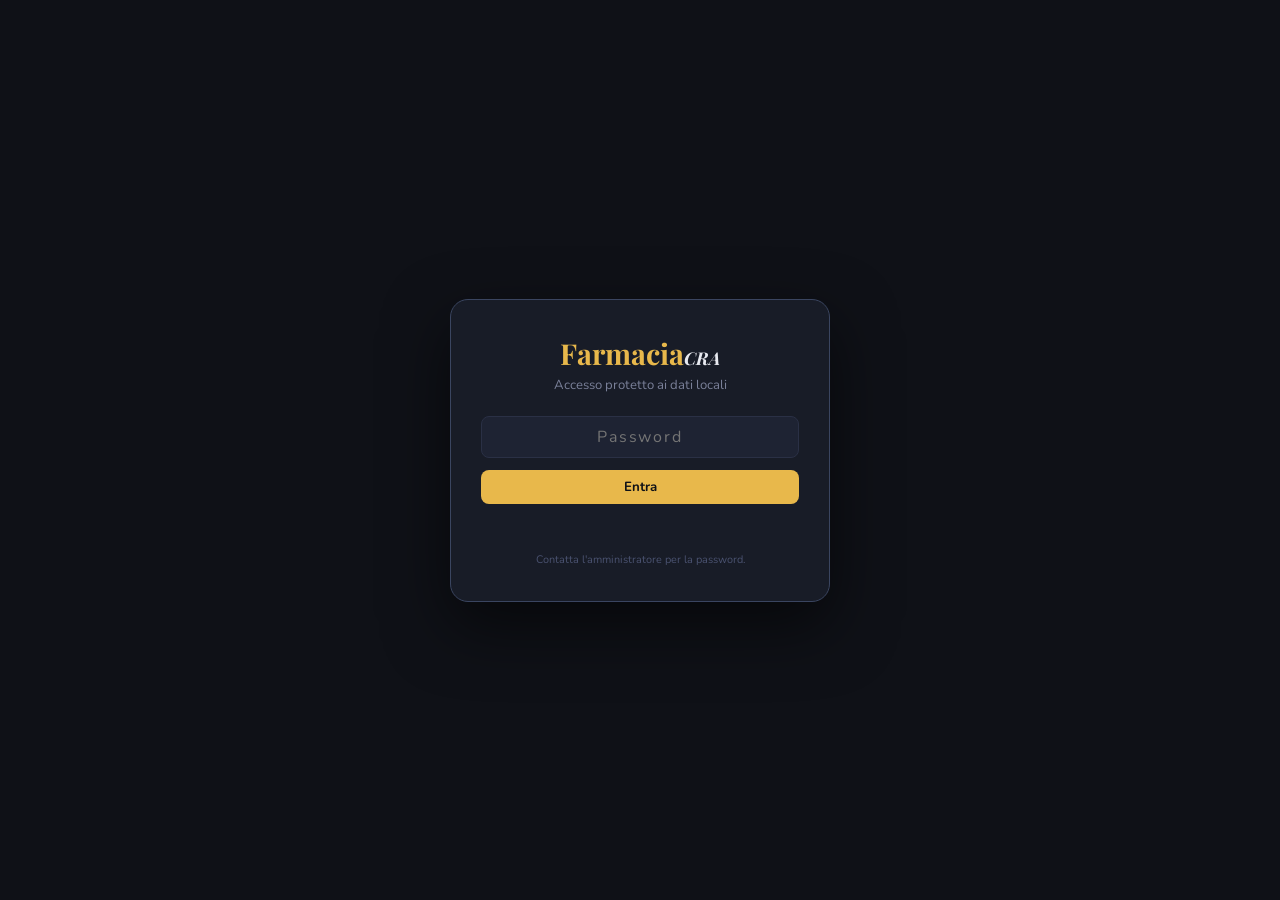
<file: index.html>
<!DOCTYPE html>
<html lang="it">
<head>
<meta charset="UTF-8">
<meta name="viewport" content="width=device-width, initial-scale=1.0">
<title>FarmaciaCRA — Cascina Germoglio</title>
<link href="https://fonts.googleapis.com/css2?family=Playfair+Display:ital,wght@0,700;1,400&family=Inconsolata:wght@400;500;600&family=Nunito:wght@300;400;600;700&display=swap" rel="stylesheet">
<style>
*, *::before, *::after { box-sizing: border-box; margin: 0; padding: 0; }
:root {
  --bg: #0F1117; --surface: #181C27; --surface2: #1E2333;
  --border: #2A3045; --border-hi: #3A4560;
  --text: #E8EAF0; --muted: #7A8099; --dim: #4A5270;
  --gold: #E8B84B; --gold-bg: rgba(232,184,75,0.08);
  --red: #E05252; --red-bg: #2A1515;
  --amber: #E8913A; --amber-bg: #2A1E0E;
  --green: #4DB87A; --green-bg: #0E2018;
  --blue: #5B9BD5; --blue-bg: rgba(91,155,213,0.1);
  --violet: #9B7FD4; --violet-bg: rgba(155,127,212,0.1);
  --r: 12px;
}
body { font-family:'Nunito',sans-serif; background:var(--bg); color:var(--text); min-height:100vh; display:flex; flex-direction:column; }

/* HEADER */
header { background:var(--surface); border-bottom:1px solid var(--border); padding:14px 24px; display:flex; align-items:center; justify-content:space-between; position:sticky; top:0; z-index:100; gap:12px; }
.logo { font-family:'Playfair Display',serif; font-size:1.4rem; color:var(--gold); white-space:nowrap; }
.logo em { font-style:italic; color:var(--text); font-size:1rem; }
.hdr-tabs { display:flex; align-items:center; gap:2px; flex:1; margin:0 20px; }
.htab { padding:6px 16px; font-size:0.82rem; font-weight:700; color:var(--muted); cursor:pointer;
        border-radius:8px; transition:all .15s; white-space:nowrap; }
.htab:hover { color:var(--text); background:var(--surface2); }
.htab.active { color:var(--gold); background:var(--gold-bg); }
.hdr-right { display:flex; align-items:center; gap:10px; }
.clock { font-family:'Inconsolata',monospace; font-size:0.72rem; color:var(--muted); text-align:right; line-height:1.7; }

/* NAV TABS */
.nav-tabs { background:var(--surface); border-bottom:1px solid var(--border); padding:0 24px; display:flex; gap:0; }
.tab { padding:12px 20px; font-size:0.82rem; font-weight:700; color:var(--muted); cursor:pointer; border-bottom:2px solid transparent; transition:all .15s; white-space:nowrap; }
.tab:hover { color:var(--text); }
.tab.active { color:var(--gold); border-bottom-color:var(--gold); }

/* CONTAINER */
.container { max-width:1200px; margin:0 auto; padding:22px 24px; flex:1; }

/* TOOLBAR */
.toolbar { display:flex; justify-content:space-between; align-items:center; margin-bottom:18px; flex-wrap:wrap; gap:10px; }
.toolbar h2 { font-family:'Playfair Display',serif; font-size:1.15rem; }
.toolbar p  { font-size:0.75rem; color:var(--muted); margin-top:2px; }
.tbar-right { display:flex; gap:8px; flex-wrap:wrap; }

/* BUTTONS */
.btn { display:inline-flex; align-items:center; gap:5px; padding:8px 15px; border-radius:8px; border:none; cursor:pointer; font-family:'Nunito',sans-serif; font-size:0.83rem; font-weight:700; transition:all .15s; white-space:nowrap; }
.btn-gold  { background:var(--gold); color:#0F1117; }
.btn-gold:hover { filter:brightness(1.1); }
.btn-ghost { background:var(--surface2); color:var(--text); border:1px solid var(--border-hi); }
.btn-ghost:hover { background:var(--border); }
.btn-red   { background:var(--red-bg); color:var(--red); border:1px solid var(--red); }
.btn-red:hover { background:var(--red); color:#fff; }
.btn-blue  { background:var(--blue-bg); color:var(--blue); border:1px solid var(--blue); }
.btn-blue:hover { background:var(--blue); color:#fff; }
.btn-sm { padding:5px 10px; font-size:0.75rem; }

/* GRID PAZIENTI */
.grid { display:grid; grid-template-columns:repeat(auto-fill,minmax(320px,1fr)); gap:16px; }

/* PATIENT CARD */
.pcard { background:var(--surface); border:1px solid var(--border); border-radius:var(--r); overflow:hidden; transition:box-shadow .2s, border-color .2s; cursor:pointer; }
.pcard:hover { border-color:var(--gold); box-shadow:0 8px 32px rgba(0,0,0,.4); }
.pcard-head { padding:14px 16px 12px; display:flex; justify-content:space-between; align-items:flex-start; border-bottom:1px solid var(--border); }
.pname { font-family:'Playfair Display',serif; font-size:1.05rem; }
.pmeta { font-family:'Inconsolata',monospace; font-size:0.65rem; color:var(--dim); margin-top:3px; }
.pcard-body { padding:12px 16px; }
.pcard-stats { display:flex; gap:14px; }
.pstat { text-align:center; }
.pstat-n { font-family:'Inconsolata',monospace; font-size:1.1rem; font-weight:600; color:var(--gold); }
.pstat-l { font-size:0.65rem; color:var(--muted); margin-top:2px; }
.pcard-actions { padding:10px 16px; border-top:1px solid var(--border); display:flex; gap:6px; }

/* BADGE GRUPPO */
.badge { font-family:'Inconsolata',monospace; font-size:0.62rem; font-weight:600; padding:2px 8px; border-radius:20px; letter-spacing:.06em; text-transform:uppercase; }
.badge-cra { background:var(--gold-bg); color:var(--gold); border:1px solid rgba(232,184,75,.3); }
.badge-cd  { background:var(--blue-bg); color:var(--blue); border:1px solid rgba(91,155,213,.3); }
.badge-dim { background:var(--red-bg); color:var(--red); border:1px solid rgba(224,82,82,.3); }

/* BADGE FONTE FARMACO */
.fonte-cra  { background:var(--gold-bg); color:var(--gold); border:1px solid rgba(232,184,75,.25); font-size:0.6rem; padding:1px 6px; border-radius:10px; font-family:'Inconsolata',monospace; }
.fonte-pers { background:var(--blue-bg); color:var(--blue); border:1px solid rgba(91,155,213,.25); font-size:0.6rem; padding:1px 6px; border-radius:10px; font-family:'Inconsolata',monospace; }

/* MODAL */
.overlay { position:fixed; inset:0; background:rgba(0,0,0,.7); z-index:200; display:none; align-items:flex-start; justify-content:center; padding:24px; overflow-y:auto; }
.overlay.open { display:flex; }
.modal { background:var(--surface); border:1px solid var(--border-hi); border-radius:var(--r); width:100%; max-width:680px; margin:auto; }
.modal-head { padding:18px 22px; border-bottom:1px solid var(--border); display:flex; justify-content:space-between; align-items:center; }
.modal-title { font-family:'Playfair Display',serif; font-size:1.1rem; }
.modal-body { padding:22px; display:flex; flex-direction:column; gap:16px; }
.modal-foot { padding:14px 22px; border-top:1px solid var(--border); display:flex; gap:8px; justify-content:flex-end; }
.close-btn { background:none; border:none; color:var(--muted); font-size:1.4rem; cursor:pointer; line-height:1; padding:2px 6px; }
.close-btn:hover { color:var(--text); }

/* FORM */
.form-row { display:grid; grid-template-columns:1fr 1fr; gap:12px; }
.form-row-3 { display:grid; grid-template-columns:1fr 1fr 1fr; gap:12px; }
.form-group { display:flex; flex-direction:column; gap:5px; }
.form-group.full { grid-column:1/-1; }
label { font-size:0.75rem; font-weight:700; color:var(--muted); text-transform:uppercase; letter-spacing:.06em; }
input, select, textarea {
  background:var(--surface2); border:1px solid var(--border); border-radius:8px;
  color:var(--text); font-family:'Nunito',sans-serif; font-size:0.87rem;
  padding:9px 12px; transition:border-color .15s; width:100%;
}
input:focus, select:focus, textarea:focus { outline:none; border-color:var(--gold); }
textarea { resize:vertical; min-height:70px; }
select option { background:var(--surface2); }

/* SCHEDA TERAPEUTICA */
.scheda-wrap { max-width:900px; }
.scheda-header { background:var(--surface); border:1px solid var(--border); border-radius:var(--r); padding:16px 20px; margin-bottom:16px; display:flex; justify-content:space-between; align-items:center; flex-wrap:wrap; gap:10px; }
.scheda-pname { font-family:'Playfair Display',serif; font-size:1.3rem; }
.scheda-meta { font-family:'Inconsolata',monospace; font-size:0.7rem; color:var(--muted); margin-top:4px; }
.foglio-num { font-family:'Inconsolata',monospace; font-size:0.75rem; color:var(--gold); background:var(--gold-bg); border:1px solid rgba(232,184,75,.3); padding:4px 12px; border-radius:20px; }

/* SEZIONI TERAPIA */
.sezione { background:var(--surface); border:1px solid var(--border); border-radius:var(--r); margin-bottom:14px; overflow:hidden; }
.sezione-head { padding:12px 16px; border-bottom:1px solid var(--border); display:flex; justify-content:space-between; align-items:center; }
.sezione-title { font-family:'Inconsolata',monospace; font-size:0.72rem; font-weight:600; letter-spacing:.1em; text-transform:uppercase; }
.sezione-title.orale    { color:var(--gold); }
.sezione-title.topica   { color:var(--amber); }
.sezione-title.bisogno  { color:var(--violet); }
.sezione-title.longact  { color:var(--green); }

/* TABELLA FARMACI */
.drug-table { width:100%; border-collapse:collapse; font-size:0.8rem; }
.drug-table th { font-family:'Inconsolata',monospace; font-size:0.62rem; color:var(--muted); font-weight:600; letter-spacing:.06em; text-transform:uppercase; padding:8px 10px; border-bottom:1px solid var(--border); text-align:left; white-space:nowrap; }
.drug-table td { padding:9px 10px; border-bottom:1px solid var(--border); vertical-align:middle; }
.drug-table tr:last-child td { border-bottom:none; }
.drug-table tr:hover td { background:var(--surface2); }
.orario-dot { width:28px; height:28px; border-radius:50%; border:1px solid var(--border-hi); display:inline-flex; align-items:center; justify-content:center; font-family:'Inconsolata',monospace; font-size:0.65rem; color:var(--muted); }
.orario-dot.attivo { background:var(--gold-bg); border-color:var(--gold); color:var(--gold); }
.drug-nome { font-weight:700; }
.drug-dose { font-family:'Inconsolata',monospace; font-size:0.75rem; color:var(--gold); }
.drug-date { font-family:'Inconsolata',monospace; font-size:0.68rem; color:var(--muted); }
.drug-sosp { font-family:'Inconsolata',monospace; font-size:0.68rem; color:var(--red); }
.empty-row { text-align:center; padding:20px; color:var(--dim); font-size:0.8rem; font-style:italic; }

/* LONG ACTING TABLE */
.la-table { width:100%; border-collapse:collapse; font-size:0.8rem; }
.la-table th { font-family:'Inconsolata',monospace; font-size:0.62rem; color:var(--muted); font-weight:600; letter-spacing:.06em; text-transform:uppercase; padding:8px 10px; border-bottom:1px solid var(--border); text-align:left; }
.la-table td { padding:9px 10px; border-bottom:1px solid var(--border); vertical-align:middle; }
.la-table tr:last-child td { border-bottom:none; }
.prossima-ok   { color:var(--green); font-family:'Inconsolata',monospace; font-size:0.75rem; }
.prossima-warn { color:var(--amber); font-family:'Inconsolata',monospace; font-size:0.75rem; }
.prossima-late { color:var(--red); font-family:'Inconsolata',monospace; font-size:0.75rem; }

/* AGGIORNAMENTO FOOTER */
.scheda-footer { text-align:right; font-family:'Inconsolata',monospace; font-size:0.68rem; color:var(--dim); margin-top:8px; padding:10px 16px; }

/* VERSIONE APP — etichetta fissa in basso a destra, esclusa dalla stampa */
.app-version {
  position:fixed; bottom:6px; right:10px; z-index:50;
  font-family:'Inconsolata',monospace; font-size:0.65rem; color:var(--dim);
  opacity:0.75; pointer-events:none; user-select:none;
}

/* EMPTY STATE */
.empty-state { text-align:center; padding:60px 20px; color:var(--muted); }
.empty-state .icon { font-size:3rem; margin-bottom:12px; opacity:.4; }
.empty-state p { font-size:0.9rem; }

/* MODAL GRANDE */
.modal-lg { max-width:860px; }

/* ORARI CHECKBOX */
.orari-group { display:flex; gap:10px; flex-wrap:wrap; margin-top:4px; }
.orario-check { display:flex; align-items:center; gap:5px; cursor:pointer; }
.orario-check input { width:auto; }
.orario-check span { font-family:'Inconsolata',monospace; font-size:0.82rem; }
.orario-dose-row { display:flex; align-items:center; padding:4px 0; }

/* CONVALIDA TERAPIA STAMPA */
@media print {
  .convalida-page { page-break-after: always; }
  .convalida-page:last-child { page-break-after: avoid; }
}

/* PRINT STYLES */
@media print {
  body { background:#fff; color:#000; font-family:'Times New Roman',serif; }
  .no-print { display:none !important; }
  .print-only { display:block !important; }
  .print-page { padding:15mm 15mm 10mm; }
  .print-header { text-align:center; margin-bottom:8mm; border-bottom:2px solid #000; padding-bottom:4mm; }
  .print-header h1 { font-size:14pt; font-weight:bold; }
  .print-header h2 { font-size:11pt; margin-top:2mm; }
  .print-header .foglio-info { font-size:9pt; margin-top:3mm; display:flex; justify-content:space-between; }
  .print-section { margin-top:6mm; }
  .print-section-title { font-size:9pt; font-weight:bold; text-transform:uppercase; border-bottom:1px solid #000; padding-bottom:1mm; margin-bottom:2mm; }
  .print-table { width:100%; border-collapse:collapse; font-size:8pt; }
  .print-table th { border:1px solid #000; padding:2mm 3mm; text-align:left; background:#f0f0f0; font-size:7pt; }
  .print-table td { border:1px solid #000; padding:2mm 3mm; min-height:7mm; }
  .print-table .firma-cell { width:28mm; }
  .print-table .data-cell { width:22mm; }
  .print-table .orario-cell { width:12mm; text-align:center; }
  .print-footer { margin-top:8mm; border-top:1px solid #aaa; padding-top:3mm; font-size:7pt; color:#555; display:flex; justify-content:space-between; }
  .print-ente { font-size:7pt; color:#555; text-align:center; margin-top:4mm; }
  @page { size:A4 landscape; margin:10mm; }
}
.print-only { display:none; }

/* ===== REPORT ===== */
.report-table { width:100%; border-collapse:collapse; font-size:0.82rem; margin-bottom:20px; }
.report-table th { font-family:'Inconsolata',monospace; font-size:0.62rem; color:var(--muted); font-weight:600; letter-spacing:.06em; text-transform:uppercase; padding:8px 12px; border-bottom:2px solid var(--border); text-align:left; white-space:nowrap; }
.report-table td { padding:9px 12px; border-bottom:1px solid var(--border); vertical-align:middle; }
.report-table tr:last-child td { border-bottom:none; }
.report-table tr:hover td { background:var(--surface2); }
.report-table .num { font-family:'Inconsolata',monospace; font-weight:600; }
.stato-pill { font-family:'Inconsolata',monospace; font-size:0.6rem; font-weight:600; padding:2px 8px; border-radius:20px; letter-spacing:.06em; text-transform:uppercase; white-space:nowrap; }
.stato-ok     { background:var(--green-bg); color:var(--green); border:1px solid rgba(77,184,122,.3); }
.stato-warn   { background:var(--amber-bg); color:var(--amber); border:1px solid rgba(232,145,58,.3); }
.stato-urgent { background:var(--red-bg);   color:var(--red);   border:1px solid rgba(224,82,82,.3); }
.storico-card { background:var(--surface); border:1px solid var(--border); border-radius:var(--r); margin-bottom:12px; overflow:hidden; }
.storico-card-head { padding:12px 16px; display:flex; justify-content:space-between; align-items:center; cursor:pointer; }
.storico-card-head:hover { background:var(--surface2); }
.storico-card-body { display:none; padding:16px; border-top:1px solid var(--border); }
.storico-card-body.open { display:block; }
.report-section-title { font-family:'Inconsolata',monospace; font-size:0.7rem; font-weight:600; letter-spacing:.1em; text-transform:uppercase; color:var(--muted); margin:16px 0 8px; }

/* SEARCH */
.search-bar { position:relative; }
.search-bar input { padding-left:32px; width:220px; }
.search-icon { position:absolute; left:10px; top:50%; transform:translateY(-50%); color:var(--muted); font-size:0.85rem; pointer-events:none; }

/* TOAST */
.toast { position:fixed; bottom:24px; right:24px; background:var(--surface); border:1px solid var(--green); border-radius:10px; padding:12px 18px; font-size:0.83rem; color:var(--green); z-index:999; display:none; animation:slideUp .2s; }
.toast.show { display:block; }
@keyframes slideUp { from { opacity:0; transform:translateY(10px); } to { opacity:1; transform:translateY(0); } }
@keyframes fadeIn { from { opacity:0; } to { opacity:1; } }

/* LOGIN */
.login-screen { position:fixed; inset:0; z-index:1000; background:var(--bg); display:flex; align-items:center; justify-content:center; padding:24px; }
.login-box { width:100%; max-width:380px; background:var(--surface); border:1px solid var(--border-hi); border-radius:18px; padding:34px 30px; box-shadow:0 24px 64px rgba(0,0,0,.55); text-align:center; }
.login-box h1 { font-family:'Playfair Display',serif; color:var(--gold); font-size:1.8rem; margin-bottom:4px; }
.login-box p { color:var(--muted); font-size:.82rem; margin-bottom:22px; }
.login-box input { text-align:center; letter-spacing:.12em; font-size:1rem; }
.login-error { min-height:20px; color:var(--red); font-size:.8rem; margin-top:10px; }

/* PILL SEZIONE */
.sezione-pill { font-size:0.62rem; padding:2px 8px; border-radius:10px; font-family:'Inconsolata',monospace; font-weight:600; text-transform:uppercase; }
.pill-orale   { background:var(--gold-bg); color:var(--gold); }
.pill-topica  { background:var(--amber-bg); color:var(--amber); }
.pill-bisogno { background:var(--violet-bg); color:var(--violet); }
.pill-longact { background:var(--green-bg); color:var(--green); }

/* BACK BTN */
.back-btn { display:inline-flex; align-items:center; gap:6px; color:var(--muted); font-size:0.8rem; cursor:pointer; margin-bottom:16px; transition:color .15s; background:none; border:none; font-family:'Nunito',sans-serif; }
.back-btn:hover { color:var(--text); }

/* INVENTARIO */
.inv-grid { display:grid; grid-template-columns:repeat(auto-fill,minmax(340px,1fr)); gap:16px; }
.inv-card { background:var(--surface); border:1px solid var(--border); border-radius:var(--r); overflow:hidden; transition:border-color .2s, box-shadow .2s; }
.inv-card.stato-ok     { border-left:4px solid var(--green); }
.inv-card.stato-warn   { border-left:4px solid var(--amber); }
.inv-card.stato-urgent { border-left:4px solid var(--red); }
.inv-card-head { padding:14px 16px 10px; border-bottom:1px solid var(--border); display:flex; justify-content:space-between; align-items:flex-start; }
.inv-nome { font-weight:700; font-size:0.95rem; }
.inv-forma { font-family:'Inconsolata',monospace; font-size:0.65rem; color:var(--muted); margin-top:2px; }
.inv-card-body { padding:12px 16px; display:flex; flex-direction:column; gap:10px; }
.inv-row { display:flex; justify-content:space-between; align-items:center; font-size:0.8rem; }
.inv-label { color:var(--muted); }
.inv-val { font-family:'Inconsolata',monospace; font-weight:600; }
.inv-val.green  { color:var(--green); }
.inv-val.amber  { color:var(--amber); }
.inv-val.red    { color:var(--red); }
/* DOSE CIRCLE — sostituisce orario-dot per terapie orali */
.dose-circle {
  width:36px; height:36px; border-radius:50%;
  border:1.5px solid var(--border-hi);
  display:inline-flex; align-items:center; justify-content:center;
  font-family:'Inconsolata',monospace; font-size:0.8rem; color:var(--muted);
  cursor:default; user-select:none; position:relative;
}
.dose-circle.attivo {
  background:var(--gold-bg); border-color:var(--gold); color:var(--gold);
  cursor:default;
}
.dose-circle-val { line-height:1; font-weight:600; }

/* POPUP DOSE INLINE */
.dose-popup {
  position:absolute; top:calc(100% + 6px); left:50%; transform:translateX(-50%);
  background:var(--surface2); border:1px solid var(--gold);
  border-radius:8px; padding:6px 8px; z-index:300; white-space:nowrap;
  display:flex; align-items:center; gap:6px; box-shadow:0 4px 16px rgba(0,0,0,.4);
}
.dose-popup input {
  width:64px; text-align:center; font-family:'Inconsolata',monospace;
  font-size:0.88rem; padding:4px 6px; background:var(--surface); color:var(--gold);
  border:1px solid var(--gold); border-radius:6px;
}
.dose-popup .dose-pop-ok {
  background:var(--gold); color:#0F1117; border:none; border-radius:6px;
  padding:4px 8px; cursor:pointer; font-weight:700; font-size:0.75rem;
}

/* ALERT BANNER INVENTARIO */
.inv-alert { margin-bottom:18px; border-radius:var(--r); padding:13px 17px; }
.inv-alert.urgent { background:var(--red-bg); border:1px solid var(--red); }
.inv-alert.warn   { background:var(--amber-bg); border:1px solid var(--amber); }
.inv-alert-ttl { font-family:'Inconsolata',monospace; font-size:0.68rem; font-weight:600; letter-spacing:.1em; text-transform:uppercase; margin-bottom:7px; }
.inv-alert.urgent .inv-alert-ttl { color:var(--red); }
.inv-alert.warn   .inv-alert-ttl { color:var(--amber); }
.inv-chips { display:flex; flex-wrap:wrap; gap:5px; }
.chip-urgent { font-size:0.78rem; padding:3px 10px; border-radius:20px; background:rgba(224,82,82,.15); border:1px solid rgba(224,82,82,.3); color:var(--text); }
.chip-warn   { font-size:0.78rem; padding:3px 10px; border-radius:20px; background:rgba(232,145,58,.15); border:1px solid rgba(232,145,58,.3); color:var(--text); }

/* MOVIMENTO LOG */
.mov-list { display:flex; flex-direction:column; gap:6px; margin-top:6px; }
.mov-row { display:flex; justify-content:space-between; align-items:center; background:var(--surface2); border-radius:8px; padding:8px 12px; font-size:0.78rem; }
.mov-tipo { font-family:'Inconsolata',monospace; font-size:0.65rem; font-weight:600; text-transform:uppercase; }
.mov-tipo.carico    { color:var(--green); }
.mov-tipo.scarico   { color:var(--red); }
.mov-tipo.inventario { color:var(--amber); }
.mov-q { font-family:'Inconsolata',monospace; font-weight:700; }
.mov-q.pos { color:var(--green); }
.mov-q.neg { color:var(--red); }
.mov-data { color:var(--dim); font-size:0.7rem; font-family:'Inconsolata',monospace; }

/* SOMMARIO INVENTARIO */
.inv-summary { display:flex; gap:16px; flex-wrap:wrap; margin-bottom:18px; }
.inv-stat { background:var(--surface); border:1px solid var(--border); border-radius:10px; padding:14px 20px; flex:1; min-width:140px; }
.inv-stat-n { font-family:'Inconsolata',monospace; font-size:1.4rem; font-weight:600; }
.inv-stat-l { font-size:0.7rem; color:var(--muted); margin-top:3px; }
</style>
</head>
<body>

<div class="login-screen no-print" id="login-screen">
  <div class="login-box">
    <h1>Farmacia<em style="color:var(--text);font-size:1.1rem;">CRA</em></h1>
    <p>Accesso protetto ai dati locali</p>
    <input type="password" id="login-password" placeholder="Password" onkeydown="if(event.key==='Enter')loginApp()">
    <button class="btn btn-gold" style="width:100%;justify-content:center;margin-top:12px" onclick="loginApp()">Entra</button>
    <div class="login-error" id="login-error"></div>
    <p style="font-size:.68rem;margin-top:18px;margin-bottom:0;color:var(--dim)">Contatta l'amministratore per la password.</p>
  </div>
</div>

<header class="no-print">
  <div class="logo">Farmacia<em>CRA</em></div>
  <div class="hdr-tabs no-print">
    <div class="htab active" id="htab-pazienti" onclick="showTab('pazienti')">Pazienti</div>
    <div class="htab" id="htab-inventario" onclick="showTab('inventario')">Inventario CRA</div>
    <div class="htab" id="htab-report" onclick="showTab('report')">Report</div>
  </div>
  <div class="hdr-right">
    <button class="btn btn-ghost btn-sm" onclick="openModalMovimenti()" title="Log movimenti magazzino">📋 Log movimenti</button>
    <button class="btn btn-ghost btn-sm" onclick="esportaBackup()" title="Esporta backup dati">💾 Backup</button>
    <label class="btn btn-ghost btn-sm" style="cursor:pointer" title="Importa backup dati">
      📥 Importa <input type="file" id="import-file" accept=".json" style="display:none" onchange="importaBackup(this)">
    </label>
    <button class="btn btn-ghost btn-sm" onclick="openModalCambiaPassword()" title="Cambia password">🔑</button>

    <div class="clock" id="clock"></div>
  </div>
</header>



<!-- TOAST -->
<div class="toast" id="toast"></div>

<!-- VERSIONE APP (popolata da APP_VERSION in INIT) -->
<div class="app-version no-print" id="app-version"></div>

<!-- ===================== TAB PAZIENTI ===================== -->
<div id="tab-pazienti" class="container">

  <!-- BANNER ALERT FARMACI (visibile nella home) -->
  <div id="home-alert-urgent" class="inv-alert urgent" style="display:none;margin-bottom:14px">
    <div style="display:flex;align-items:center;justify-content:space-between;flex-wrap:wrap;gap:8px">
      <div class="inv-alert-ttl" style="margin-bottom:0">🔗 Collegamento rotto — <span id="home-alert-urgent-count" style="font-family:'Inconsolata',monospace;font-size:0.7rem;background:var(--red-bg);border:1px solid var(--red);border-radius:10px;padding:1px 8px">0</span> terapie con farmacoCRAid non trovato</div>
      <span style="font-size:0.73rem;color:var(--muted);cursor:pointer;text-decoration:underline" onclick="showTab('report');setTimeout(()=>showReportTab('incongruenze'),80)">Vai a Report → Incongruenze →</span>
    </div>
    <div class="inv-chips" id="home-chips-urgent" style="margin-top:8px"></div>
  </div>
  <div id="home-alert-warn" class="inv-alert warn" style="display:none;margin-bottom:14px">
    <div class="inv-alert-ttl">⚠ Farmaci in ATTENZIONE — scorte per meno di 7 giorni</div>
    <div class="inv-chips" id="home-chips-warn"></div>
  </div>
  <!-- BANNER REPORT MENSILE -->
  <div id="home-report-banner" style="display:none;margin-bottom:14px;background:var(--blue-bg);border:1px solid var(--blue);border-radius:var(--r);padding:13px 17px;">
    <div style="font-family:'Inconsolata',monospace;font-size:0.68rem;font-weight:600;letter-spacing:.1em;text-transform:uppercase;color:var(--blue);margin-bottom:7px">📊 Report mensile disponibile</div>
    <div style="display:flex;align-items:center;justify-content:space-between;flex-wrap:wrap;gap:10px">
      <span style="font-size:0.82rem" id="home-report-banner-msg"></span>
      <button class="btn btn-blue btn-sm" onclick="generaESalvaReportMensile(true)">Genera e salva report</button>
    </div>
  </div>

  <!-- VISTA LISTA PAZIENTI -->
  <div id="vista-lista">
    <div class="toolbar">
      <div>
        <h2>Pazienti</h2>
        <p id="pz-count"></p>
      </div>
      <div class="tbar-right">
        <div class="search-bar">
          <span class="search-icon">🔍</span>
          <input type="text" id="search-pz" placeholder="Cerca paziente…" oninput="renderLista()">
        </div>

        <button class="btn btn-gold" onclick="openModalPaziente()">+ Nuovo paziente</button>
        <button class="btn btn-ghost btn-sm" onclick="openModalConvalida()">🗓 Convalida terapia</button>

      </div>
    </div>
    <div class="grid" id="grid-pazienti"></div>
  </div>

  <!-- VISTA SCHEDA PAZIENTE -->
  <div id="vista-scheda" style="display:none;">
    <button class="back-btn no-print" onclick="tornaLista()">← Torna all'elenco</button>
    <div class="scheda-wrap" id="scheda-content"></div>
  </div>

</div>

<!-- ===================== TAB INVENTARIO ===================== -->
<div id="tab-inventario" class="container" style="display:none;">

  <div id="inv-alert-urgent" class="inv-alert urgent" style="display:none;">
    <div style="display:flex;align-items:center;justify-content:space-between;flex-wrap:wrap;gap:8px;margin-bottom:8px">
      <div class="inv-alert-ttl" style="margin-bottom:0">⚠ Scorta = 0 con terapie attive — <span id="inv-alert-urgent-count" style="font-family:'Inconsolata',monospace;font-size:0.7rem;background:var(--red-bg);border:1px solid var(--red);border-radius:10px;padding:1px 8px">0</span></div>
      <span style="font-size:0.73rem;color:var(--muted)">Verifica scorta fisica e aggiorna o ordina</span>
    </div>
    <table style="width:100%;border-collapse:collapse;font-size:0.78rem">
      <thead><tr style="color:var(--muted);font-family:'Inconsolata',monospace;font-size:0.65rem;text-transform:uppercase;letter-spacing:.08em">
        <th style="text-align:left;padding:4px 8px;border-bottom:1px solid var(--border)">Farmaco</th>
        <th style="text-align:center;padding:4px 8px;border-bottom:1px solid var(--border)">Scorta</th>
        <th style="text-align:center;padding:4px 8px;border-bottom:1px solid var(--border)">Consumo/die</th>
        <th style="text-align:left;padding:4px 8px;border-bottom:1px solid var(--border)">Pazienti</th>
      </tr></thead>
      <tbody id="inv-chips-urgent"></tbody>
    </table>
  </div>
  <div id="inv-alert-warn" class="inv-alert warn" style="display:none;">
    <div class="inv-alert-ttl">⬇ Scorte in esaurimento</div>
    <div class="inv-chips" id="inv-chips-warn"></div>
  </div>

  <div class="inv-summary" id="inv-summary"></div>

  <div class="toolbar">
    <div>
      <h2>Farmaci CRA — Magazzino</h2>
      <p id="inv-count"></p>
    </div>
    <div class="tbar-right">
      <input type="text" id="search-inv" placeholder="Cerca farmaco…" style="width:200px" oninput="renderInventario()">
      <button class="btn btn-gold" onclick="openModalFarmacioCRA()">+ Nuovo farmaco</button>
    </div>
  </div>

  <div class="inv-grid" id="inv-grid"></div>
</div>

<!-- MODAL FARMACO CRA -->
<div class="overlay" id="modal-farmaco-cra">
  <div class="modal">
    <div class="modal-head">
      <span class="modal-title" id="modal-fcra-title">Scheda farmaco CRA</span>
      <button class="close-btn" onclick="closeModal('modal-farmaco-cra')">×</button>
    </div>
    <div class="modal-body">
      <div class="form-row">
        <div class="form-group">
          <label>Nome farmaco *</label>
          <input type="text" id="fcra-nome" placeholder="es. Aloperidolo 2mg">
        </div>
        <div class="form-group">
          <label>Forma farmaceutica</label>
          <select id="fcra-forma">
            <option>Compresse</option><option>Capsule</option><option>Gocce</option>
            <option>Fiala IM</option><option>Fiala EV</option><option>Cerotto</option>
            <option>Soluzione orale</option><option>Sospensione</option><option>Altro</option>
          </select>
        </div>
      </div>
      <div class="form-row">
        <div class="form-group">
          <label>Unità per confezione *</label>
          <input type="number" id="fcra-xconf" min="1" placeholder="es. 30">
        </div>
        <div class="form-group">
          <label>Unità di misura</label>
          <input type="text" id="fcra-udm" placeholder="es. cp, fl, ml…">
        </div>
      </div>
      <div class="form-row">
        <div class="form-group">
          <label>Scorta attuale (unità) *</label>
          <input type="number" id="fcra-scorta" min="0" placeholder="es. 120">
        </div>
        <div class="form-group">
          <label>Data riferimento scorta *</label>
          <input type="date" id="fcra-lastsync">
        </div>
      </div>
      <div class="form-row">
        <div class="form-group">
          <label>⬇ Alert scorte (giorni residui)</label>
          <input type="number" id="fcra-warn-gg" min="1" value="8" placeholder="8">
          <small style="color:var(--muted);font-size:0.68rem;margin-top:3px;display:block">Default 8 gg — calcolato sul consumo attuale</small>
        </div>
        <div class="form-group">
          <label>⚠ Urgente (giorni residui)</label>
          <input type="number" id="fcra-urgent-gg" min="1" value="3" placeholder="3">
          <small style="color:var(--muted);font-size:0.68rem;margin-top:3px;display:block">Default 3 gg</small>
        </div>
      </div>
      <div style="background:var(--surface2);border-radius:8px;padding:9px 12px;font-size:0.73rem;color:var(--muted);margin-top:-6px">
        💡 Le soglie si basano sui giorni residui stimati. Con consumo giornaliero zero vengono ignorate.
      </div>
      <div class="form-group">
        <label>Note</label>
        <textarea id="fcra-note" placeholder="Note sul farmaco…" style="min-height:50px"></textarea>
      </div>
    </div>
    <div class="modal-foot">
      <button class="btn btn-ghost" onclick="closeModal('modal-farmaco-cra')">Annulla</button>
      <button class="btn btn-gold" onclick="salvaFarmacioCRA()">Salva</button>
    </div>
  </div>
</div>

<!-- MODAL CARICO SCORTE -->
<div class="overlay" id="modal-carico">
  <div class="modal">
    <div class="modal-head">
      <span class="modal-title">📦 Carico scorte</span>
      <button class="close-btn" onclick="closeModal('modal-carico')">×</button>
    </div>
    <div class="modal-body">
      <p style="font-size:0.82rem;color:var(--muted)" id="carico-farm-label"></p>
      <div class="form-row">
        <div class="form-group">
          <label>Numero confezioni ricevute *</label>
          <input type="number" id="carico-nconf" min="1" placeholder="es. 3">
        </div>
        <div class="form-group">
          <label>Unità per confezione</label>
          <input type="number" id="carico-xconf" min="1" readonly style="opacity:.6">
        </div>
      </div>
      <div class="form-group">
        <label>Note (fornitore, lotto, DDT…)</label>
        <input type="text" id="carico-note" placeholder="Opzionale">
      </div>
      <input type="hidden" id="carico-totale">
    </div>
    <div class="modal-foot">
      <button class="btn btn-ghost" onclick="closeModal('modal-carico')">Annulla</button>
      <button class="btn btn-gold" onclick="eseguiCarico()">Conferma carico</button>
    </div>
  </div>
</div>

<!-- MODAL SCARICO -->
<div class="overlay" id="modal-scarico">
  <div class="modal" style="max-width:480px">
    <div class="modal-head">
      <span class="modal-title">📤 Scarico scorte</span>
      <button class="close-btn" onclick="closeModal('modal-scarico')">×</button>
    </div>
    <div class="modal-body">
      <p style="font-size:0.82rem;color:var(--muted)" id="scarico-farm-label"></p>
      <div class="form-row">
        <div class="form-group">
          <label>Confezioni da scaricare *</label>
          <input type="number" id="scarico-nconf" min="1" value="1" placeholder="es. 1">
        </div>
        <div class="form-group">
          <label>Unità per confezione</label>
          <input type="number" id="scarico-xconf" min="1" readonly style="opacity:.6">
        </div>
      </div>
      <div class="form-group">
        <label>Causale scarico *</label>
        <input type="text" id="scarico-note" placeholder="es. farmaco scaduto, somministrazione extra, rottura…">
      </div>
    </div>
    <div class="modal-foot">
      <button class="btn btn-ghost" onclick="closeModal('modal-scarico')">Annulla</button>
      <button class="btn btn-red" onclick="eseguiScarico()">Conferma scarico</button>
    </div>
  </div>
</div>
<!-- MODAL RETTIFICA -->
<div class="overlay" id="modal-rettifica">
  <div class="modal" style="max-width:480px">
    <div class="modal-head">
      <span class="modal-title">⚖ Inventario</span>
      <button class="close-btn" onclick="closeModal('modal-rettifica')">×</button>
    </div>
    <div class="modal-body">
      <div id="rett-farm-label" style="background:var(--surface2,#2a2a2a);border:1px solid var(--border);border-radius:6px;padding:10px 14px;margin-bottom:14px;font-weight:700;font-size:0.95rem;color:var(--text)"></div>
      <div class="form-row">
        <div class="form-group">
          <label>Scorta reale contata (unità) *</label>
          <input type="number" id="rett-scorta" min="0" placeholder="Unità effettivamente presenti">
        </div>
        <div class="form-group">
          <label>Scorta calcolata dall'app</label>
          <input type="text" id="rett-calcolata" readonly style="opacity:.6;font-family:Inconsolata,monospace;">
        </div>
      </div>
      <div class="form-group">
        <label>Motivazione inventario *</label>
        <input type="text" id="rett-note" placeholder="es. conta fisica mensile, farmaco scaduto…">
      </div>
    </div>
    <div class="modal-foot">
      <button class="btn btn-ghost" onclick="closeModal('modal-rettifica')">Annulla</button>
      <button class="btn btn-red" onclick="eseguiRettifica()">Conferma inventario</button>
    </div>
  </div>
</div>

<!-- MODAL LOG MOVIMENTI -->
<div class="overlay" id="modal-movimenti">
  <div class="modal modal-lg">
    <div class="modal-head">
      <span class="modal-title">Log movimenti magazzino</span>
      <button class="close-btn" onclick="closeModal('modal-movimenti')">×</button>
    </div>
    <div class="modal-body" style="max-height:65vh;overflow-y:auto;">
      <div style="display:flex;gap:8px;flex-wrap:wrap;align-items:center;margin-bottom:12px;">
        <select id="mov-filter-tipo" onchange="renderMovimenti()" style="padding:6px 10px;">
          <option value="">Tutti i tipi</option>
          <option value="carico">Carico</option>
          <option value="scarico">Scarico</option>
          <option value="inventario">Inventario</option>
        </select>
        <input type="text" id="mov-filter-farmaco" placeholder="Cerca farmaco…" oninput="renderMovimenti()" style="width:180px;">
        <span id="mov-count" style="color:var(--muted);font-size:0.78rem;margin-left:auto;"></span>
      </div>
      <div id="log-movimenti-content"></div>
    </div>
    <div class="modal-foot">
      <button class="btn btn-ghost btn-sm" onclick="stampaMovimenti()">🖨 Stampa log</button>
      <button class="btn btn-ghost" onclick="closeModal('modal-movimenti')">Chiudi</button>
    </div>
  </div>
</div>

<!-- ===================== TAB REPORT ===================== -->
<div id="tab-report" class="container" style="display:none;">

  <div class="nav-tabs" style="margin:0 -24px 20px;padding:0 24px;">
    <div class="tab active" id="rtab-scorte"        onclick="showReportTab('scorte')">📦 Scorte magazzino</div>
    <div class="tab"        id="rtab-consumi"       onclick="showReportTab('consumi')">📈 Farmaci in uso</div>
    <div class="tab"        id="rtab-storico"       onclick="showReportTab('storico')">🗂 Storico mensile</div>
    <div class="tab"        id="rtab-incongruenze"  onclick="showReportTab('incongruenze')">🔍 Incongruenze</div>
  </div>

  <div id="rpanel-scorte">
    <div class="toolbar" style="margin-bottom:14px">
      <div><h2>Scorte magazzino</h2><p style="font-size:0.75rem;color:var(--muted)">Snapshot scorte residue stimate oggi</p></div>
      <div class="tbar-right"><button class="btn btn-ghost btn-sm" onclick="stampaReportScorte()">🖨 Stampa</button></div>
    </div>
    <div id="report-scorte-content"></div>
  </div>

  <div id="rpanel-consumi" style="display:none">
    <div class="toolbar" style="margin-bottom:14px">
      <div><h2>Farmaci in uso</h2><p style="font-size:0.75rem;color:var(--muted)">Consumo mensile stimato e fabbisogno ordine</p></div>
      <div class="tbar-right"><button class="btn btn-ghost btn-sm" onclick="stampaReportConsumi()">🖨 Stampa</button></div>
    </div>
    <div id="report-consumi-content"></div>
  </div>

  <div id="rpanel-storico" style="display:none">
    <div class="toolbar" style="margin-bottom:14px">
      <div><h2>Storico report mensili</h2><p style="font-size:0.75rem;color:var(--muted)" id="storico-count"></p></div>
    </div>
    <div id="report-storico-list"></div>
  </div>

  <div id="rpanel-incongruenze" style="display:none">
    <div class="toolbar" style="margin-bottom:14px">
      <div>
        <h2>Incongruenze foglio terapia ↔ magazzino</h2>
        <p style="font-size:0.75rem;color:var(--muted)">Terapie attive CRA — escluse le terapie al bisogno</p>
      </div>
      <div class="tbar-right">
        <button class="btn btn-ghost btn-sm" onclick="renderReportIncongruenze()">🔄 Aggiorna</button>
        <button class="btn btn-ghost btn-sm" onclick="stampaReportIncongruenze()">🖨 Stampa</button>
      </div>
    </div>
    <div id="report-incongruenze-content"></div>
  </div>

</div>

<!-- ===================== MODAL PAZIENTE ===================== -->
<div class="overlay" id="modal-paziente">
  <div class="modal">
    <div class="modal-head">
      <span class="modal-title" id="modal-pz-title">Nuovo paziente</span>
      <button class="close-btn" onclick="closeModal('modal-paziente')">×</button>
    </div>
    <div class="modal-body">
      <div class="form-row">
        <div class="form-group">
          <label>Cognome *</label>
          <input type="text" id="pz-cognome" placeholder="Cognome">
        </div>
        <div class="form-group">
          <label>Nome *</label>
          <input type="text" id="pz-nome" placeholder="Nome">
        </div>
      </div>
      <div class="form-row">
        <div class="form-group">
          <label>Data di nascita</label>
          <input type="date" id="pz-data-nascita">
        </div>
        <div class="form-group" style="visibility:hidden"></div>
      </div>
      <div class="form-row">
        <div class="form-group">
          <label>Stato</label>
          <select id="pz-attivo">
            <option value="true">Attivo</option>
            <option value="false">Dimesso</option>
          </select>
        </div>
        <div class="form-group">
          <label>Terapia</label>
          <select id="pz-terapia-sospesa">
            <option value="false">In corso</option>
            <option value="true">Sospesa (assenza)</option>
          </select>
        </div>
      </div>
      <div class="form-group">
        <label>⚠ Allergie / Intolleranze</label>
        <input type="text" id="pz-allergie" placeholder="es. Penicilline, Lattice, FANS…" style="border-color:var(--amber)">
      </div>
      <div class="form-group">
        <label>Note</label>
        <textarea id="pz-note" placeholder="Note cliniche generali…"></textarea>
      </div>
    </div>
    <div class="modal-foot">
      <button class="btn btn-ghost" onclick="closeModal('modal-paziente')">Annulla</button>
      <button class="btn btn-gold" onclick="salvaPaziente()">Salva paziente</button>
    </div>
  </div>
</div>

<!-- ===================== MODAL FARMACO ===================== -->
<div class="overlay" id="modal-farmaco">
  <div class="modal modal-lg">
    <div class="modal-head">
      <span class="modal-title" id="modal-farm-title">Terapia paziente</span>
      <button class="close-btn" onclick="closeModal('modal-farmaco')">×</button>
    </div>
    <div class="modal-body">
      <div class="form-row">
        <div class="form-group">
          <label>Nome farmaco *</label>
          <div style="position:relative">
            <input type="text" id="farm-nome" placeholder="es. Aloperidolo 2mg"
                   autocomplete="new-password" name="fcra_farmaco_search" spellcheck="false"
                   oninput="aggiornaSuggerimentiFarmaco(this.value)" onblur="setTimeout(()=>chiudiSuggerimentiFarmaco(),200)">
            <div id="farm-nome-dropdown" style="display:none;position:absolute;top:100%;left:0;right:0;z-index:400;background:var(--surface2);border:1px solid var(--gold);border-radius:0 0 8px 8px;max-height:180px;overflow-y:auto;box-shadow:0 6px 20px rgba(0,0,0,.5)"></div>
          </div>
          <div id="farm-link-badge" style="display:none;margin-top:5px;font-family:'Inconsolata',monospace;font-size:0.68rem;background:var(--green-bg);color:var(--green);border:1px solid rgba(77,184,122,.3);border-radius:8px;padding:3px 10px;display:inline-flex;align-items:center;gap:6px">
            🔗 <span id="farm-link-badge-txt"></span>
          </div>
        </div>
        <div class="form-group">
          <label>Sezione *</label>
          <select id="farm-sezione" onchange="aggiornaCampiSezione()">
            <option value="orale">Terapia Orale</option>
            <option value="topica">Topica / IM / SC / EV / Varie</option>
            <option value="bisogno">Al Bisogno</option>
            <option value="longacting">Long Acting</option>
          </select>
        </div>
      </div>

      <!-- Forma farmaceutica: sempre visibile in tutte le sezioni -->
      <div class="form-row">
        <div class="form-group">
          <label>Forma farmaceutica <span style="color:var(--amber);font-size:0.75rem;">★ obbligatoria per stampa FUT</span></label>
          <select id="farm-dose-unit" onchange="aggiornaLabelUnitaDose()">
            <option value="">— seleziona —</option>
            <option value="cp">cp — compressa</option>
            <option value="gtt">gtt — gocce</option>
            <option value="bust">bust — bustina</option>
            <option value="sci">sci — sciroppo</option>
            <option value="fl">fl — fiala</option>
            <option value="cer">cer — cerotto</option>
            <option value="supp">supp — supposta</option>
            <option value="spray">spray</option>
            <option value="ml">ml</option>
          </select>
        </div>
      </div>

      <!-- Via di somministrazione: solo per topica/IM/SC/EV -->
      <div class="form-row" id="grp-via-row">
        <div class="form-group" id="grp-via">
          <label>Via di somministrazione</label>
          <select id="farm-via">
            <option value="">— seleziona —</option>
            <option value="os">os — orale</option>
            <option value="s.l.">s.l. — sublinguale</option>
            <option value="td">td — transdermica</option>
            <option value="inal">inal — inalatoria</option>
            <option value="im">im — intramuscolo</option>
            <option value="sc">sc — sottocute</option>
            <option value="ev">ev — endovenosa</option>
            <option value="rett">rett — rettale</option>
          </select>
        </div>
      </div>

      <!-- Orari + dosi per orario (solo per orale e topica) -->
      <div class="form-group" id="grp-orari">
        <label>Orari e dosi di somministrazione</label>
        <div id="orari-dosi-grid" style="display:flex;flex-direction:column;gap:10px;margin-top:6px;">
          <div class="orario-dose-row" id="odr-8">
            <label class="orario-check"><input type="checkbox" value="8" id="or8" onchange="toggleDoseOrario('8')"> <span style="font-family:'Inconsolata',monospace;font-weight:600">Ore 8</span></label>
            <input type="number" id="dose-or8" min="0" step="0.5" placeholder="dose" style="display:none;width:90px;margin-left:12px" title="Dose ore 8">
          </div>
          <div class="orario-dose-row" id="odr-13">
            <label class="orario-check"><input type="checkbox" value="13" id="or13" onchange="toggleDoseOrario('13')"> <span style="font-family:'Inconsolata',monospace;font-weight:600">Ore 13</span></label>
            <input type="number" id="dose-or13" min="0" step="0.5" placeholder="dose" style="display:none;width:90px;margin-left:12px" title="Dose ore 13">
          </div>
          <div class="orario-dose-row" id="odr-15">
            <label class="orario-check"><input type="checkbox" value="15" id="or15" onchange="toggleDoseOrario('15')"> <span style="font-family:'Inconsolata',monospace;font-weight:600">Ore 15</span></label>
            <input type="number" id="dose-or15" min="0" step="0.5" placeholder="dose" style="display:none;width:90px;margin-left:12px" title="Dose ore 15">
          </div>
          <div class="orario-dose-row" id="odr-20">
            <label class="orario-check"><input type="checkbox" value="20" id="or20" onchange="toggleDoseOrario('20')"> <span style="font-family:'Inconsolata',monospace;font-weight:600">Ore 20</span></label>
            <input type="number" id="dose-or20" min="0" step="0.5" placeholder="dose" style="display:none;width:90px;margin-left:12px" title="Dose ore 20">
          </div>
        </div>
      </div>

      <!-- Long Acting date -->
      <div id="grp-longacting" style="display:none;">
        <div class="form-row">
          <div class="form-group">
            <label>Dose (es. 1 fl, 2 mg…)</label>
            <input type="text" id="farm-dose-la" placeholder="es. 1 fl">
          </div>
          <div class="form-group">
            <label>Data prossima somministrazione</label>
            <input type="date" id="farm-la-prossima">
          </div>
        </div>
        <div class="form-row">
          <div class="form-group">
            <label>Ogni (giorni)</label>
            <input type="number" id="farm-la-giorni" min="1" max="365" placeholder="es. 28">
          </div>
          <div class="form-group">
            <label>Dose numerica (per inventario)</label>
            <input type="number" id="farm-dose-num-la" min="0" step="0.01" placeholder="es. 1">
          </div>
        </div>
      </div>

      <!-- Al bisogno: dose descrittiva + indicazione -->
      <div id="grp-bisogno" style="display:none;">
        <div class="form-row">
          <div class="form-group">
            <label>Dose (es. 1 cp, 5 gtt…)</label>
            <input type="text" id="farm-dose-bisogno" placeholder="es. 1 cp al bisogno">
          </div>
          <div class="form-group">
            <label>Indicazione / condizione d'uso</label>
            <input type="text" id="farm-indicazione" placeholder="es. in caso di agitazione…">
          </div>
        </div>
      </div>

      <div class="form-row">
        <div class="form-group">
          <label>Data inizio prescrizione *</label>
          <input type="date" id="farm-data-inizio">
        </div>
        <div class="form-group">
          <label>Data sospensione</label>
          <input type="date" id="farm-data-fine">
        </div>
      </div>

      <div class="form-group">
        <label>Note</label>
        <input type="text" id="farm-note" placeholder="Note aggiuntive…">
      </div>

      <!-- campi legacy nascosti per compatibilità dati -->
      <input type="hidden" id="farm-dose" value="">
      <input type="hidden" id="farm-dose-num" value="">
      <input type="hidden" id="farm-fonte" value="CRA">
      <input type="hidden" id="farm-inv-enabled" value="true">
      <input type="hidden" id="farm-cra-link" value="">
    </div>
    <div class="modal-foot">
      <button class="btn btn-ghost" onclick="closeModal('modal-farmaco')">Annulla</button>
      <button class="btn btn-gold" onclick="salvaFarmaco()">Aggiungi farmaco</button>
    </div>
  </div>
</div>

<!-- ===================== MODAL IMPORTA RM ===================== -->
<div class="overlay" id="modal-import">
  <div class="modal">
    <div class="modal-head">
      <span class="modal-title">Importa da RicettaManager</span>
      <button class="close-btn" onclick="closeModal('modal-import')">×</button>
    </div>
    <div class="modal-body">
      <p style="font-size:0.85rem;color:var(--muted);">Seleziona il file di backup JSON esportato da RicettaManager. I pazienti non ancora presenti verranno aggiunti automaticamente.</p>
      <div class="form-group">
        <label>File backup RicettaManager (.json)</label>
        <input type="file" id="rm-file" accept=".json">
      </div>
      <div id="rm-preview" style="display:none; font-family:'Inconsolata',monospace; font-size:0.78rem; color:var(--muted); background:var(--surface2); border-radius:8px; padding:12px; margin-top:4px;"></div>
    </div>
    <div class="modal-foot">
      <button class="btn btn-ghost" onclick="closeModal('modal-import')">Annulla</button>
      <button class="btn btn-gold" onclick="eseguiImport()">Importa pazienti</button>
    </div>
  </div>
</div>

<!-- ===================== AREA DI STAMPA ===================== -->
<div id="print-area" class="print-only"></div>

<script>
// Logo struttura (base64) — definito una sola volta, riusato nelle stampe
const LOGO_B64 = "[base64]/udtqP2b45kb9t7dnbtb37O1M/fMCX06VFd9Xd19p1LKlgN5S0rKTJNbbrnlLbNmzXrLjTfeWL/[base64]//[base64]///[base64]/pTjUY8//zzy5///Ofyu9/9rpxyyinlhBNOKEcddVQ5/PDDy5ve9KYx5Q1veEN54xvfWL+/+c1vruK7Y35zj6985SvlG9/4RvnOd75TfvSjH5WTTjqpnH766eUf//hHOfPMM8s///nP8p///KdOwUZYRmRkEpCJRCIx99AlHLuSSCQSiUQikVi4kQRkIpGYNJB6pkOfe+655fe//3356U9/WgnBF77wheVpT3ta2WabbcrDH/7wstFGG5V11lmn3P/+9y93v/vdy5JLLjmmLLHEEvXzfve7X1lqqaWq+B6/3elOd6py17vetSyyyCL1vmuttVbZdNNNy2Mf+9jykpe8pBx44IHlIx/5SPne975XSVHTv8eKzkwkEonE1NFHOraSSCQSiUQikVi4kQRkIjFCQJQR0YV9DlvfMWSgtRBFIrquD6IBzzvvvNv/uiNELYoYFDlo/cbuM0Q0/uQnPymf+MQnavThoYceWiMSd99990oyrrrqqpUkvM997jObIEQ2LrvssuWBD3xgedjDHlYe9ahHlW233baSkY94xCPKzjvvXPbYY4+y5557lhe84AXlla98ZY10/PKXv1y++tWv1gjHb33rW+XrX/96+dKXvlQOO+yw+ty3vvWt5TWveU0lOp/61KdWohPJucYaa5QHPOABNR1IyRVXXLGsu+669Vk77rhjfQ5y8gMf+ED59re/Xf7+97/3kpLyMY7Lh5j6HdIH59lle1jeJxKJRCKRSCQSidEEW34sSSQS04ckIBOJEYJODqGIzAoyMsSxdnMX04q7EO1nB2hkpE/ntUBC/vvf/66/BdHWwpTqCy64oEY1HnnkkeWDH/xgJe4QfWuvvXYlG8kqq6xSVl555foZJCOy70UvelF58YtfXAlFZOH73//+8vGPf7x89rOfreSl55oWPQx9JJ50IviQqN5ZGt3nX//6V/nrX/9a03ryySeXY489tj7PtG0E5ZOe9KTy0Ic+tCy//PJlscUWq6Sod9hkk03K9ttvX/bZZ5/ynve8p0ZKmr7dTZe0eC4SMuDZUR4tnDfWeyUSiUQikUgkEonRQ5dw7EoikZg+JAGZSIwgkJBILuQXcguRiHgM+D12gnZOt3P0t3O6x52LvPvb3/5WfvWrX1WS8aMf/WhdXxFpuMsuu5TtttuubLzxxjWqENmItBNN6HOLLbYoW2+9dT1P5KKoxU9+8pPlu9/9bjnxxBPrvS+66KK64UxL3AW6UYTe0TsQ0ZdTheciWE899dTy4x//uK4ZaTr2wQcfXAnRhzzkIWXNNdesUZL3ve99K4mKXD3ggAPKIYccUn77299WYnNYWpCzQTa2ZKl37ZKSiUQikUgkEolEYrQRROMwSSQS04ckIBOJEUIfaejviIgMOA/phdDzGd+7EDEoQvALX/hCOeigg8rrX//6SjQiD63VuOWWW1ZisSXkkI7Ixwc/+ME1inD//fcvH/vYx+pU6NNOO62cccYZlaRDNCLjWkgncq4vOnMYXON87yfCExmJXHVvn4hXxOIll1xSfxcJ6W+ffkcWBkk7HmxYY2r3O9/5zvKsZz2rbLbZZmW11Var07eXW265uo7kfvvtV6d+m6YdeSq/PafNY3ku7WmcJBKJRCKRSCQSMxNhyw+TRCIxfUgCMpEYISDikF3DIAIP+TYs2g5BZz3HP/zhD5VoE/UnWnGDDTaoazLe8573rESjqdOiAa3h+JjHPKY88YlPrGsq/vznP687V4sERFz+5S9/qfdD7g2bYjxex+x9IlpQuoNkDfF3HJsK4hkt3BdRiKiUNy1soCOPTDGXP/e4xz3q+pXyyZqVe++9dyVeRYq6vguEpHzJyMdEIpFIJBKJRGJmovVL+iSRSEwfkoBMJEYIY5FZyLQuRAf+8Y9/LEcddVT51Kc+Vd7ylreU5z3veXWdw9gU5m53u1uN7jON2iYtNoKxMYtoyM9//vPlhBNOqNOW3b+PxGshAjAiHBF7EXno028+pUl0YkQrXnzxxTVaUgRjRDUS54/3vMlC2iIa1LOk4fLLL6/PNj28ncYeENH56U9/ukaGioB80IMeVNeMlHcrrLBC2Xfffcsvf/nLem5LwnqG9+grl0QikUgkEolEIjH66CMdW0kkEtOHJCATiREGkguBZ4dqRBkiz4Ypv/jFL+qmLgjHXXfdtUbwmUZt0xVrHIriW2aZZcp6661XyUY7R1sLUTQfwvKcc86ZTQyKqgxizjP8HQShKD+kW3S+000YdoEsFOFpMx2koU/HEInShPgMclHakI3SF8dc411aorCFaE7ndH9HlJ599tl13cgPf/jDZYcddqhk7V3ucpe6yc5ee+1VN7jxuzyDbl5MZtp5IpFIJBKJRCKRmP/oEo5dSSQS04ckIBOJEQWC7fzzz6/rLh533HHl6KOPrpvA2CAGsWidRms2Wr9w6aWXLksssURdz9Bu1NZ4tPv0z372s/LnP/+5Eo7u5Z5djEUq6nSRewTZ1+2ERWy2hOBEEdcgAt3Dp7/HQ0Q3komQoUhBEZpIRzuDB6QVuYnY7N4HSSmi9KUvfWnd3XvJJZcsd73rXWtEpE13RIx215v0HBGWiUQikUgkEolEYuagJRv7JJFITB+SgEzMKFi3LwgjpBUiSccQ0XL+RipFdJ/vcwOm3YrIEzkXU5B9itaLNHi+vwOuiSnW0hwbq7QEmGOiEEUqHn/88XWH6d13371stNFGNcpx0UUXrZF51nC0ScyjH/3oulGM9Ruf+cxn1vzxXGnJDnPyiOhGsI6mjWqWWmqpOp0d2bvSSiuVnXbaqUafKv8uwlAZJolEIpFIJBKJRCKRSCyMSAIyMaOA6Is191ribiIbgUzHFNn2mXNCKPWlAZFqV2mk4+mnn14+97nP1QhG5KK1G0XeEcSjyEcRjsjGt73tbeWb3/[base64]/5zy8f+tCHyoknnlh3qY61GhFfLRC0jsVzA9IyHQTswgJ5KL+UlSnwhx12WCWFTcm+173uVQlhRDCCMsrB2pMt2dgniUQikUgkEolEIpFILIxIAjIx44BcayMRTTv+7ne/W370ox+Vk08+uW7S0iUbkT8TiZIcDy2J5H6eYyouchERhQhtSUFpFRknstE6jocffnh5z3veU57znOfUDWNM77V2o6g6m8dYy3H11VevEXYHH3xw3fTkzDPPHEoeygfPlgdnnXXW7UfvCOmUpomssZi4LU+7azyed955dV3Id7/73eUxj3nM7IjUvffeuxx77LGzy6clG/skkUgkEolEIpFIJBKJhRFJQCZmHNrIQp82BTFN1lqIogjtVvzzn/+8brqCHGzJyqkC4TiMSOojOEU8/vSnPy3vfe97y8te9rIaQYdoRF4tssgilXxcZ511KuEoyvGII46oROpf//rX3nSLsrO+ZEQ6Ir48N6QLaQ0CMqdlTwzytC+vlD0i+X3ve1/ZfPPNa9mJVrVZzW9+85t6Tks29kkikUgkEolEIpFIJBILI5KATMw4BDGH0EGunXTSSWXnnXeuhJBNQqyPiMj729/+VqMDrbE4XRDN2EY4diH6Ehn1/e9/v07bfdWrXlW23HLLsswyy5S73OUu5Z73vGfdQGaHHXYoBx10UPnWt75Vp1Vbx9E6kAHvFZvcmAaMeEQ6IjS9k9/6CMcukgCbHIKslVfqmXxv64+yUF4HHnhgedCDHlQjIe1CrpxNje/md1cSiUQikUgkEolEIpFYGJEEZGJGoY1Mi2nWdr9+05veVB74wAfWTVv22GOPcvTRR9d1Fp0/bPrynCDIKfB8067//Oc/1x2rrecoEvMJT3hCWX/99ev6jbGDMpJq3XXXLfvvv3+NhjzmmGN6d1FGdjmO6BTBaVfm8SIXkWbS0u74nYTXnAHJ2+a3qdhtOSElkcA/+9nPykte8pI6dR6xbIMaJGTk+zBJJBKJRCKRSCQSiURiYUQSkIkZBRFoAdFpARGHu+22W3nIQx5SXvva19YNXoLw6a4ZOR1A+J166qnlC1/4QnnFK15Rtt566zod1xRrOyXHztWOicj87Gc/W/70pz/Va6UlppAD4pBI71hkKSLMc5Ggw97HcYKUbJ+RmBjkb5fwjahIRHdA3RO9utNOO5Vll122rLbaauXxj3/8HcjGPkkkEolEIpFIJBKJRGJhRBKQiRmHlnwTsYaY+8tf/lI3d0EGiTq0FmS7KQviUuTaMCCdTG1GALpfSxYhn2Iart+sL2nXalGOQTR65nrrrVdWXnnluknJfvvtVz73uc/V6dgtUZqY+VCe6od6oXx33XXXGgWJjIw6hvztEpkichOJRCKRSCQWNrSDsX0y09Ed9PdOGQiQmCnotseuLEyId9Z+Cd4B34AL8D32CmiDhgSpmDU3bHk0PASewdJqgl3+J09nDXTFrJvLLTfOKrOuv6Fcf/U15arLBtf89+Jy8QUXDRI1OKdPbhn853MA6ZEOz/Kdv2oTVbM1Rw1JQCZmFIIgDGjEoFF/[base64]/UBuKLfedPNAbvv7xmuvKzffcMfZk3Oa3nmJJCATMwqIQgSQRq2BtVFm55xzTvnud79bdtlll7rL9GabbVY+85nPVAIw4LtrYq2/rlINggl5+Nvf/rZ8/OMfL9tvv30lG+91r3uVu9/97jXKctNNNy3PetazysEHH1yJT4Sj9RqHwbNaMjQxMxE7kLew/ue2225bll566bqTuajIlnxs618ikUgkEonEwoZw6ofJgoYF8Z0SCy667bErCxPincciIPl5OAn+fV+Akd8FTMVmsi3czzWISb/b9wHBWG4eTkRec8VV5erLryjXXXX14NyBXznr5nLzDTdW8b0tI77qqJOQSUAmZhwQOkEkdkcVkIef/OQnyxZbbFHuf//7l2222aZ8/[base64]/4e4/wTxGelvuyLN1Pf/rT8uUvf7mceOKJgxNGD0lAJmYsYuShi3/+85/l0EMPLVtuuWWNhDQ92iY1XViv7+STT65rNSKQ7FC99tprl9VXX71OrTaVWxSlad0iHb/yla+Uf//731XJUDgaOkUiHYgmyspaCxRQezyx4EGHpHwDFL1dzu9973uXz3/+87M7Hh1CO2U7kUgkEolEYmFDOPXDZEEA249tyPZr34nNmEiMMrrtsSsLE+KdWwISaahdd9s2TDaP2nviCxCZV156WbnkwovKOf/4Zzn9D6eWE489rnz320eWL33+i+Uzn/xUec/B7yzvPujg8t53vqt88L3vG3y+u7z1jW8ur3v1a8qBB7y6bogrSOoZz3hGefazn1035bU/wQ477FD+9re/3f7k0UESkIkZC42XhIJogVw0fdpGMSIhTY394Q9/WI//61//qsQjktJmNQ9+8IPLfe9737qZzF3vete6zqPG+8EPfrASS//4xz9mRzt6Xh+MhFx88cW3/5VY0BEjTToOQExT8jYhOvLII+sxQEC3RGUikUgkEonEwoZw0ofJggCEQmsbBnojnhKJEUJfm2xlYUK8c0tATgbO/89//lNOP/308otf/KLOmjzuuOPKD37wg7pXhJma733ve8sb3/jGumntC17wgvLSffYtL3r+3mWPZ+5envLk7ctjHvGo8pD1H1RWX3mVssKyy5Vl7rdUWXappcuKyy1f1lhltXr8AfdfptzvPvctSyx2n7LMMstUDmPxxRevAVT3uc99Kq/x1Kc+9X+mgI8CkoBMzCggfrqgHBCEXRJSNKLGvc4661TZcccdy5vf/OZywAEHVILxkY98ZJ0yu8IKK9TfRTv67dOf/nT59a9/PaE1Gxc2pZy4DWFMioQF9e/FL35xedKTnlROOeWUeqyLILETiUQikUgkFiaEUz9MFgTwUcx6QUK26JutlUiMEvraZCsLE+KduwSkYwYXtG8+HZ7gzDPPrGv/Ixt/97vflWOPPbYcccQR5T3veU+NShTo9LSnPa3Oynz4wx9eN8kV6GSmpT0lEIX2mFjqvkuWpZdYsn7e7z5LlCUWW7wsfu9FyiL3uFe5193uUe5993sM/l60LL/McmW9tdcpD3vwQ8pDH7RBefB661eicpNNNikbbbRR3aNi6623rkExz3nOc+peGGZmjhqSgEzMKNgcRsPvEpEtudNOeT3ppJMq8bjYYouVO9/5znW3YpuFLLroorXBIx9tMmPHbCMULSgckY0Rbk004thKX8Sj6diiKh2TLueLeCPS1B0FTcxsxMi2ugDqms4JIfnqV7+6vPSlL60RsxDnBMbapCiRSCQSiURiQUXY0cNkQQDbnz/AF2iRvkBi1NHXJltZmBDv3BKQfH3+3e9///vyy1/+snIGRx11VDnkkEPK29/+9tnTn5/ylKfUPSTMrlxppZXqUnCiEnEOlulCOC633HI1StE06Y033riSh4/YbPOy1aMeXZ607Xbl6bs+tTz/uc8r++37kvLqV76qvO7Vry0v3efF5YBX7F+nYX/+sM+W73zz2+UH3/1e+fH3f1B+9qOflB/96EeV8zj66KPr2o8///nPqy7yHqMYgZ0EZGKeIhr1MAloLEYMxwp77q6v6O/YTQrZc9ppp9Vp1EYdjDIgHjV4U7J9mpYtFNoO1u1GIe6DWKJsuuv39aW5lcSCjb41PZU7sll9Ib731YW+axOJRCKRSCQScx99PkXYZvwA9pvPWMs90I1gZOMhJlqIhDLLynTK733ve70zthKJxLyB9tm2QZuzaNfdZbG0f+3773//e50u/bWvfa28733vKy972cvKLrvsUh73uMdVQlGwkunMT37yk8tjHvOY8uhHP7pGG9qg1h4Apj/jGcyoRCpuvvnm5bGPfWy9x/Oe97zy8pe/vBKVn/rUp+qeEp7z7W9/u/zkJz+pzz3/nHPLf879d7nwvPPLf/9zYbn0ov+Wyy++tK4NedVll9fPKy65dHDskvp51WVXlOuvvqbMuv7GcutNk5siPgpIAjIxTxFE3TDpdvoBx5CKZ5999v9MbXCdY641/dVohJBnyoEiMAJBOSAi11xzzXKPe9yjrLjiiuWggw66w6gA8qgPFJhoR2tHdtPblcSCjWEEpPqJ+Ca+99WFJCATiUQikUgk5g+CkGCPBRk5bJ3uIBhdY6qlNd1auMfPfvaz8oY3vKESEzHV0tRL64IH3CenYCcScxcGD7oDDCKR+WXdJdVwCT/+8Y/rWow2oTWDTTSiqdE2orU8G1ljjTUqf7DhhhuWVVZZZXbE4hZbbFEJSe1d1KO2/8UvfrF85zvfKSeccEJdxu23v/1tnZZ9zjnnVH5C9KS0RBojsjJgx+trrriyXHfV1eWGa64tN113Q7n5hpvKrTcNfMdZg/O4lWMIPkMeeFYExPgukKobkT0KSAIyMU/RknV9whDoI2ocj/X2nKcxEY1LODQlEgu5UhAWXiUUBiVx4IEHVmLSyMPuu+9eHvSgB5VtttmmjnJQEAFE4zBjhKLoprcriQUbbWfRljcDVag7aUfc2nO6HWMikUgkEolEYu6DPRZEoM/43jc9sc9e+8Mf/lCnXpriaJPLV77ylWW33XYr2267bY10evrTn17e9a53lTPOOOP2K+5oAyYSibmHCAAJaHsXXHBB+ctf/lL++Mc/Vg5A4NELX/jC8vjHP77yAIKRbN4iclE0IxHdaBr1XnvtVfeFeOc731k+8YlP1EhFpOKf//[base64]/Oc/X/2K7rXIj4lsZplIJKYP/C4RyAhDQUbW5t9zzz3rRrNmRgpKsgSb6dBf+tKXasSidv63v/2tkpWmYmvL+ICWA2hnX/[base64]/p1chCu9giJazlKKLRjrVLLbVUuec971k3k7Dem+io173udeXwww+vUy0RFX0w9ZKvkUgk5h2Qe0g9+0Acd9xx5ac//WndMEbUonYexCJdENxCn17oIvw7vr7rcQk+6Y1hOmBSmHXLbXJzyK2l3PL/Ynq2NR+Rj30EpTVog+OAIDnN7CSjhiQgE/MUXcKuK7HLdQuN6pvf/GaNUrQQLAPADlLCpq3RYIHYD3zgA1XZ/PWvf62jDAGKhYJw7wAlooE65lyjH0KykZjCst/0pjeVk08++Q7pcL6G3Ka1TxILB5R1l1zsqwPOyXqRSCQSiUQiMf/QkoEijpCHJ554Yt2M8rOf/WydcikQwVrxZlRFYIMZVXwDwQ2iHUVL9REWEeXUtQ39jYxMJBJzH9obfx2fgHQ08CDyGTnneBB0oB2LVowZl/GpLUdQCR4BWk5gbvh1ohut+3ibXF9uvJZcN1v6SMdWZtpgRxKQiXmKIGmGidEJhoFP66hYa+Wtb31reeITn1gXh2UQLLnkkvW7KdYMB2tA9m0gQwlpkJQG5UOhBCimdmqEkOvPfOYzNRrSDlcWpP3Yxz5Wp3lb9yUWcO1LcyuJhQPKeiIjZs7JepFIJBKJRCIx/yHiEZEo8MAU6q233ro86lGPqoENNqlcZJFFysMe9rC6prz15fkAE7H3+C0CJrrRRkgM5EcikZh7iOXT5hSIybHugU/gzw2LmHQ9ngHn4NPfxKAEUtNxn/QD/sH9PI84x2YzxHRq06z/n5C8jYyskZC3k41EJOQ1V1xVLrnwovKfc8+r6cZ7iHzEiSBf69TuEUUSkIl5iiDqhglooD/84Q/rznKIR1Otl1hiiWoY2HnKbnOMgujQKQON2cgGw4IIh25HOUDjbxWL6+KZPikD0ZCmX1gzwk5XdsPaYYcdyqc//ek6PbtNa58kFg4oa3VprDKfyDmJRCKRSCQSiXkDhOLznve8Oovq7ne/++xNK63taEaVTScQiQE2HMIBqdBGN/Ix+BXIg3bzypac6PohiURi7qBLCmp7CDhEXBuBrB3HztBte+5DtHHSwnVE28dFeA5OwfldEtN5jo0LrmKIoEtTsGfdXG69icyqRON//3NhueDf55Wz/35WOe13vy8nHHNs+e63v1O+9uUjKm/[base64]/vZJN0b/4Vr36upU96YP6VvnT1ffkpjL6KtTk5HESKOvT2pFe9detWnClgu0DmELuiB0iuu1ffaWT/dyD9e29+oi7sGmpTe6Osnfw/QI3cNWG8tGTAxH6wsow8hnZSZflUsXpl7vv//+lWwU/WhNeZtSiBpS7t2yiPq1IEG+qdPyTD7pJ6cL8m9YffZcdV5f7Lkk+tuFBernRGwKdY4uUjbKKfSS723+Rp52IY9d43ftwXXaQ9tmWvh9lBHtcJhMFPKqWz8du/aqywcPGeTN7XLTddeUqy6/pFxx6X/LFZf89w6/3UFuvqnMuuH//e+o03SRem09yn/+85+VCP3Tn/5UuYWf/exn5Tvf+U7d08Jasj4/[base64]/85eUb3/hGnQpOqfi0AxcF1DV+kIkRpen+AcpvXpdPF8M6pcS8gy5xKjJVtLqiTxIjDkU0k2WK0L8MIxr6QE8fe+yxNer9U5/6VDUSu/2Iv/uM+8QIoq9OTUYSI42+PqmVuQ0OPbuOsN/ohSAvuwQKe4rd67OrU6R1uu3VhQXdfIv8H0YQR73gj4Qe50eY7fTd73632uw2njnrrLOqXa6MF1RbuK2TffDu8lKe6keJfA1fbjw4X/m4R5wv/+X7WAT+wgZ5FHlLfO8SYoEoh4lAPivDYffqg3v3lW+U4Si1hdDzw2SiCL0tn6Je+vvmG66rpOON1149aCyD4w3JeMO1A/1+yyCvrrqiXHDeOeUffzuj/O0vp5czz/hz/X723/9aPve5z5UPfvCDlUDEW/h8/etfX/bbb7+6ZByO4xGPeETZcMMNK7+BQ0AUEryHPS18t9ScTzMwHfcpKGvRRRetcp/73KduiHXf+9633Pve965LRvhuQ17kY1xjk17n77jjjjXqe9SQBOQChr5G2cq8ggYe6xy0ypORRrER5J51Fm0sE0y9honZNz0C4XfMMcfU0OlIO8PPvdt3mc73G6ZsKWjPDli4+i1veUvdDc/W/nbRpjyMTpgiTtlYR5ISeve7311DokVN/vznP68LWJ977rm9nYrjMWo1DHFddFwtXCetLbyTfGdcxTVp/I4m1L6pyFTRtqU+SYw4FNFMlimAMdmn1+g8us8o9D/+8Y9y0kknlcMOO6xOT7HExyabbFJHkvVDIu3p6C7cQ5+VGHH01anJSGKk0dcntTIWgqgKMiT0xUSvnyw8gy3W2mhBDARRMN3PXNChDCtR0Njp8pl9K+poLMjz8dZhZD+rIwuqfYxQIurlZEiqQEQsRoRXiPzvEvCJ4VC/Qj8oD7pA/vlbPW3LptURvru266c6P/w+n31LkHUR13iuet+NgI20SY8253N+I/T0MJkohubN7WSjSMibrr9m9t9l1o3lnH+cWX76w++XL3/xc+Wgt725vOj5zytP3XnHssOTtitPfsLjy/ZP2LZGVOMD1l9//RqZSGxihRi8//3vX0lBm1s94AEPqOSg7wS5aF8LPAhy0a77EYTlftanffSjH11nYpqFue2225addtqp7LbbbjW68VnPelaNksSZ2JD3oIMOqp94B/zD1772tVqGo4YkIBcw9DXKVuY2QpmGMuxCFOMRRxwx2/lD2t3znvesje1JT3pSjUT5/ve/X/7yl7/0Kgn37ZJu0/luFpGmjLvPCJx++unVkW3h/F/96ld1Q5zNN9+8RkUSi1gb4aB8ll566apUKKinP/3pNayakhB18+EPf7juvG3Nhne84x11vckvfOEL5bjjjpsdrs0pRsb+5je/[base64]/09k4TN6rqwuZzjt7gXe6y7cUnifyHflJs8jfxuoX8wiB+73jpHHgccGwvKxP27912QEHVVHkbd5tO0a+RFPVZvfXbr+0QQ5/uMet+2vfbeIQs65EU3H/2tjpKufmrrLigrdZxuU1flXyDOdey8886rAT5sINN+XQf8WyR86MLu/YdB2UjX/Ebk3zAZD/R6t67Ru/Lrr3/9azn8858pn/joh8pBb31zOfDV+5fXvOoV5eUveXF55m67lq0f86iy8YYPLus9cM2y8vLLlWWWWqIsu/[base64]/iYUdnSa8VukyXfXmk6OQEVGfvzjH6/vaw1J61oiXI1uUEBGO0TeGNkQMr344otXxWWUxKgH8tIIh2vt0ud609GRtNtvv32NsETiWiOCOM/GOXbytm4lEvPLX/5yTcc3v/nNGrEZnRFDI3YB907eIQySxPyFmj0VmSq0p7EkMeLoVoiZJuOA3mI807ddva9+Mrz0M3Y4NfVl9913r4adpT1EqetzGIlGph/72MdWnWxdHfLkJz+59k3W4/EMRj7jdDr7l8RcRl+dmowkRhrd/qgr2mxEZHHK2DYBv8enNs0JnUzbdi/nswHZSmxCz6ErOIOIr/EGdiMNXbiP5R8S40Meynt53Uda+U09UE5RZn2IcqTjDTgpQ8e65w8rswUF3k8+yM/Wl0HiyhP5E2T+MLgH0f9qf85HjkQf6l58jT4oQ+W0MPgf3rOvzk4W8pL/Jr/pjTPOOKOSU+HvCWwxQ49vaODVEmHKb7y6zDekx/rKejrSPVVEPRsm44FuCN0PfGL+svVgBQatvMJyZf111ioPWX/dssqKDyiL3ONu5a4Dm5Hc6+53KeusuXqVdddeozxo3bXLg9dbp56/1mqr1PP552xJn3z2Zz/72WXPPfes+0bwz5GIfHSzIW0W84Mf/KByBpaDYLdqb0EsSmv3nfQ1RN+mn9FWfVcfgoDU/tyj7Yd8H6tfml9IAnIBQ7dBdmVeQoMwCmNdBBF/piZj/o0IEMw/Eo3CtOMc5SyNYTj41Gg0MI1Kg+yCMhlmYEwHpCcaetuAPZMi0LH61GH7bOF8xyh0oxbWmaFkrBHpuzUZyI9+9KPZxCHCUui0hWg50RapFRXKKfa3TkXkpGNHHnlk/f3rX/96+ehHP1o+8YlP1PUn/I7Qff/731/v9ZGPfKSeJ6rUSA8nnoIKRUZ5+WQsJOYvtNCpyFTR6oo+SYw4uhVipsk46NZBhiTdRacZ5Hrb295Wp6IgHRGOsZ6OCHvTXzbaaKMa6WigR9SjUWhRkUaarQd2yimn3H7n20DPZ/2fQWjr0pxIYqTRtsU+mQjYpUG4sIHCfmNjDoN7j0eQsFfpIDZWS7Z4nmc4jizwHM8jLcKBTIwPeU3vt7Z/kCaO+X0ssOf5E/LcuUFIdOvQZOrVgobIx773d0ye+Z2vFj6SMkkMh3yaaDtXn+kK1/gUPGI2nD0JEFim1vKfDbIivQSzmFEomm7jjTeevQagKcACVvidLZQdEtN9g8A08w5J9r3vfa9G2Y1a3Y/2OEwmCnnK3xUs9MxnPrMGAZn+jIB85Oabll2esn15ypOfWB776EeWx2+9ZXnus59ZXnvAK8vrX3NAOfjtbymfPvTj5eijvl1O+cXPy59O+3358x//UE7/w+/qPen1YX2FNuK3YXWgbVPdc4a9n2vi3LCH1R330IaJZyI1Rw1JQC5g6DbIrswLUGiUpFEYG7RQjBxBypDzJ9LElGOjNaYRh+GnoYSyjTBz3zUojbIPrgnjYV4AmRjpnSxahaIspB28H+PUNAiGq/cxahgjIJQJBUJ5yVtGrPP87TM6J6NhEPcNOC8QhkJ0hJF/jqXxMALQRKciU0SrK/okMeLo1oeZJhOEuihqxcixwRs7Bpq6IpqeMYlcFF1v+QsGODJSZDlDHQmJkLT2js3ETHUZK/oe6N9hRmVihNCtT5OVxEij7Yv6pAUHTJtlI7Elu0vnsH/YWOynEFEpId/+9rdr5JDBX2tpGczda6+9qsSMkwMOOKDqHtHWIo3MTrEuuOgXA+4GN2w8ILJaFLZ1wQ0O25wAgWADLOlMTAx9fgBbFnliaafYTExUURvFpW44L5z7IB/HA/u4a08vCPBO8oLNr10gzhFUiCifxx9/fI3OQkQJkNDPIr8ENbzvfe+rARLvete7ysEHH1zrs4E/dVqgg+Wifvvb39bgCkEPglD4Tdqh+5999tl1GrC/u212QYd8D13F76Kf+LoxOKEcLK/Ff2bXmEX3yU9+suY3stEsOLu2C96xbiAbx9TemFF4r3vdqw64LrvssnWmh41KbFBiRp3ysuGSDV21FQErlpt55StfWQdtRetZT5CNtMsuu9TffvjDH9Y0tW1pfiLybphMFEHwWeJMHntXwT3HH/OTctrvflPOPvOv5Z9n/a3Kfy84r25OYy3Iyy+5qO6GffUVl5Ybr4uNagZ6ZPDpnJgSrS9Rv+mZlr9Q3o759HzSHhsLw3iO0GmTef9RQRKQCxi6DbIrcxs6GKMoDDTEI2VoarHRBSMyFvk/6qijakPVMI0WRLrmJH0a5bCGOSdgpIQg5chYDT/IPArEKDcMS1NraEZHNAyRBudR/p7VZwjFPaQj0DWsRAchNMdDKMnEfITinIpMEerTWJIYcXTrw0yTCYAeNFVIxCKnX7RjbGJmWQvr7lrf0aCXqdbW2UFAOu4cxjhniZNEx3ahT+IMMCQDjMm+cxMjhr46NRlJjDT6+qRWglxCcCA+kCm/+MUvyk9+8pM6Y+RlL3tZtU1FvSALOfMGLdiqxOYBxGAFoTc4+tbvtp4XPbPEEkuU5ZZbri6jg1h0jyc84Ql12t0+++xTB0LCkbcWOOLRuQZCEARIATuT0lHSIn2JiaFvlg77FvGIRLnb3e5W89emDJYdam1h39nlPlt7WX/CF+mz2f3WZ3fPdOjbkC9IRrOnkFB77LFHra8PfehDayTdMsssU/NSXee7aQtmDOhH1WXnxECegT71GfGlvzWwp13ZLEPAiemt2h4yLdb5N9vAngACJ6SnGxG8IENdU+fUXeVgABQ5iCREhMVgKluFsGXucpe71LJQLmZwyHMBPfSLTfSUnT0GkJR2WjbQSj85H1FJH4mMRF6yi5SpMqPPkJT8dGUbOy0rw9e+9rV1IKZdH3R+ok/ntzIe9A/83L62XnH7pjO3zhr439dcVW6+EfE4q25Ig3ycvSnNQG65aaBDOjtlt5AepCJeIHz4YfDbeP43PeR+xLnu7z3YpcEtqFOtvkJsj2LkYyAJyGlG2xjmhkwVffdwLDpm6BJYKnQ4X93fgMFnpMw0a8bYgx/84BqBQqnpqHRsOh0bpizoaMuqT0YFw9KjfEmr1AJzYoi5Rt0ic3L9goahHV9AFnVl1i3l1hsGneZ1gzbY9/tNg7Z77fXlhquu6c1nZamNjvvsaUA8n4xanZ9JiDzsQjkGGdani6+/evDbNdeWG6+9rsy6/oZy66BudEmWW268afAbw+mOx8vNg+fd/v2m664vV1xyWbnkwv+WKy+9vNw8qH+zz7tlUK7uO2sgg++1Dg6+33yDUeDBeYP62p5bbh5I/H27SMPsv5vncjAZ5ZbkYDx1gVQwem8giwOEULSuLieIcY00YJRzhBjRscGMaUnW0jX6bxkMEeMMwxipTtyGaLPDZDz0XdPKdEDdV09iEPMO9729HoVoAzdcc1tbqPV1UDfr99t/v/WmWbXext8M+752BWM5CBwMjqSlTQzCihZi77TX0I3d/OjKeOi7ppWFBTbie+9731vXOBOJSEQym2pI9t5772p3ikRENFrrlXCq7SRqfW2zczj7BiPcy7rZIhKRlQbJ6Rm7h4oC8jyEiVk7iEzEpvqHyKKn6RHlrQ6I/BJVg0BAWMba3khIugpZ4NnW6LYUD33nXrHJTeI2RP8nj9sBdPUcYaUvRF5ZtggRZoaVzR/0CaJPY0aQtikCb2EBPSPPQo/5W79nKSxRt9qMvlCkrjaBMFQ/kVv6TmQXYgpxpR+Vt4hHfavBviDr7cbrE8ml71WvHTMDATmGzDIgqM35zXfPcTxISsSk2XAijUVLtm2A7vwf/T6fMaxvkN99/UPYcX5jZ6i3IgqRerEpnnxA+hr4QAbGTEEEoXwMAlie0Sl0l01KRF0jLEX8GoxFYoIluRCOIiCVjeuQk+6FxHRcGSsHAUIGV5SLYzboo6fid7aTNNltmU40LbsPykhZjQKURevrtPUn2gYSjx1BfI9rrrnissFJt5GKyEdRjohG0Y3XXnl5Pf7/MqgLNw/K/Ba27G3H3MP96KaoD+qMv4Ngd9xz++z7Fn5no0obtO8E3qt7D2Xg3n5jI4UPTweOop2bBOQ0Q8HPTZkq+u7hmMrdVa7RUPqUrt9iFM3ahAw9HRYFR3lRrMLyTWURacLhWxgMrLas+mSUMCfpEVnAyTJtg/iuXBnQ6gOFqC6pH5QfUX9G7d3nF+STjkC+6JR0EjoZIv/+h1wMQercOKuSjDcNHOpbEEhIIOSO33wf/B7GTnRM0SF2yeTxoLxcS9pOLqaq6UxJpF/aSZxPRrHOzxREOUYb8l07UpatqEutBJHyP6IIG6KvKwhFpCRCppKGnd9DrrpsUO6XDMr6ov+Wy/57cf1OfL/4ggv/59ogeCrhiAC6/XglfaRncAxZWo/7fQhMAUMSMKhj10AGO2dHhACj2d8cJ86SCICdd965EhEcVM6XaXmMf3pLvwbydCLG4MKCaLPDZDz0XdMKfUFvhB4hjtEddKP+xXd12fkTgTJkYCMpzj/n37UeXn35FeWmOmAzuIfbhAz+Rq5HW7juqqtrnXasnj+A9iYNscC/9ZuRSkgn09ZEDNmV0jpcIno+9KEPVSJLNBtHXOSJOspZRJR/[base64]/88Kov6UrLFSgzxKO+XLkR/bVy+81vflPLC5Q7CYxSH61uInvoAH1V2BP+lg+IOjaLQQbr8iML6avYSBRRK1AH0ciG8Z0dg4hE8iLQLfVgYMW1+hh+tnvSH6axK1v53tZt+kv+i1ZFHLsvclEZiw5W9mwnU6xFa9t8RZkgMu1BYD8Ggyf6M32X5SPcRyCRTfvYUXw+UE6WwUEcj1Lf0/V1lAkJglRaQ7eA77PTj1S8A8l4R7nh2qvK9ddcWa6/+jbx96wbBrbKLLbG//IkwzAsv9r6DuP5bdo5GSv/1U11chSRBOQ0Q0WYmzJV9N3DMY1Q5a9O7ACUPSO87fihGvnnn1+Ncp28jgTxKNrEKA0n0KK4Ih5DUS1MaMuqT2YaIs3qR9SNsUDJEx2hDooCbZX9woyxyl97k1ezrry23Hz1deXWawcd2nWDzuf6m24T3wfHbrh80OFdOXCS/H7TwCCTta0M4DnyPNp0t1ObCNzDdTqvlugaD57pXYh7jPXOieGI+iDvtSVtakJO1O2kXhB/iBVRkddeOWiTV1xVj99Gtlw/OG9wLh5mcAz5KHrxqssu/39CsBG/X335oC/oHJ+Q3J6eloCcLYP0XnfVoD7ffOvguf8/LQ7UPwSQKCTGOCdp8cUXr6P7DGkOFbJRnyNSw2g9gxkZYc0k07ysDaa/YoBCX32U156VdfW2/BlLxkPfNa0Mg9+6/YT6r85zpNkSHF1RsWyQKM//gUcMk9vJSBGR6pp6/t//XFjOP+fcctH5F5QL/n1+nQbHabQpkSmDpupyGB//+MdXEcXDUfQpko74zokUuWKKrchcxBMiUvSdtQNFRUI3P7oyHvquaWVhAuKafUo3crDoScSIQXFTBtmv4zlwY0F/FySO+yGQEY2WGHrDG95Q64Ypj4hmxDOdxAZGMuy3337ViUfEIB0RK0iJbh0P/e5Zvi/soIdjsK3Nq9DP7BFlgmQRxUf/6w+0Oe3UGptIMqDX1Q+f0M37BRF9/divf/3rSorTSfJJ1BtB+llXEDl4zDHH1PpJ3waZ1oX7hi0y2XblOm00yHobZYq+VH767SCPRRsjtcKODPg+VOfPQ4Qdpg9C/tFB0mtgk60iStB6scg9kY2IP/6xvgGRh/D1XX+hPPQf6q0IQ/qE3YKoFSEpGps+Uy7hh4+n45WLtCCO6R9iOre+TNQkMhnRKJ0GZPRLdFtLUNFFnqlOICPZXmwspLUoStP1RVyGfz9Kukv5tPUmdInjymk8XHPlZbNJRRGQQSz6FA3pN5+mZNfp2bMG7aAlKYdAfZYOCDI08s135atetWn3m75H2bhWG/I3e1ZdQ/yKoNe+1RODnOolO8m9fBqkMQiHuB5FJAE5zaAg5qZMFX33cCwaCOUVHZDPaDRA4fidcU5xRri+NXKM6FC61rMxFUVD0fgXNrRl1SejCmmj/CguCjKUpL8pShLKPeqKzo60BmMYDqP8rvMa8qLtgMbEtbeTjjcOOrObBnnoklmDT9/7CMeuzAVE3Wg7x2GI8o86kPVgcujLs/Hyv/1d5Nf1V19zG+HnNh25bYo2w2lwr57fh4l7XnKhNXBuP4bMkZzZfw9k1s3lyksvqyIi8oJ/n1f+8bczy1/++Kfyp1NPq3LS8SeWX/78pPL9o743kO+Wb3/9G+Xwz32+fOOIr9ZPzr0IM9OyTKUUxaiv4ZwYhUf2cFr0PQx7nwx4RrZIARH3xx13XI0QmFB7ux2huxZ2RP0bJuOh75pWpgpGub6pr2zrscEjkIsiIf/4+z+UE445thz1rW+XL3zmc+XQj328vOUNbyz77fuS8uIXvLC8cK/[base64]/IGWWLpgxZtAMXC4I8g3bvvyWfjm5kuLVBEX4qQFFEngrHVG66PNtZFX/+orNRh90FknXXWWZXYQjJaykD0sT5ZFKS+XSSlfloEXqyNKurP4A6iC4mC1JOm9nnqwij1z2b9yFfvieSL9RUtt4BkRKgieemK6B8QkKJ1RUdbLgLRKH8MmBhYi2hGOsr7yoP4DLRtQt7LK3qDKIeAMozrlGlgWN/ZhTrknnQTPSiKk/4zwyT6QmRmpMc9RafPb7SR5d61zTvwXvKGnvE78d2x2m5aMvF2Mf3apjOX/veCQSMYnGPKtU8yy6yhGyoZWTeqaeDZ7q9clK+8RIIayNI/qD9E+SPmDZb7FOGKOEQS02kf+chHalS//EZUi441Db8dGPXdrNNY21h/[base64]/3IJ7r+ngnkpg41JOx2klM1++WQZTDtVdeVdeAjOnUplaLhBTtVSMNK3E4EMUyKGbHL/vvJeXSiy6uU1GvueLKGgl2xul/Lr875dflVyedXEmcH3z3e+WbX/1aedPr3lDe8NoDy4EHvKa87tWvqd+J76/Z/1XlqTvtXGXnHXYsT9p2u/LYRz+mbLHp5mXzjTep8ritHlu23fpxZdOHbVQ22fBh5cHrPaisscqqZf0HrjP4XK1GjcX0ISSPiDK7PJpGZKoWI5/xK3qD4WU6F8LRu4M21HXAwLHQU4nhiDY7TMZD3zWtcIbUXfU1DP9wBIjf4xxl2leW4HrOqtH92M3Tmlov3Wffssczdx/UvSfUurf1Y7aq9Y08bqutB8e2LBusu35Zc9XVyqorrlSWXuJ+ZYnF7lPl3ne/[base64]/fVXtRRRITlsRBkAkYM6tFVyDNroIqOM3iC2DXwp1/1m2nYPm1GIvJNhKmlBJxvyQO+n/agL9ZePMcgjUEb5YN48x0hpw3F5jX6dj6kAUX38Bzrq7Y6TBmOmk6Tn3aoFgEtv0xbZ494P/0EUtx3egPhK49Fe5oRiDw3c9DgRrX1Oxj2rvSbukyXjAcEljTSbfQMf8Pffc/rA3vSs+LagPYo/Ugx5W9wTvCRumGAjW4NfTw/4b0DbfpbhG7QPojvjlX8DwE5a2AXX1LOPfuscuYZf64RkshIxy67+MJy4fnn1t/O+utfyl///Me6BIFoQwOQCPhYjsCgOjIRMWjtVfUGYYgY1H6Qhj4NuDvmHNwK24KNYdaF7+wOBHcMkMZAqHbFZnGudhZ2CvvZXhyei/gcNSQBOc0IQ3BuyVTRdw/HNMTZjfB2GNGyfojRGutSROg+JcsA0Cnp9INUoei6nT5QnM7pMyoWNLRl1SfzG8q5mw7lrvMIJ35uwbMXNnhn9V/+dut/L9HXEozkxsE5V19fCcbr/ntZOe+vZ5Wz//iXcvovf1N+9dPjyrFH/aD88BtHlqO/+s3yvSO+UR0oERhGZjlGOp0wXPraZhfO6U3XAMOOt/C+ziOjUudnEhiKXT08Kcju2wX5KBLxzDP+Vn7zy19VIvFrXz6ifOWLXyqf+/Rnygff+77yqpe/suz+tGdUwnDXp+xU9tn7BeVpu+xatnrUo8vGD31Y2XCDB5cHrbNuWW2llcsy91uqPHCNtcqaq65eVl95lYGsWr+vtZq/V62EznprP7CSiT79ttIDVijLLb1MWXap+w8+71+PI4AcX2WFFcvyyyxXllz8PmWFZZcrSy+x5OxdYjkuIiT0Mwwsxhdn03pFDHrTsk1R4vR3oQ4zoOVjt/[base64]/5VE/UGdFP1qRFtniuaYzqNIdV9ItpdQs7gsToIw/YNtqdckDycNg5+F27ComJWJ4IYbOgobWx6Rt/q1um5MaGTc997nNrnUQAIjT0udaDbMV6gYgLvyM69MnE30QEcET4aSfajbKJNZq1D2S9+u+T/yhSGLkpDdZD1JcLXDFlXgRlt91GWx4lvaZO0e/0fOQVUpe+EJmmfRsME7AjctBgRPRtvhuEiH6uD37TBny6rg/yY6I6DtwrIoHVCX+PR0iqN93nG0hxH4MoSDXrRypHgwI2vuH/z29Emw+/C+gDU8oNQkWULr+I7Uh8d8xvP/vxD8pXDv98+eTHP1oO++Qnyqc+8bFy8NvfUvZ/+UvLS/d54cBuGNTjrbcq226zVXncYx8zsJMfUbbYdOOy0UM2KA9ef2D3DtoAG8Egpk/2hE18tBlkITsBgYhD0YZElBJkIfsl6lMQjK5D2CPqDc63bc39HdMPPeEJT6jEpchm5KW6iOAUGclWMqg2ikgCcprRGoNzQ6aKvns4psGG40tx6hhEPAqVN5qjgTDMVG6byzCaNOju/XT87ShEgDIbNiKxICHKaZjMb/Q55cqGEaeDaTtH343cU8xCyH1v4T7RUYVYmJohzYFU3pPpKBc0yB/5rbOXvzrCgCgfRpf2IkpGBymK4mdHfq/8+JvfKd/78tfL1z/zhfL5jxxSPv7O95X3vent5Z0Hvqm87qWvKK96wb7lxc/es+y5y9PLM5+8U3naE3a4TZ64Q+14iHZq1MtyCRyttlwnCmmXZuWugzZtIIwjnbvfu+WrPjgWhuMo1PmZhDbf5KX8Vle0P+1K3isT7YshaETdGjDIZkTNYYd+snz6kE/W6aYfet/7y9ve9JZKwDxvj+eUp+/61IGxtFklXR7ziEeVzTfetKy9+ppl2aWWLsvcb+lKCK671gMreYMMvP+S96uEjs+7Dgwjgoxcd62163UPXGPN+t01vosq8905G6y7XiUiHUdQrr36GmWdNdcqj9js4WXLRz56YLA9tGy20cY1EvIh629Qj/sekRMMK44L44rjIvKCs6nPCWO6hfyJEd5ob30OqHylp5zjM3FHRN0bJuOh75pWWiCC9S0im9gTIktEWViD0bqJHBxTikxvQ+xwbtsdOxn56oYoE06tqJ33vvNdlVj/7Kc+XX7w3aPLr3/xyxrFe9S3jqxtQySkurnqiitXWXn5QX1beZVKlq+43ANqFAGDPxyCMPgd9zxRQKZCIa04mQgkESFIUOe7lrPvvfoGE/rypJXx0HdNKwsT+t5Xux/LuWaTEJEq6gwiBlmi/JAunEVEi3qGoHGcDuLcIRjVO4RzRJjQU8iHe97znpXI8V09CYISGSmqVpSU+ouIsdmG6EnOu0gy5Kf6RL8t7Ah7IsqwtS9MQ7SrOOcbmWvjjEAQl+Darq+xsLQN+UC6eifA1mQzmBKNkFT/CCJdRB8CQz1nQ/L9fDc1GsmkD+YTvvnNb652ZWzGZSo3na3+iv6mx81KYJdYo860eANJEZ0XEcmtPdyFcmf/BNp6MD9Bv8g75Lc+SX7JDwOiop/1aWEjk7HSrZ4GKUnYdOEnkD49FnknH13jPHXddX12UcB50uU892BTtm1mGLrtRv0JeDc2l/zw/vrxUUHYdsrAMigGidgTMaBIT9MjxHfH/PbYRz+yrLv2GmXlFZYr66+zVtnwwQN7YOUVypKLL1oWX+Ses+3ge97tzvXvJRZfpNx3sXuXxe99z7LIPe82ewp+2LFsAgSjQSz3N2CJLDST1IAX20X7euELX1j7A+n0KeiLaKPaGsLX2p1sDuuDCgwTjWp3e8EmolC1NYMNhB/OnzS9m5+growikoCcZoQhOLdkqui7h2NBQFrMVCejg9eAGGSMK0aXaSmIiBZjGXvuSQE4ZzrSPhMQ5TRM5jf6SCPKWgelUxJ1QmEZGWI0UHQ6GIS0XT+N/tlh0oiKqW+MQmtUhFj3ivHB2EAK6PAWVihv+a0NMEwYCAw0htqHP/zh2s5E8+hkjJwy+hCJuzzuieWJj9qqPGbDTcuGa6xT1rj/8mW5Re5b7ne3e5fVllqurHifgRN+z8XKfe90j7LYne5a7nOnu5cl73avsvQ9F63Ok3V+jKSZcmO6kmgLRsdkoO3GaKeOTbpFbJjOow6oD+qFzt3UGSOg3st16hcZlTo/EyEf1RkGHyOCgaEM7OiMaGGwqC8RBYb4YOgssdjiNVJRNOI6a65dHrQOInDd2ZGLBPm33TaPK0/fdbfynN2fVV7wvL3KgQe8urzvXe8ub3jt68rrXv3aulbeB9/7/nLYoZ8qn/jIR+vxvfd8XiVvRDG6H0LR9/XWXqd+j0jItVa7jWwkiEqCqERMIjtXesDyNerRd1GRyM7VVlqlrLjc8rN3NI1pjwa/GPndtb0gnK2JINrgWJDnCzuizQ6T8dB3TSucUtOT7Lapv6D7DJTQU3YNNuLPgEcAMeJNKTIVyYAKB9ngp/WobICnTSD6OGDufVsC7ih2Xz/5hBPL61/z2joF+wmP27ZO+1ffTPnXHhDljiHJEUUIR4Iw4iRwvBn/IrAM5nQdPRE8pk45X51FLnm/2H3ZQBP9S5d286Mr46HvmlYWdBhU8J7aMqeqa3+2eaAP8nuQjnRAgI1Cr9CddCinUP2jV/XJdvzV1ylHTp6+z3ezC9jIdLHvSAfTf93Pul3qNruJE6huWgcS4aMeWIPLOfS5Y+qNOuL4KEQPjRKCQKCTlamyFDkaEXfamHwEvznfZ7dtqi99A1ELOgQT0Dfsb3ljEFn+tH1cS1JqJ22AgX5VIEmXyAX3iPu4p3blOa7x3TXtvX1v/+4D/agNGJCPQca2LStDzxoFSFtsKgXyV35339Fx+SI/fLZ107s4PlH7RX73lUUX7sePk4emege6fYPnE8flrfTxAf3dnut+yqXVndD1J8Yr33mNaPPSTqff+c53rgNEdAdSkH1pMIn4HoONG6z3wLL0kvcp91lkcO6qK5UNN1h/YBesWh6wzFJVNn3YQ8ujt9i8PGnbgf381J3LXs99dtln773Kvi/cu+z7or3r+qY2EuIjIQojyp2O108gBgVy6DeUj34sdF0f1BlloEwmWlf6oH4iuEcNSUCOGEIBDJOJgDJA/kQH1IWK3CozRhOnlkNrRNhov4ZpZIBhzfh2r5mAvjxrZarou2cr0wUdcVfhUKpdg1s56gzCWNDxUDbDlBWj3b0ZyIxo5JSIDdMyGOJGaYzaiyxR/qJNIhqEU2g9NiSX4yEILyPTzomF+Y3+G+kXHcKYN1rTrtETaDu2iXRifXneSov4m5LXEelgW0QH7NNvyJ6JdqTymHNBqUdnL0KNo8ExQdDJV4ayUWQRFELiOdOEs2PUTZ6ZTiTc/t73vnclDu02J491iKIptEn5KSKMwyTqAlFjipe1RLRbYfbKUFSA6CFOFIfY/ZBTRqpBh9YlYhg39IVOEYFsNFuUj45bPVAnkAGmEPiMzho5RFdw2qVLWqXFNBudsI4Xka0ueoaOdjxnoFuGXUi7d1BefWXlOa1xNd79phueqx1GPnt3op5790i/+mgwJxabVj5BrHz605+u5SjaipOsDETUaI+idNQNI6qic0z7VI+UtXYb0TXIbVOV3ccggTI1mCDSDJmn/auv9EHXuKRj1AdGth0djcoauVXf1F3PUu7SgPQ0JS6mkRB1hFEXRp50qiPqvKgiOkK61WsRbtagkj4juZ7nOa7xvqY2SnNAWuWnPA7jPvJWfaDbtMnIf/XEeVFX1EF1JOqFT3+73n3oUefLA+fG+ROFa93Lde5HfHc/v6kfY0G9cH4Lz2/foUX3flHnh8l46LumlYDv0tke60K6OWmMcORB7KapbMPwRygoZzqGDlEf9Bk2/jCwIVKNDok+rU1Ln8RzwXWiCdwbkUln6a/iufSiY9pP6DA6VLuzmQjiibMwbEaH+uU3ut8gDd0pUkh0jHfSDuhENpRoO5Fu6rqIGTpaO9c2DUaJgPPJ1qILfIp80IYN9Gi7jpveJ39MRTfoI28RXYmJgV5Ql/TZCBd6LjbQIH11qpXE3Eer/7R5upMeMWDB5tDGkLxzUh7d8pxuSYw2+spsOiUxf8Hea30MPh0iUN/[base64]/I2MQExZNwYh2S6Uy+lzH+tYcOwo8nASEQiTqVd9ed5KQP71OfuOkfbcFvG76xG7nBLRCshT6daZhSP4spe9rC7aLS+Rt/JCXiKIrPEhchiZKF9jzQ8RxdqYvELC6ACRiaZmuYd2x8G0yLXOkIMq/F7UqYgMI2mMb2UqAsAUCGnkBGunHGbp5TwjEOM50qu9B5BPCGj1AcllmhhHHEFADyhrDrT64RNhwGlXtuqKdwwyKQgnz1LupiF4b+9pcXJRS/SMEUCddRgI6nGQcd4BAeqdpI1ziEjSyav7DIuWCFB+6neQAM6j39SrtoyHlfPcBn0p/UhG9YZBI7+VbwhChlGERA6DSD2Rt/Ib6WgNF6QIAgMxIspUO0Z0iwCLTwaSZxlhlZ/aFZFvbZ+AoFNXQpfIQ+UQ+aZ8ECnqC+IRqamdq7fIbNGJ6gmhH6RR3fUOosXid9eoQ0FEqjuO6WsMdiFWtCPvYuqOdGlvyEbvqk3QG/QKIr+d+jMniPowFpzTh6hHcX2QlXSET/ksH8fTY65zTtRP1xPHiO8tlAlxvDWqA35zvE13m9Y+GQ9917SiHLRNZeXd1R11TD8j6p3BjkxGsiGPTVOjF9VtOgbpTM+pK6ZE0W2ix9RddZKepQc8R/sRzREkss++NLXSgh60ezG9RC+LgFCf9FecEGQ9HU7P0q+iubUjTobne96wMpXn8j++0z/anmPSz4nRhtR3A1Dakf4vpuOyt6Iv1YZEgNKV2op24jihF0yRdK+YkmW6pLxDUGobpr/Je31CYmyoI9FuQj/qP8KR7NanriTmLugTfXog+i7t38CuNqAPbG2ZyZRLtzynWxKjjb4ym05JzF/Q6V1biX43GMke4Acfc8wxdZkAPpIpzewVXAd7lH9lQIq+0R/EAL0+wycfwzE6iq4KO8Az/d5XJ1pJ3BFJQI4Y+iptK+OhDaMPaJStc+M7hxjJIaIFMSIKS5SVSCpGLda/Cw1y1NGXZ61MFX33bGWqUFZdIApaJ7OFZ1J8hELkOCF6KFkRFqaPcfY49AgDkRkIAkSBSDpTj0z/dZ7wcdPsjTRzajhkIvmI6dZBGnCGOEHqCufIJ8cqiMtYpB/pgIRqp9RxANU7Dqe0S7P6ONG8i3weJu4lL3QQ/[base64]/4lcEwaUOqluaLfarHocEbdBNvqOHEGUqOtBMiJ6gjT0rtbuQ9CrF4huJI+INoQjwnmYrkOAiqBV5+gqRJG8iYg0zqd6MBF4f+d6P+K7/Ih6EfkT799CvrT1rSXAW4QuGZb3cR/v69P5Uae1cQatz27f7dxIc8Df7ue+7kEnSHc8xzPHkvHQd00r0i7/6Sr9C12uL9CP2AWarqDv6BL63gAL/ek8ZYgwN/XUNFZ9gPKeKLx7X5paacGRQC5aywxBjgQUHSwtBnYQGXQ9Qr5bdn3oe0aL+M29lEs4MAZUDBoh2zlAdB+CUoSnvjUiLrR3+oMzJG0io+WXugFRD9RFeQF9bSgx54gyHiaJuQv1mk6gZ+i0VifTj0j+Vmf4nR6cKPrKdDolMdroK7PplMT8h3KgO+YE/KyxEPbXMHTrQ1cSd0QSkCOGvkrbynjg1Oi8wfldB93oPMPXlFBkA4KAs8khRjpxsrqOGLjnTDB2u/nVlami756tTAeUGSIMCWxDIGXWOqHAweGMiyxDYpnmjCAUtcTpN+0L6YX4QQyIRFTePjmISCTRJ4jK2MSC489hs74jJ8iUMARJkCkIKIQU4gFhhXBEPEb0nMg5RERExYmAQnD5DSnJQUVqIaFEa3QVefcd+9CX562oo/IvHDQQSSM/ER/qN8fXSBeH0OgX0sXaet4zCNqIAkTMi/4yxVz0n2PEuweJi7gXUYNcMtXQ/ZAtiCTPQSJF25G2eG/p7WI8RziIN0a4d+HkavMihUhAR2p0D4kj3UhS5YIMQ4oiihCNRJ1QLkgl0wdF7CAYkUCcY84zZ34iAxCceSONCDT1S55Kg3ogD0PfiIxCfCPe1Dt1UBl5Bv0jH/ryZzzDIoiYuL7vHnMTSDIkonqFwDel2jIHhx9+eD0mUswgAVJBOXpXdYL06V3pV5edq3yVu7rk3HaU1qdzupAPdDdp20SLeAZHTjSsum+qtzqjbig7pCMSW/tALtEpQVKK2CS+izgTwUuPeF+EI7Ix+iR1VbrHKkfv5320HTpIHaLPpMHOmSK/tC957Rz1hp4k2jbCRz3UPubUEJ0M5F2UiTyc6DPpO3nhWp/Sq254d2WNcPcZeQbO9Tz1RXk7V18QOi/q/DAZD33XtALIQ2VCj4h2Jqbg05sxhVq7tmYinRsRuX31W/2UZ96Dnh5WRwN9aWrFc+RFQN+pjuhvRAmaPqVuRHtpzwXHxirDqMfDEO8pLS387ZmuD33tU1q0X/[base64]/SP6KSJokZOudQ/RlkgmUX+iwBDcnifdCHDT3MLpCrQj28PQl+etdB1EnRCSVeSfaEZEoyg96VL3kW7eR97FBgjIOe8v75CMztFm5JF8Q/KKohEhaQ0ukXyigjivOjvtTXsJB9LnMOfQccLg1t7ad4nOLwxy0gfnuofzvC+4znRm0XjK23RpZKPyUleUtWg2u7AhE0SoIcmUgfcIR75bRp4x7F3Au7Zl4DvSTYSnTYxE/[base64]/8bfdlEWcRnWYwTtuOzSVEyiFTRf1Zp1LbF62mniLqDf7QMQZXkKT0nOPSod7TeYQOco5IYpHjdCMdbyMW3xH/BjHcl56XDiS2til/5Zc8Vefljb55XhOQorOlyzvrl+Qx0hekoQ/qBYJRuYdedG63nmvHdJBziPeK50I3PV1B4rb1bKLQBjwrlihACsrfqJvSGTIMfe19OiEd3k3+EO9qIAORKa3+TkwObd3p/t0niXkH7VH7Gwvao3ZHhumeFn1lOp2SGG30ldl0SmI0EHqh7S/ZTgZ4RVJHv6nP1HeGhF1C6B62lXPwIK5x37HKuVsfupK4I5KAHDH0VdpWJgsOCmcLWYV04EiKakGomBonmqG9r8am0WmAc/K8+Y02r/pkqui7ZytTBQXHCUbKKCsEoLWrkEe+I/iQSKLykIHWGSSilez0FRvCINOUMzINORhRiYhIxBoSyn09w/XOi+hFZFVENDnWrlOIkBPRhngw9da0bRteiJq0fhsHkhMnYo7CDkKOUOh+J+plN78mMlLVze+udKHjQCSo66KzkLPeNwgV+SoyVH76zTuKDkb6IhA42hHFyCmNtAdx4lO6w5l2jjYUvzvOuQ3Eb4xr0v7Wh7HerQ/dPBSNiMhAMiKblSNiG8EkQlF0o3cKSM9Yz+IEj3eO37y79+vC+5tGJerRFHGEMEIGKYyAEVGKZBKpaU00xJLdb6VdmSgPZKb3EiFGV7VpkTblEIbCWOmclxiWDuUl/5GnovfmNtRdxpjnKh9GWpQp8TsChogoVHdMsw/yHulm2qg2hZhDLivrseDd+xxEx/ragL/pC2UbkEfSI5INKageqD8itLVt9ZuoN+o4ctuACILbYIi+j27rDs4YkPG3AQf60XIBMRiBfHV9kJ76TFF/dCCdSEfHchPuRaxxKFI01sQ0PRmpGOmTh3Sm6ffaoHqvbpsaTBCcCFEDgpZiYCyrGwZs1I/QM20eyX9/t3V+mIyHvmtaUW/o1DDipWEYpFX6Qt9Jp/NDN3bLvQ/qpvsQ1/SlqZVA+x3cZzx0rwF5Ku3em4Pi74D6G/rfe9JtAffSzuSTNiLyUvk5PtZ7u3/kl/Mmku7ExBFtJ/[base64]//OdXckAeiUCyo6KF/UUdWd8SwYHc4vQjE7sO9px0XtLAqSRThbZN3JOEExXShbJB1CH9RERyohEHQQ7726ggssN0xS7ck2GPdEACRYcb+Qs+/d3WA+epL8QzPIu0CGPB9fJZHUMuqnumLYuss2amOiq6Tf1VZuqvCFTTPEWr2dE5EIZApC/SOL8gPcpLHnr/yKtWhqVR3qgzMVUzpjK7n3vJsygL5zquLINARH4oN+dqs8ov6k6Uo/QR3x2bKhD1nhvvOll4l8gv9+mr0wF54z3VXXXbFFtRiuqP/k3UIEGiqiuiEu2ubIkEf0e0pL+twymaz6ADUhNR6G86ISIQkYOIc/dXTw1MIGGtaWjwxTIW9Ie0aEv611jLVRnSJy368lwZte1oLDhP/sizQNT5YTIe+q5ppQ+er6z0FdqwMlEPkKbe33uOBe9AT9BTXUTdjM++NLUSUIdCd/t0b3mrXslzaXa/8dIG7us817Xl5Zg66P7egYiEb9tdF66nD7VB7+Q74jL0uevkWaSVRBuYSFoT40N5Kn/5T6az/SSmH8pIW/IZ/Vf0YS2inYyFvjKdTkmMNvrKbDolMX9BB3T1wtxAaz/QS1H23frQlcQdkQTkiKGv0rYyEXBUOVZIK5FeouPsuCgCzFQyRi5oRDry1jluoWH1dfSjjG5+dWWq6LtnK9MFjgnnBnFgGqrpgyIjTQFGHJqyh4gxDc5UQ+sNco5jaqHzOcScZFO6TWOMzR84e8rV/[base64]/cgvLzbt26AspT3oahpDzaNCKpiHeXV/MC8kp6ok54NhLF344rN3pBBJeyU3+8o7S7djy4R5R5rHHYLRf3U2e1gRby0fkiqp0TgyHD6hhId+i0gOf5m8jXeDf39HcQQc6TVjrBsRaeKX1+a+89J/Bs+eFZw+qo+qOOeJa09J3XzX/njCXjoe+arsgveoKMVQ5duFbZyb8g3brQ90QUOfHurgu06eiTgOva+0c+tfklf9UD55GoN56rXPzd3hMcC/[base64]//vjj69SgxMyH6BGjxBEdMh5ZnUgsqEC+I+RN9RQhiZCnH4OATCQSicT0oUs4diWRSCQSiURiPCQBOWIQzdaNaONUI51E/USYcMDUWutWWR/N5iGmXFsc366hplt3z0/MbCBWiDqCeEzDP7EwQxtoCXjko0GcjApOJBKJ6UVLNvZJIpFIJBKJxHhIAnJEwYFu10Jh3Pk74Hfr+9lAw86bq666at312C6gdirtLngPSMzEggn1IyMhEws6RP2GXvQZU64DjiHosy0kEonE9KIlG/skkUgkEolEYjwkATmi4Ehb76xvKqGF/K15Zpfk1VZbrayyyip1Z9+Xv/zl5dhjj71D9I8puuGUm7abWDDB+E/SJbGggz6LCGDEI0IyNoxwjGgHXWc420cikUhMDUE0DpNEIpFIJBKJ8ZAE5IiCI22zhZZM5HifeeaZNcLxKU95SlljjTXKiiuuWL/biMFaaC046DYr4ZwnFmykA5BI3DYlu9sO/O1432BOIpFIJCaGsDOGSSKRSCQSicR4SAJyxNA6ya1BZ5OFn/70p+VlL3tZnXK90korlU022aTsu+++5cgjj6y7YrdAOkZkUGLBgQiwiGodFu2VSCT+H0E+ajOJRCKRmDO0ZGOfJBKJRCKRSIyHJCBHDHY57hpypmL/+Mc/rhvLLLXUUnWjmcUWW6zsueee5Wc/+9n/ONY2numu94iM7JKUiZkH0+hFxsau6Mo+Df/EwgL6MXaC1w5ix2vtoF0LskUQkIj7RCKRSMwZWrKxTxKJRCKRSCTGQxKQIwZOdXfn6q997Wtl8803LxtttFFZZJFF6o7XH/zgB8vxxx9fzj333NnO+IJgAHYN2q4kEolEIpFIJBKJRCKRSCRmFpKAHGH88Y9/rJvNiHS0w/USSyxRXve615Uf/OAHNaKxhb/7dr6eaegjHVtJJBKJRCKRSCQSiUQikUjMLCQBOWIwtRb+/ve/lwMPPLA84QlPKI94xCPK+uuvX7baaqvyk5/8pJx88sl16rXISPLDH/6wnHbaaeXyyy+v185k9JGOrSQSiUQikUgkEolEIpFIJGYWkoAcQfzzn/8sH/3oR8tmm21Wll122bL66qvXDWf22muvug4k2Weffcpuu+1W9t577/L+97+/nHDCCUlAJhKJRCKRSCQSiUQikUgkRg5JQI4gvv71r5fHP/7xlXw07Zqsuuqq5elPf3olIT/wgQ+UH/3oR+WMM86YvSmJDWYWhE1m+kjHVhKJRCKRSCQSiUQikUgkEjMLSUCOGEytNtX6Hve4R4183HHHHSvpaDr2UUcdVU455ZRy4YUX3n72goc+0rGVRCKRSCQSiUQikUgkEonEzEISkCOGQw45pOyyyy5l1113LQcffHBd8/[base64]/ieWzBRGKUkARkIpFIJBIzAIzJsWQ8MHIZo4xVn0hIhulErk0kEolEIpFYGMAuCluJnXTxxRdXueiii2aLzV8vueSScumll9YB3ZYwNLgbMh1LpXn2BRdcUM4///y6F8Rll11W73v55ZfX39hzYdORsPVI2niJUUMSkIlEIpFIzAAE0ThMGJwhfSPiRtv9lkgkEolEIpH4X7CTDNiaGRLE4lQRxGArCMOIgJwqpFFaLePG1nNv78E2TCRGDUlAJhKJRCIxA9AlHLtiJNyoODHlmkF6/fXXV0O3j5BMJBKJRCKRSPQj7KuIbETyISYRfI4H2F1ssLC9gghELkZ0Yh8hGFGW46F73ViINEcEZNp/iVFDEpCJRCKRSMwAhFE5TOIcxuxER76dh6QctvlZIpFIJBKJxIIMA7VjEYGxZmNLKrbEHjuKtL/HPcl0koDuxWYLwtM072GISMtEYpSQBGQikUgkEjMALdnYJ+Ohz7hmKMdmNIlEIpFIJBILG4IwnAxROBn7y3qNSEPPaMEuY4dFhOUw6aYL0em4aMxhxKl0+a37zERifiMJyEQikUgkZgBaY7dPAkbhTQeyQDqxQLpR8n/961914XRGcGvMdq9PJBKJRCKRWJjALopBWTaUzV7OO++8cu65595+xm1A6LGj2FXsKxvRALKP/YVsZHu59p///Gc566yz6n2nYmfZgMZAcdhuXbL0P//5T02vtHg+YjKJx8SoIgnIRCKRSCRmAIIoHCaM3D//+c/llFNOKcccc0z5wQ9+UI4++uj6+aMf/aj84he/KKeffnrdRTGnXCcSiUQikUj8PxB3BmrPPPPM8vvf/76cdNJJ5bjjjitf//rXy5e//OXy2c9+tnzsYx8r733ve8s73vGO8uY3v7m84Q1vKAcccEB5xSteUV784heXPffcszztaU8rO+ywQ9luu+3KNttsU574xCeWpzzlKeUZz3hGee5zn1v22muv+rn77ruXpz/96fX7WLL//vuXt73tbfXZhx12WPnc5z5XvvrVr5Yf//jH1eaTTp9sPKQnIlKUZCIxikgCMjFaMDg0FVlIEITDWDAyNiwsfxiM+BlhG+/e0L33ZJ+VSCxs+NOf/lTbWMAoOwkYrTaK3R4LGE233g+j8o9//GM56qijqiHK4H3qU59adtppp7L++uuXDTfcsGyxxRblsY99bHnc4x5Xtt566/KYxzymPOIRjyibbrppWXnllctWW21VvvWtb91+59sM7sT4aKMN+tDmo+/KUZnSp8PWYPKb+45378TMhz5StEzUE06idg0RtayNi15Rd5wnakYdcu3ccibVwYn033RP2AjSMhE7IZFIJCaCtg/UX9Ix4/WL9BZ9iTBkOw0bWKWz6FFRhL/97W/rgCwb6PDDDy+HHHJIef/7319e9rKXlec973mVKHzIQx5SVl999fLABz6wbLLJJuVRj3pU/b7eeutVG2uzzTarxx/0oAeVddddt9ped7rTnarc/e53L0sttVRZfvnly7LLLlvuf//7l2WWWaZev/jii5fFFlusrLTSSmWVVVYpq666an3WIx/5yEpUstmQlU94whOq3bbaaqvVc7bccssqT3rSk8qOO+5Y7Tvp8FzXb7TRRuXBD37wbPvPec95znPKK1/5ykqQHnTQQeWEE06oBOVpp51W/vKXv1SCNfof+Nvf/nb7t9vKYqL9jTJIGzIxWSQBmRgtBJE4p7IQoc/4j3D76Dw4NW0HrqPmQJCYOiBk39/DHGQdS1zTouuwTMSBSSQSt0F70x6t4RPttgtEI0P529/+djn00EPLi170orLHHntUQ3SdddapxjAjmOHKcGZEf+QjHymf/vSnyxe/+MU6Ws/ANlJuxPzggw8u++67b9l+++2rcXrEEUfUaMgkEiaGNp+UGd04rOwmCveko8dztBIzH8P6WJiIA6fPRkzq12P6n365JSyJ34hj7RpixHHXsw+I8x3noCM7w27w6W8Sz+uDehvnJBKJxJyCHmnBp9C/0kV0FNBXF198cfVb6L9hQEiyn8wEESWIZHz9619fScZnPetZlcRD9G2++eaVGFxhhRUqSeiTIA2XXHLJsvTSS9fjxHeEokHcNddcs5KDD3jAA+pvPt2XXSUC8jWveU154xvfWJ954IEHlte97nXlE5/4RD0mWvJ973tftdc+8IEPlM985jM1jeyxsNn8/fnPf75GWIp69J2IwmQPfuELX6i2nnt86EMfqoPR73nPe8rb3/728upXv7o8//nPL09+8pMrKek9ghy9z33uU9Zaa61KUorOdJ40SYc802foT/QHAcfkuf4r+gTlknZjYipIAjIxWqDPpiILOXTU0UnoqDkFOnHitz7E71045nodvw7I9W2H0+180oFOJCYGbafbHoMgQCggBRGPjGURjEbfGYwPe9jDaiSj0fJtt922vOAFL6gj2wzW448/vo7uMxQjQqnVBe59zjnn1NH/l770pWW55ZarI+xf+9rX6kBEYnyEzqMb6cTI5zmBe4UkAblwIOpPH6ZKZM8tjFU/tQO6RTsYiwxIJBKJ8dAlIAP6WJHhYSPROX0+C7vJlOkvfelLlYQzBdrgLDtHxOISSywxOzJxjTXWqAO4yMcVV1yx3O9+96t2lZkkCESE4Vvf+tbylre8pRKIL3/5y8vPf/7zcvLJJ5ff/OY35dRTTy2/+93v6rI2pj7/6le/qlGFf/3rX6udFeswSjf7yqc0i9IkdCZpB3b8HoSr7/wv9zr77LPrd+8d8LdnIGLZfL534f5m3Xzve9+r08Yf//jHV1LSNHARkmxJ0ZveH4kqqtJvCNI//OEPt9/l/yFNbErpk5ZIZyIxJ0gCMjFaYJ9PRRZShJOgM2i/BxwbFsEQCAdDp8K5DvKyhWPDnKhhxxOJxG3QxrRDRnQLxpxpMSIUjZiLdDQVx9QbI/FGrDfeeOOyzz771NHun/3sZ9WI7WKixqAISUYng/zZz352NVCTQBgfY0WwcZ5CdypfupIz4RplzhlQPkQ9aIXuTP258MA6rb/+9a9nT8eOdqsOhag3RB0Kca66pI61or6pX8MwJ/UrdFU4yep2OLqc6fa4tE1U9yQSicR4oH+66CMo2UHWuBZdiFQzWMteQiiyb0QrxtI0CEcko0jFN73pTeWTn/xkjTj8yle+Ugdxv/vd71a9bCC37evpNvquT4e2upVupNPp49CH3sP3yerfgHS0xONYoJ/[base64]/i7F0rGgHkMfKoIW8d63fSBjuUUb07Zw6KImZBf0sp88mBabhHXvssbX/BY5rkHrhwLbQZwfZ6HtrD/ge/TpxHxIEZYhr1VXib+eqk57n/KijzjMlT4QNwrFbpxOJRGJuQP84lr6ht84444w6FVm0Xkw1Ng2aTSOq0XrXovlELpolYqoyG8pgq01aQue2YAPRda1enU7o4z1X+r0f3Rz+VNgC4Fgcp5/par+1ZF/kUehr5wWc595tBCZy0vndd/O7qE0RnKasf/SjH61rYIqMJKIiP/jBD9br+zC38iqx4CMJyMRooSUT50QWcOikuo6qzkbno1MLR7Z7js7KSKFOqftboO3AAhwh1+mgdNocktYwcK/sgBKJyUN7/eUvf1nX7TGdmvEc6w9ZoNz6RNb1MQLdR3w5pj0jHol22EqrC0Jiuo6Rb9OMGOlGvU07+ve//337nRPD0BKGXQQB6ZxwHlo4TsfSn0FG0t3D7pdYMGHjg0c/+tF1GqApcNo4XZBIJBKJ/yfXol/UdyLK2DmIMgM3Nt4zK8QmMAZqLVGDaLQuoinYP/nJT2b7LPQr6euXW+iX9ck+PQtxhzD093jXQhCB0u4+0h0Eoe/EII9zCJvBb2wA6fMJrm2fF9/jd/kStkPA3y381v4OBr8iP4ZB2uXbN77xjbqepJ26X/KSl1Riki3q+i68V9owickiCcjEaIEOm4os4NDJdBW9zgkRoYMmsWGMjg6cj3gwxdP0AmSikT7TDHSsoBMUWWUNk3/84x+VpNBB6nytP+I6a8whKeK+4N7Z+SQSk0NEPZrm8tCHPrROh0ZIWK/IJjHvfve7K0nYt65PIIzYruE5FrTds846q65tZKqSaUmiLk357osISPwvGOj0oB0jfdK9yoAuNVgjisD6UL7LU5+iNRj1ziXKLZwdTkLqz4UDyt0SC3ZXtRaZdcgs/g9t+1MvnMtBjXW+1CNQVxynQ/TzdjHVR6t31iSzxiuxThnRdxO7n1pX1nRFUUDEd9HQ1jYzGOLTteqqOuw6a4FFv2+NNWmRJmmQRv1/IpFITBeiP6Rb+ClmfthEz7Rpm6bEDtCmU5shYhDXNGq6kB6dqE2kLw9is/VrAnyrtm+Ofp4E2YjMc585QUsyuleLOdGr3p1e9il9k4F3oO9d34KuP/roo+tA2bve9a4adWpdyhbeY7LPSySSgEyMFuj6qcgCjnBYW1D+OhwOyb/+9a9KJPrkKOgcda6cZZ347rvvXkez7ND25je/uXYqOm5roZjKYMc1u+3aOU4n4746IA4OJ9p9OdABaZGmdKATifGh7SD3Tbu0nqNoR9OtTXUxJdpU6COPPLIOEESbYuwaudaWjUAHsdUaqF2dAK4PafH3v/[base64]/+8DqVkeP/2te+tkbFsBEQmAY1pTmRSCSmCuRXS2TxLQyAsE/YLPe85z3rEjX009577137VJvORERf9KlBiLV2kd/YX3GOPtjzxiIPnScNbK0+QtAx50T/7Xnuzx5wX5/R5/c9x70D0hN/S3vf+e5P4h1bDLMh3Acxq38JSBO/cBhp6L34kwHvJDjFGpv6nxNPPHF2noO0OCeRmAySgEzMU3QjQCguym62E0aHjiE3XTdQyjcPOpWe36qMg1CUPj2TwqeEQ3nH332dzWTgHjqU9j7emVIfS1F3f3MfUQ0cWIThCSecUKMahMdzAkw1QBoiLzgJnA/OBufhGc94Rt0Fzs5nPi00LOLqjW98Y9ltt90q8WDKAgKSY/POd76zTlsQCaGzEfWgg247Nt+nIonETId2bdS8qyMcA/qtNd4AqcCQ/uEPf1gOOOCA2kYXXXTRsvTSS9dIROS/Bb/72kwr3Wd2jdAu6JO4xrmimugRz7RWEiIEmdG342E8M4zeqerELkJH0os+GcV9oJMZ0O0ald7L+a6VxoBjfov+xDOUB2Nb+Ti/zTNGtN/ad3O9nS5FXIhEtQumdaQQPgxwi7Wb8kXX2l1TBAY9Skd//vOfr1Fl8hPRS4/Kc2LjkakiymSYJOY/[base64]/gnRkO33uc5+rv3Whz5/poC9bHTpqUIcEr5hB00ZBsqFSvycmiyQgEyOFqy+/olx56eXl8osvKZde9N9y8QUXlovOv6BceN5/qlxxyWXluquuLjdee1254ZprB5/Xl5tvuKnMuv6GwfHbRrd0phQio1fEAUUpKlBUQR90vH2drw4RASeSUJSL6COdnHMZ1zp1v8cIV3TiHOa+TlaaWuhsTXdC+olw+NrXvlbJQGtEia5xTHTEq1/[base64]/GCJdyoQOpu+7+TEM8hohhDCUJ4Q+tEsmXYp4QQD5zvGxZh/9aqqXc0VkfPjDH66kI+LY8hQIGFFr9Gg4UdLnPUhfRMNkEWUyTBKjAZGB6sbHP/7xOsvgwAMPrDuvanN3v/vdy93udre65IK/EYW77rpr2X777etgooFA9ctu964VTWuwkcS06mGiP//FL35RCXRpUBe1DX18EPB0ktkM6qpPu6H6dD7SHFEex+klsyEMnIjaRrS/8pWvrAOZyEpEp8hKUZLeA8H51a9+tV7bYl7ojkQicRv0Nfoe0K7t8MynYN/TA/RCt8+nI+Y2Wj9LX93+HRBwoZ8V8SiQwjTr/fffv/pF9JCIR3bWgtjf9fXjo/Se7Bp9mih4y3/EsemwbRILH5KATIwEZju4dO1UZByEM8hBjw6QUe5vij7S4bfowCeDuLf7ug9BPDLoGfCm44leNE3P6B7HAylhOpaoglhQmUHP6dX5brTRRvV3xKJzRSuIdPC7yAajUZxiRILvOgcRCdaQE41z1FFH1ahGwqEwisUosZjzRCEvIqJhKpJIzGRo3y049wyxbt3W7pFcP/3pT+tUa2SWdn2nO92pTn80bRL51U6LgW576Uqrk/xddWYDeodx3joTBhRESj//+c+vhNqSSy5Z159DINBDnJE+tM8MvTivwKCVt3SnfIz3FtmB2B0vLXQVEsSadt///verLjRllC40bUtUo4gzAzX0ruiuGNwR6WjBdXqa0+M696EzRTTG0hRdSJPnzk1EmQyTxGjAoIKBQdGy6pTpzjaZQjhq/0g7RJ4+W51UPw0MivI1WBBteKKE+txGpEM7pO+0A+3qM5/5TG0riEc6TqQSm8ZGEGyNRCIx76APavtG/ZFgA4Mb+n/EHl/EcURkGxQRg2ZzE6394nkxMEe/EIOCr3vd6+rMjHvf+97VXuHT6Hu7YOtE4MeChG4/Pi/tromAPYQQZodBdz3IRGKiSAIyMU+hwwjhxHWl6J/o31ZuGThXN91cbrnxpv/9rSNB/g1zxnS4DPu2IxwGit+9dJRBKBp9E2VgQXeRBgSRJ/rFcRGMnIpDDjmkdvwiBkQwin4QecRIRxzGBhBrrrlmdYBNbRKVxFExxQnZqPMVvcghNnVLx2wtR5GcFokXqcBRYUzECJS/I9JhLHgnjk7kk07cdcPgPM/wORVJJGYyunqDXiCB+C6Kj3NuWQRtmTGNfNT+99xzz/LlL3/5f6ZEabN9baYrAWlp/+6SFfQVPYEg2GGHHepab0sssUTVM/SKCCtEwjDE8zyHTLchHA4IfUwv90VhQjfPpSn0Mp3kWsQNx0okIuJQFNmzn/3sOmATU0fpWaQQ/RvTT+lk01Rf8YpXVP1q4IaBjbxEdhKRlSEiSJStZ7fQnynPbuQpOOYdnTNVRJkMk8T8RTj01m409VlUoEFF5LZBRZG16p362ee4aQPqHFtI3e62Oe1lPOEYugeiUJ2jVxx3T/VQP68ue5ZzPUd9Vk9dEyR/2BXu4TjbYhjcT7QmQj9sHEs7WAPVtYlEYu5DO277AW1XP0/3mB0lwl/EfkBfFrMv5hfoJb6TNW7NyOAX6bN9N1goKrvb34Jj9K3ruzbCTEa3Hw/fc1RApxtAN6sQ2qVxEonJIAnIxDwFYzQ6DQYu5dp2HtdcMTCIr752ONk4a3DuzQNn+IYbB+deVadru4Zceellsw1phrP7hxHteCjyVpk7Jj2Ma2njRCL4RAsiCYy+GTk0qs+JF8Vk2hFDm2NhDSRrODmOMCSiGzi8HH7Ovs5U52/KFTLC9QhIzvCTn/zkupC89ZlsQCGqwHRN0yV1yiKkpH88eCfvSLpkQVzf7cQ4GZEn3p0T0ZIY7tOWjfNaZ3dOJJGY6dAmOPRtW9E26BDklShn03mRXLHBg/bOaBPpZKpk15mnD2PjmbEk4HvbNn3vOhEGKET6iZY2qIEEFU2NGGDsM+y1/0B7P4hnOk66+mNOQBeNdR/6dyxnSHrlk2hyy1NYO9N0UHoU6UEX0830Mj0rgtyaeyLFTYFH/BgYMk0USYSAnQhBIh/GImDAe5HIR5/0MdKHrh1rgGeiiDIZJon5C+Uc0IezG5COnGmkv8gey6Ho59UNoEvG6+PVq+4Aw5xAHYm2PNn64hp1OQhN3wPaLfKe/WNQ1eY2liwQQUy3JRKJuY/uABidYUoz38KGdzZxoX9E9Af4GPNykIDeoUsCBvVEZvKHDJDSIYI2bHQSOhK6esS7ha/nvPaeMxmtXqarvaP3G5X+3ZJhBtZiBl30XeP1YYlEF0lAJkYK115pfceBIutuNHPzwHC+cWCAt8cIQjK+u6YBR9b6axxxTr91kUQomh5lZM3I4Otf//rqwHIQTFMQseTT2oqIRFMVrdd017vetXbeCAXTjOwmyan36ZjOHenoes6wBdw5vjp+hrk1WI444ohKLkqHUUfRSRZT5lCLOmgdb50phc7Y1/mEU6uzFrkYxr9Oye/[base64]/os8Q0yKQrcEBR0bZRXkyXiQn/JlGPwe93LvthznJqJMhklidMBBYwcYqGRPGIREktvcSH8P6k1EIoIy1NYc1waiXzc4aO3G+Ym2PdAVlm7QtgyUGgywZpvlHZCsIo+tZ9mS9umgJhJzF20f3fbx/A6DIYgjy0CwSyz90GKs/m46QcdJG93AN7MUjbTxoywLI+jDzLK+fpqeZKvQjWFHgf54Iv36TIPy9F7ya16Vz3gw+++lL31p/WzRDr4lEhNBEpCJ+QYdCKOU4mKQV6Ls2oEzd/2NNQLSxjKiHP/7nwvKP888q/z1T38uv//1b8pvf/XrctLxJ5QfHf398t1vf6cc/Z3vlu8f9b3yvSOPqlPpRLvYcIWjaoqd6QfC+kXFcFaJqAQiSobBjFREGiAU/e14TJcSoWhEzsLwFpY3tZITgcT0XQdqjTUEI8df50k561ynEvWiw9HZ6qit44ZM5Yy4Zxgak3U6Xd8lFVtwLNzbs5VNEpCJxP9D24h6rH0YEDDl13puIpxEOYt4tN4bwoGhZqABGMktyaeNtU4CdNtLV+Ic92qdDWmhIxB1NrYR5cCYFw2IqIvNIRB6YcjG/WCswYbpJCClUx4wqpEqos1thmFQ5sc//nGNDBNFKq30LT2OzDAYFFNZfXfMrv5vetOb6pIXFqc/4YQT6v1MK+vm6zB4b/0PHetaAzZ0rmN0pe+tozO/EWUyTBLzH+oUkt86WTZRUF+t4cy2EIHLzplTuPdYol1px/SDT8fCYdd+tT+/qdP0gPOjzmszfgu9FIMszvVdxLTvBjhED2ujSEazNwza0jOirUPXtFPMPXs69EcikRgb0fbbfsvghanXZnXtvffeVR/xjwRkxDrU86J9Rpr0ryLp+FWx2z5S1OwR9hL949zQVwF/hw3RRXveggLvFLq9753nNaJfEEDTLkUTdS6RmAySgEzMU1BSjF3ReGeddVZdU1GovRE60xM/9+nDymc/9eny6UMOLR/5wAfL29/81vKKl76sPPdZzy5P3WmXssG665X11l6nrLbSymXpJZYs91lk0bLEYouXJRe/T7nvooPPJZes039EJyIURSZa+8u0IM4rUoBTbnrk7rvvXqcjIg+s//W2t72tfOADH6jEIlKBM2walQ6R0p0IGO+hjNsOQ4fLIG8dYw6jc5wfziOHYDIdKeehVfz+Zkg45j6e654Qx1pHFZnJOEEGtNEK4LzWKPH3VCWRmMmIyCXQlmwyI8rZ1F/rt4rCo2PoGks3INW0MW0PocV4btE1KvvaTCvAMHddEIlAr4hIEuWI/LzXve5VyVCkAIJAJGCQDOAe2nwgdEaLeKZzyXQ6KEgYJI0oRfnHCYnNOhA1oskNBNHdIjZEkIluFGVq+rh1iEyf7upled2nP+lA+Q+M+dCL3fzv6kD3l9bIG+Xne+htZSBfQtxbHWGcy1957pzIx6kiymSYJOY/DBQaCF1xxRVrNDRbw4CmtmgAM+qnfrfVJ+qk+hL1ck7qS/e6qJfD4Dc6gbRtwT1aW4RdIdrxgAMOqJGO9IyBXLrG7JDFFlus2lo2n+muK6tNTYV0TSQSE4c+K2x+0Gdp39EHIo+0YwN6/CKb5P3pT3+6/ey5i+hHpcMMtHXWWafc4x73KJtttllNE93Z6iv6J3Ra278tLH2d99cnkK59Nj+gj2oR/Rd/PpGYLJKA7CCclGGgCCkCjgbFHsZeHA9nc45Br7Zyy601ItAah5f9d+AczT5+++fNA2f02kHncuXV5fqrr6nHRBFeffkVdZ3E2ecPxEYul150cbnuqqsHv9102zqLswbKvjknDM6AzqB1dAM6MxE3phX6ZEybGnzMMcdUB9HuqqbM6WSMkosG4Aj7ZJy/[base64]/g7rDrZF8u9KPZdQPqy/Rn3TRRyS4ng6zMZW11uhW0VYWmheF6Tt92O5G2/ZZY0E/ZiMW0jU6Aang/URFISc4Ca7pvpPyV39ETSEm6GAkhQhNEen0OX2PvAii0XQsg0I2tYg1M13fEqZzisj3uSVzG33PbCUxd9HVj139po4a1ESms2tEQFr+wEwMsybYHdqKtkyXtvYjtPdzjI51ru/d9i8tLUkIrX6GiG4M9Ol399VGOf/aNVvOLA62m3cRacy2Yp/Rb2aL0C/sL8SqtW3ZW2aCLOjoa3OtJKYG9TzawnhwXjfPu+XRlYUd9A8dQ2+wGczusvyUGVzTlT/[base64]/0pamVmY4wEltnl75q25F2QmchJbVBUcOmwnJYTYPtRpGBvJkJ7SsGcYgBnKqHb/875E+nnlZes/8BZZstH1se++gty8YPfVhZd621yxabblZ1Jd0U05oCfe8/Xn1BHDDc27Jg3NNhdJ7BHtHar3nNa+r0b1GD1nukQ+lo06vszm9QTbkiCJVlez9piH4oyr4PdKkI7tgdehiClPZc/QX9jVC0DAZC9O53v3uNzhShjiil61/72tfWyDBRmvS4vPOMiZKlk4H3nZsyt9H3zFYS8wbactgYoE0hH2Pne3Wb3WNg1DrT2up01GU2qEFfNql23W3P4O+wOds2rY1HJBRd4F6WjEFEGKi1OZMoTdMhDQjbQA/ZiEAV1e272SVIR7NHDCzTd/MqemoU0NfmWklMD+Rl2OT6lOij9In6Bm3NpzbA3iAxADaWJP4f+nMzOIjgkemAcqJ/huU58pHNEmvisg34daeddtr/DJ4kEqOGtl73yaijL82TkelGEpCTgA6w7QxD2eoofeosGXjxG+OUUmWoEgZhH+5QsL7OibBtyc23lKsvv7Kum3jxBReVSy/6b7ng3+eVs/9+Zvnrn/5Svvblr5RvHPG18pUvfqkc+rGPl3cfdHB58+vfWF77qgPKK166XyX+iPVBTLMxks8ANVoVU4qQhabGMUZFr4hiIQhFIf0xOm6dLsb4s5/97Lp5gLVHyMtf/vLy5je/uW7OYuRNB8hhNR273QFaZyXfpgr5q3yirBKji1bZ9cn8Rl+aWpnp0EaAk0rX9UF0jHX3RDnH9GPLGhjJts6QpRXovxbu5Z4jj0anIh+vvXKgs5uBoH//81/lLW94U1llhRXr8g9rrLJaWXetB5YnbbvdQJe+0x3+B3SO959I/dBnOE8/wrkKgiMgXxF1lox42tOeVjdhCd1MTyM8EAndwTKOmwgnfVOrA333LGRySyxKr2v0X57pvK7udBwZqj5wIkyheslLXlI33bEBl/7DoJSNNwxQIUb1LaKqDCp985vfrDofYTmsroE6KR+mo/60bXVuyNxG3zNbScxdyGP1XpuJ9uC7QQd1mm1k6QP2kIFW7RNJF/Vb+wPX+u5a7Uz7I9MB90ZSGixAVCJrzPqw5prBCvYXewz5b/aIyGNko3QTxKnBYHpd+6Vn2G2WlDCrxeYVBnulfWFDt711JTE9UIe1mfChIniDjxU2Sh/6yqSVxNxFa0N0y4p+e9/73lejwQ2UihA3SElX0YHOTyRGGX06pZVRR1+aJyPTjSQgezBWBxdKVQfZypwWTjh6QVKKWjSl2hS/i86/oJzzj3/WzVd+d8pvyi9O/Hk55eRf1g1Yjv3JT8sPv3d0+eqXvlI+9qEPl4Pe+raBY/[base64]/zrl1A6wXPO/5ZZsttyprrLJquf+S96skJH2KfKzRkrfDu9JdoaPoorEgn50TO9y3fRCdZ01BuhOpIKIKQUA/W6LCWonIAVHqIq2Qj/LfPYflufuHXm3TptyRFgZ/3EdZ0p8tHBNdueeee9ZoKH2EyEaEi3V3pUfEozUbDz744NofIEBcNwzSQ38jSb0r8jX6REJ/y8upQp7MTZnb6HtmK4m5C7ZMkIig7WhzNktC3hmYNRhjAyhTk+06r04HtG+RR9qYtqZet23U32HzqO9R98POaeE8AwAxU0Uko0EhbQ7Jjzg0AIz4p6/NQImlbWJZG0SAwQvEqXXYRDaa3fL2t7+9Thmn0y2xE+jqdZA2dl537ccFEX1trpXE9KAvb8lYvhn0XdNK4rZ1/PTFbLIWIkinCrog0NoVSEbBJgZI2QjEQEh3oDSRGGX06ZRWRh19aZ6MTDeSgOyBHf6EhBPGohHkMAA5g9EJKhAGGWOxVbYUO0OV4cbgJAxFSthUAffzt1FkkX6celGAjMj3HPzOSia+6XWvnx2VuM/eL6ybsCATN9nwYWWjhzy0bPzQDet3m7KsvPwK5X73uY1IXPzei5RF7nGv+nn/JZcqKyz7gLLSA5av65StuepqZdutt6lkJJLymbs9vezxzN3L3ns+r7z4BS8s+77wRbVT4OAazTfaLVzeGoqIRYa2CEWfNhCIKMW204HJVFT5J7/cg9M5DPK4NfxbyPsoB/cK8XdX+hDO+LD7J+YdWmXXJ/MbfWlqZUEBI1WbbA1+O7tbM8i6ZpzXWDzcqLYlG7pwrTzx2ee4jiQUYUf+c+555dOHfLLqYKSjDbA23ODBZfONN6n69K1vfFM5669/q+ciG+h7Oh6hhkQg8f5tPxFwLPQPvdVCfyO6yu65iF/RhRZut8QFUgHJYZqzjbxa6KsQecOiqjxL+XbLBdnYTSMnAblpmr21e20YY/oUIsOacKabIjpEP8YmXtZuRIzIC+8wFry7PJJfbX2bG+i21+mWuY2+Z7aSmDfQbmzKgqRD9CEebcZCLyLgEYCiewzIcOy1w7HsmwC7EDlgsCHW2HbMd5+WorG+rMHe5zznOXXpBWS/AQkDxHRDRKQbHIqZKWarcPpFIItUN2gsGpLutmM1e84ggenU3os+p8ukg57QRrVNxKm+YWGta9321pXE1KBd9fWRAfVR3xZ57bPtY9uy6JOFHeFr0Uf6W/29/tn3vqVzpgN0B/tBwIpgFhHWdKaBybA/smwSMwFdfdKVUUdfmicj040kIDswgrzpppvWKWMUpgV6GXocL0alNRAtom/NnE984hN1GrEpb4651lQ0zqJR5Fjg12i4RbwjcpAwGjmQjEbGq9FpYmdnxOHyyyxXCcMHr/egssmGG1Vnd7ONNqnRNhusu3551MO3qETis57+jPLsZ+xeiUQO8vP2eE7Z6zl7VjLxgFe8srzhtQfWKdbvfPs7ygff+75y9HeOKsf/7Jjym1+eUk7/w6nVcb7wvP+UKy+9vFxzxVWzjc0AY6A1CHQYRKflXB0Yw5QMczQ5u87rOtd9iNF+57tuPIOki4k0EudIr/eUJs/pc/4T8x6tsuuT+Y2+NLWyoEB70D7CQOQUc3wRX/QV3cWZtfEApxRavQH+1s60q7jPyEMRNmIpiy99/otlp+13LCssu1xZdcWVyzL3W6rq4Be/4EXlR0f/oFj2wrki171ntx7IgzD0fe/+7hq/txFO8t/gl4Efm3chFqzBduc737lGqOtP9D12g7ZLP+fBvQMcsq4ebyMQ3V96+uoswsTgEgfBRl76MGRG7KxtmQ1rOCEcP/7xj9d1eQ2mSX+3DgS8o98Rs4hRdSYiHb37WJD2vnybE7jH3JS5jb5ntpKY+1Af1XkknqVmrGfNsTYw42+zRNiGrUPPpgn7yKAtos86rpZTOOKII2p0kAFfa2pbvsASOKZIsx0d83377bevxD/9qx3SB9bb1jbpBySkZ2uv0sYG3W+//WoUJqLUoIDlEgwMIBkRjN0BCn8T+qOvPrW2UqtvFhZ021tXElODOjUZe19/o1+Ja/rKpJXEHUEv6e+n2/eJ8qBHBKxYhstyXdapFi0uWjsiq9kGdEoiMero0ymtjDr60jwZmW4kAdkB8tBuyxxtCtPIsfVxYo0tJCEHzIL6jD7GoN8YhgxAjiHnnKJllBoNd64Rab8jN62NaF2sLbfcsopr7AZtNNu06Wfu9rRKJO6370tqJKTpfR94z/vKh973/jrl+jvf/FY54Zhjy59PO72c84+zy7ln/7NO1bY+GRLRRgqmDXadaXLJhRfVdc1ssHDLjYNzbneeZ0sHOhKdg45+vAo4jIB0bTim7Qg/4YDqpFwbo5hjGSCc1XDmSRjEIRzbcG45u57BERCR6lnuzcjxHGmaLsc2MT1olV2fzG/0pamVBQ3hEPzqV7+qm01xeulDugr52K75IzImEO0rvg/TDaOGunmXYhwI3fqxD32k7nS92kqr1OUrbDSz5qqr12j0E489bva5xC7ZwyAPQu9064l8CkcAOWCnaINayANEhIgm/YtoU5GGiAWkBdKvjUZCHNCNfc6EZ9CvoDzbNCgbEU82pBCxddBBB9UBMlO8RTjq4xCO1o0TgSWyS8QU/RrlPJbOnhO4n/TS3XR56POpItrp3JK5jb5ntpKYu9BGEXkGpE1btgQCe1FUDxvOmrhveMMb6iya0H+g7pIPf/jDNQLxqU99ap3ubEqidSJt/sJWRPKzO7U79xVl7pjvPhGclj1gM4oiogusp21g3L0Ro6Khra1quQbpbWF9XlHJIp60Xe3MJ50xFgnhXeivLhxnd9Eh4w0kLAjoa3OtJKYH6pr6pE9jw7Pp1Vv1VX3TL+j/EOrqu+n/bJG+Mmkl8b/Q/qcTYQsoJ0s4GEA1S8JgCTvic5/73B0GZ5RL2JmJxCijq0+6MuroS/NkZLqRBGQHNlewphVlaeoKw48xyPjzt984ZCIXEZHOM7UF4YiQjKhHYuFuhqFIEtMXjXhz3Dh5OkwRLhRx65zfdN0NdS0xn/9DIs7qkIWN3HDNdXWX6ysuuaxcddkVlYSMTRQc89lHSs663k6v15XrrrqmXH35baPf0qMzUOF0DG3F06nosLrHAxxiI5KMWfdgoMb9JgP39yyOuXsiD9tOa04RDSneLzFaiPIZJvMbfWlqZUFDOAKcbpE2orcNuFhA/Gtf+9r/GK+cBY4Axzd+ky90wnQbunMDlURUjAM57qfHlCdv94Ry1zvdqdxnkcXK47baui578YjNNi9f/OznZp9nrd7LLx7opsF3pBmhu/p0jDzo6kI6EiEg36ylKdLJQJfIKn2Pfma33XarUfbylT5VLvRiSwBD25d4jt9bvRkkZQvkXpCeFohHMIuy1J9Z59EO1YiLYXC/lmwB7y0fvJdP6QXfI/19cHxutiP3npsyt9H3zFYScxeWGDAjxmAA4pAe9B0ZGbNZtBtRi9oxh9tsGuvkxq7Y7EhTo9ddd93a1hCPSEWDDM4TxWiQGilpMDsISp+IR+QlPSH6WCSRpXtEQlvGx7JBlvQROW25nD/[base64]/Ri+9vtkYyzicsh90FO9h0TGYmw1OkHWSBdPmcCcZBIJKaO1gjkqGr7Imk41CK4RT4ixRj9IhACQVTOBLSOsnS3pB09SCeeecZfy847PKWs/8B1ykPWf1BZb+0Hlodvsmm5333uWz7wnveWf575j9t2yL5dh9o0TFQ5gpCR3weDKAaduuSbaCVr79rQC/lgKqe+JSLqrckrOnE6DADR5205WWOOYyDSCsGBRHn6059enTmkRjgrCwq50DWoRk2mir57TkYWNqjfiHz12/trnwHHtA9AulkrEeFo+rNBGO0TiWh2C4LQDBl2osjhWHvRmpDI/BAza9iRBhhEkzs3plKbMWOAh03p3gYeDPogKEU+eha7EykpQpltyva0tI/nIzERmOxV6UOExnnuSadIv0EGkdXWk33FK15Rp2gjVhE73hF5iaxE/NhcxqASncEejAFqOkzeOd4SGvLL+UFCDIPrnePaeVnv2rreJxOFPGAn0/Vd+9h91Cm2NKLWueqPvAPnu85xeeA+JPJiLIH2+2QRM46CSFZ+bX/kvnfwRzrQvxnU0o8Q7xdpafOh28eBd3Zv10tHW29AnrEpvvGNb1T/yeBXrHHKt0K8C/TQxqy3qp5rH+q++q2d6EMR6AHPk8/yvh2sc1wayVjvO1m4n7L0ft02IF3yu10vu80n9taoo7UdAspVPYD2d0uSGWBRZnSUgRt+sHrXV3/Tz0yMOkL3DpOpou+erSxoSAKyAx2VUWSjx6JCdIamnb3jHe+oOwMy4AgnkYFHwYqKNBVHp8hwpHB1hjpO60hyIo3UCUX/+te/XteJJN/5zneqoddu5jLr+hvKLTfeVInEqy67vDrEF53/nzq9+qy//r3+jmA0VdB3RKNox0su/G89PxziKrfcWklFkZF+E+Ho8/qrr63HRD3e4XzSg+isp7OjTiQSowkGOzCkARHF8Y3BFwa/aLz4fabphS4BeQdHgQ6cdUv57Kc+XdfZ3fRhG9f1dxGQm220cXnpPi8up/3uD/+rN2Mpi9vBEOdQcMjj/mFg+xSVdOSRR9bBrljjUZ+BCEQwmMopGt8AFqeMQ9M6K3OKKNuAdOib9GEcOhvd/OQnP6kRj35r86rP+Zhp6DPqRkmmir57TkYWBrTtSFtUr1sd5u+2rtNzZrEgQJCC9KA2iuxD9LEFbehiSQqRWQi9N77xjeV1r3tdee1rX1t/CzFDRhQQ8s9UbNOwrY/GOfe3ZS7Yi2xHz0BuIg49y3MiYpK+YGv63fTGICsdcw6iE1GKuPQbwtNyQqKqkaIxzZvYCdv5iFA6wD0QBjabQuhImwgzOsk6wHbAN6iOjJKX8pCO6+oH+YaEY1MH2USfEH939dm8qH/d+t4VaUKQSDfCiERUPx3chXf3Lj5bGQtB/rlOvXO+Z0M3PV1pz+mDvEYGSavIdiSh797H8kfjwTXeGVGEEFSG7hn3nSjCNoCufSA9Z5xxRvn1r39dN1jT32hfn/nMZ2qdMxCGbA9Cne3hU7twHNnIBtFW1H3+lrof67BaxqSvrFpIk7Im02m/tPdSvup6HFNm2kwL58jXNr9mGtRlvmt8B9HYyisGNZUXW0Y9pCf66u947SaRmN8I3TtMpoq+e7ayoCEJyCFojSOdBMWpM+eUIQvtGCiU3CLiSErrWpgS8/znP79Ov952223r6B0lrCNlKDLqRJsw8KwLGUae8xl5omA+9YlDype/8MVy1LeOLMf+5Kfl97/+TfnnmWdVEvLiCy6sU/2QhzX6prt+40CsAVnXMbtl8Efnt9ky+O3iCy6qpOX//NYDFT8660QisWCDMdwSTxxOjjYHlbFPx4mOAcbkZByTUQB9HmD0xt/VURjowJOOP7Hs+KTty9qrr1Ee84hH1inXoiAf/9htysknnHhHfdmVDlqjmkMnosjglqhGzhJigOOEHAjHf//996/G+twEXc4Z4pTa3VqECfIBKdqizavxnLqZgK5BN2oyVfTdczKyoEMbbx3gPgLC7zFooH0gRthoohQRf8gOxAeSUGT4wQcfXO1BcC9tnv50H455K5bfMcBt4yiRz/72idAzXdoajiIQ2ZRm0JhySny37ivdwbk3zZr9aQ08g9iIHMeda1DjXe96V13+x0ZVNpKyTiQCFJFoaSBkpxk+7NOIjkT00EdB6CAyRZshKZGWliO6y13uUglYm+MgV+14//3vf79GaHuvPsjryGc6UL702ZLdcpgbaOt6nwQM1Civblr70t0i3q8L17ln9DfD7tOXplbac7ro5p+/4zzPk672HH8jFqVZH+77ZOFd5BPCUt9mwO3vf/97Of7442udtDyAPiWWCLA5k+UDLClieYLwjWKAUxsj/uYbicZXTy1nYP3jffbZp7Y3vpYgDnVZW0TKi0DWJrUjfVtfHgXkgzwh01nvuveSjr58tQmUNqxPVSdmIgEZ9VD6oz77RCgbuDCwoVxEYNM/ID9a27Ito7hHIjGqiDo/TKaKvnu2sqAhCchJYiKdlc7EKKLOmGGqo9ERW5BXB6pT1bnqgBGSOmHOp8+l7rtEWXG55csD11irbLjBQ6oDvMMTn1R223nXukHNwW97e50CeMhHP143ozn1t78vf//LGeWM0/9czv77meWCf59foyZFOl531dV1fUcRlb3Ocis3D/4b/GNIGPHVURjNah3oRCKx4KNrCDIoTdujoxj4jH7HODD0Az3BYeeIzAS0Os330Ok1/QMd+O6DDi6rrLBiWXn5FcvDN9lsoIcfXLZ85KPKq17+yvKfc/89W2deccmldRDHoE+ZNcizwTGDVEFetLD2mumN8s6acAzzO93pTnVtYdOuRUQhDhATSI+W+Jsb8N7SyinmKIps4uSJbDXAFlAXvI/0tI7DTEWfUTdKMlX03XMysqCDzkK2RPtq7bluHiBUzHxhlxkgMADDXkNCik5E5rHrJuM4e77zPSdISp/a40Ta/FTKyLt6tufIA3rGbtxITLYpkujQQw+tOsB72+BGdLToJfrK+3t3kZUitekv4m8DJ4gihCfCqdUhgWFpn8o7TRaeNZYoh7HKE3GkXoiI7OrDPt9AXiOgIvJ8PP+hL02txDnd+zg2kfpjiQFRjtJPpK2vvwrIC/4Mosy5hI+AZLTRkgAM60MT5c6/[base64]/7mt9adr1/yon3KTtvvUDZ92EZl1RVXKove8951M4Tll1m2rPSA5QcO8kplo4c8tGz/hCeVHZ/05PLYR285kMfU77s/7Rnl5S95WXnXOw4qnz/ss+VHR3+//O6UX1ei8qy//m2QuIHSV5dvF1O667qRTf3WMbQV3vt0p+8lEokFC30kogEJ0QZIMlHdiEgRQZyPmYjWAA4Dmq7jWP36F7+s+nP5ZZYr66y5Vl0D0vTrFzxvr/L9o75brJd7600316Ut/vufgSN30X/vMMCjv+DYMcaJAShTqV/84hdXp8xUR9FEHHrEhrXYLPGhL+AktdB3yHv9xXTrXu8bz+NImBInqkSUiXWM2whM/V3rvM1khCE3qjJV9N1zMrKgQ5sKu42N0zrAofu0NeSKSC0bzIgK1G6t12gKaGwI1Y34a+81HVAedFWI+7NLpVObpV+QFz797d3mBHQgafUiuJ/1f0VYIpjYqYgha/MhfETFi3ISJWmqNwIopsGKkhftRo8gOkPPdqEchtnQcwPd+t4V9j1bvatvpX+YDlQGyiWi2bwvokyEKmLXVGPlA311xDH3kN99aWoFfLom/gbPlWbp0P/Q7fEs5/m979ld0PXWKIyNX5Bl3/72t+vgGUEwWkKAHYBg1I9ZlsVUW8QT0kkbUScQ1toMAlKUo4E2bYe4z1vf+ta69qhNzkT38oEQm2aZ6fe69aJbP0G+WerAWqjSod5p3wH3kPfyo+1f5UXbrqYL7teWS0C5GFwUGYp4RMIiY+2cbzM/6LO9Rg3qkfwNacsEQWwJihisMdBq4FrkK0y0TBOJUYW2PZZMFX33bGVBQxKQQ0AxMjg4fxTtRAufgp5TpVqf4THk5lvLBf8+r/z+178tP/nBD8sRh3+pfPLjn6jO8a5P2alOB9x2623KDk98cp0iuMKyy5X7LLJoecD9l63RO2uttsbsDRQ2fuhtO7du+chHlz2fvUf59CGH3j61+x91s4U//v7Ucu7Z/[base64]/G9vVfIeEAgeQ+fBtBdH/f3rsixWBcQIeOefgt9I13deuA6+UJA3rmHqeNIKQSQqegIqVhr0oY7Pk3vRuQaaI81caWrfV7bz8xtdOt7V4ZBHnrngDz5z3/+UyNIDR4hGhEtdL4IPjOcRPMhmKz7qT9ArrX9K8hL768M1KO+NLUScB1xzKd6E3UwjgekVT2LuuQ5ItWsPW/6PPJPX2QAiv4X9Wrten0VUtkafiIUEXw+Y01RA2nWvRfFiEwzMImIVuam3Xpv+XHggQfWJapizXv5pc9TD9p0qbPI33YG1lhQH723DUO1S4ME2qp8ds82D7qQR+og8X264H7SRALehU4RVcweEOlpCS75e7e73a3OPJgpUCZ0h0/vGHmnHOlF0+cR0YhpbQDhqm4rq74ykV9jlVMiMUpQV8eSqaLvnq0saEgCchyMVeiUanToomcYdwzHPiMuEAaf83zvGl/WZrzy0kHne+XVdZOYup6jiMXBP5E35/3r3BrJ+KuTflF+ceJJ5Te/PKUc/Z2j6rTsN7z2wEpKkm223Ko6zhs/dMPqTIviIUsvsWR5xGYPL89+xjPrhgqvevkr6tTCt7zhjeXQj328GlLHHHNMndpgxI7BFJ3EvDQUE4nEvEe0cZ/hcAYQdKIh7FDJQbcTNudT5IKIIY7DqIPBHEYzxyzel47juGz1qEdXffnIzbeo06/XXHW18qLn7111bpdsrHLLrXVNXgM5P/vRj+sabKIdI3LK5mQIW0a5aMcvfelLNZJIpI0+oHXG6Vh9iIEeaeuidWrmFMq0q8elA6RD1IuIFOXMGVzQII9HWaaKvntORhYmqO/RFrQLUz2t97jXXnvVSD4kmihlZErswvv+97//Du3CPdh+HPCJoNWp9JDnhz6aSP57TitsSI49QiDacfc+cX9wjjS0x1rEgHvopInAs5GRBlOsNxkDLxE5ipiy7JA1I9/[base64]/DH7+0Dxx/eBXHnpZeXcs/9V14IU3fjj7/+gfOoTh5bX7H9AecZTd6uE5Babbl6ncltnconF7lPFVEPTuu+/5FJlxeUeUA0nnaPdGS1irgNlkCYSiYUDDH8GI/0E8RmgsziRRu5FRSDXrPODuBp1tA4HfR463XHRnGusMnAoV1u9Lmex+cab1ihygzvtpl7XX31NmXX9DXXZigvPO7/88ucn1eh0RCVn1LpHdpsVBcDB4OxxQkRBICsmSuzJ9zDwpwscVBKQF33rtYlW0he2/VPXQZyJ6DPqRkmmir57TkYWJmhbYZOxceyea41DG2AgZazRLVLJOociIOm8AJIDmdTahEF6EO2GdPMUMeG5jrsW8UDfauv+HqsMxvptLATJ09XjgUgvOCee41iQP3QBskcaEUi+O97qB0AKmbaNjLQbuEGqiE6z5p9NbxAT1p1sdZt8MRgzt+HdxhL9nkF4m/jYSMPuywgj5Ju+zidyGpEkAtBGPexlJJLNvGweRJCWdnZ2TP8oOlR0nnUSEZtR7m39gb40tRKQ7/KPuIe6pzxEMdrwAyGICPYO8l+UovxHmHoPon8SjYe802+ROGYNP23B+5tuL+0Iy7e//e2ViBX5qby8h/ql/PQrSHwRct2y7aY/0K0/[base64]/Ke9/3rvKOg95aXnXAK8qz93hm2XqbLcuDH7J+WW31lcuKKz2gGhw6Eh2mNVtMxzPSyZgxemp6ISNDBI8RvtbYqB1/m9aOeK9LL7r4Du9nWuO///mv2yI9B38zyrqQp55jikYXC2rDHFVEfg+TxNxFX563MrehfTIqGfTINFGRIh04Vda1nd/oy5NW6BHCgQ7nJHS2acdG7xnRHDGRIEb1TVVzbUC0zze/+c06QGOqGqeOcLJNTefQcdiscSWSnJPkGUFQdOEYHRrnBMI45+SJLpXuqcIz+tIQCJKhhfOVu37OJ5FOZIO0tUDOtvrdmpnnn3Nu7Z/8LcL/2iuvuu3vWQPneaD3bZQWm6AlEtMJdVc770K9bafUIgHYPUgX69Vp+6K+tGVTJU1RbQmM+QXvM5bMb7R5RI+IqEZEigZEwAShx65E0LVlQ6+wo+k6JCd9F7o5Bj+UWVfnBDy7JaiCXPKM0GnW7bSBmkh1a65bf8+MH2SRdRsRd4g2UZsxlfz+979/rRP6BhueiFzbd9996zIaBpbUHQM27bOR2foHBCyyzz3cT2SYdYHbNAW8u3cLsqz1MeSJ/lVfZDrzAQccUO1x62yK2jUAiNhSb9nuCETkaNRnUZn6KnXaMQR7RGl6LwEHyDvRkd7rne98ZznkkEMqQWb6vEhQedRX51rpQv7Llyhn5em9u6SfY1HG3ru9V/dchFaQ1cheAwXyGFGK+I360fal0w3p7eqVKC/T2vlLiGd5b0q6clf3TUvWHhDwbVtR99X5UYD3iH5+GDnr/SN/vQt7B7nK/vHu6mlr77in+p1IJIaj1aVzQ0YNSUBOEuF8dY2HQBhMc4pKInaiG1ux+cFN191QiUrRkj5F4zh+wzUMIJ3g/8qtZVa5+por6uesm2+oxOR5559TTv/TqeUXv/x5Oe74n5Vjjv1J7SBj18OYimH0VESPnQ+N/JqSwVhn8Bj5ZRBxyo0ef/+o75VTTv5F+ddZ/xg4mxdWhxPJaJpi727cg3fltBLvwgiRvxPNx1FsVAsyugqtK4m5i748b2VewbMY+tor0oqMgoHZzY+u9CGMbAvih7PGQbOekalm1i0LmFr2xje+sU49M92LQ7fkkktWp06kiYXXTcHmFFrrik7kaNBnXccq4JjfujpvmPE/FYyVB33pGy8N3o0ziBio06xcPhCb85x47PHlw+//YHn7m99SvvnVr5Vz/nH7OsMdQVjOJi0TiSmg24bUZ/YEXRV1O9ZHBHoLEaWdIzCQBto+4lHk0kEHHVSje0YlOsk7jCWjADqDnYygoRdsZILUMlWWXYkYYzuasmuNOHoHxkp/Vw8pZ6Qc4s8z+vqfIImUHdJROSIYRcqJSEQKimIUsW7qaOzqTRB4iDn2rTUM1QPTixFy1noUAei5rR8gTerascceW4k80e/6E/a0KEn30zdEOr2T672DfhTBiOgzZVr/Ybq/iEP30t9Ym9Gaku6L1FJPBQmot54jctGmQCLQiL5JBK/+TESa661DqJ9DLiJPCTL26KOPrrOdDCgKLJC3iNAom0C3vnXFeyj7bjucKORJ91ptN6aXQ3xKm3dBfKlX+l5kcKQ5iEjovsdU4R1bwtl3UdGm6iOnlbcyULdEzCof+sTmVUhSddI10jVeHzuvEe1X3eymLUhiYBdpB+qo/Efa05/aiUFpbS/yXd1QnxKJxHB09el0y6ghCchJgoExFgGpc6R4daKEItcROuaa+B4KnvjumN9EgyATkYpdkpF0nbeuXHXVZeXa666qIgLymmuvrN+vvPLSctF//zPoEG4ot9w66FgGIkry6qsvL5ddfnG59LL/1k/Gx6mnnlo7SWvGMIIYYKYRWsfECBdSUqfqk6EW698YTTV10VqUJx1/Yrn84ksrsSjipU4tj3TecmvvuzhXfsgL+aizE2Uzp8ZMYvrRp9RaScxd9OV5Kws7+vKklS4Y2BwBn6bd0Wn0GGfGAIxp5qZmAwfR38gJ63pxYE1rY3yLdBEp/tGPfrQ6kW3/4N5hyPelwTGGeqvn/O0efedPF9zbM0PfthEYjtG/jrVOSOvUdeF+5/3rnPKbX/6qfOaTn6obntkEzTR2aw5/7EMfLj8/7vjytz+fUa67auCMeLWuJBJTANusJRvUSfaV4xxgbd33AKJHZJK2jsxhyyBtEAZ2dGUPjRK8z1gyCqC3EIJ0CNAfBqi/8IUvVOIvIsZF4IniEz0/UXhH5Sc6Eokcz2iBPItdqJGFH/7wh2tUowEi5YykM5guutHf0oQ4ofNFvJsaS4+LXkfIifRHWg+rC3Qk8knUI7IQ0egZd7nLXaqdjChkHyMi9THWZbRmnrSpf0hJguyUhggAcK1BMESidPp+5zvfeXZULmIxIh1do29CsFqj2TRsZKMp2ex45KvneQ8EqLYg3fIwCL2JoFvfusJeV/5tG4S2b1MflJu+pO0noe0rA9qs+iTysZ0FEJum8UlMaRadanZWoL23Z3XvOxWEbxd1HfFpoyGDkgYjw0YQsIGYQyCLVrVxkfyWFtf77nOUIG3ejyjTgO9+Q7yDdUbtiC/vifdG1IsoZjt0bZhunUgkEndE6NG5JaOGJCAnibYQKWMdG4NIJ6lTjc43lHh0tDoZx0OxO6+VOF7XGjPN2nqPs26LDKnRIaIix4iMnC090Y+tIB1vvVXH3P97C+/EWNHxM76M2jGcYn0fUzqM8jHkYuR42aXuX9Zd64F1x+1ddnxKeeFee5d3vv2gctS3vl1O/e3v63ppJx1/Ql2n8oJ/n3/b+94h/f+P1vBgVDKW5OsoNqSFBa0y65PE3EVfnreysKMvT1qhP8JppXd95wQQTqdoRg4pR1CUNzLSVLpPfepT5TWveU11CkWDm05nqrbpX5xHv1sjjlHuvsMgDV04Fn0D6C/ovjbNcc5U0fd88Iz2/pEvkSbX+ZsOjmMtHOesv3SffcvTd31q2WLTzcpqK6086A+Wrp/WH37Kk3coD99k07pWpohIG6rdQff3Jy2RmDC0vWhLbC71ugU7ImD6pnauvVtDDsEjYglhgNgQFdZiFCJ4QicMk1GAPKcr+vLe+o90qsEbxBkb0vT2IJaUmffwSeS5eylTOiZs7RbOd2/65/DDD68RWUhEhJ6p3shks3jYp4g9RAkCz4CRaC1r8xpkiiV+1J3oI7po30n6EJ36jVhr0ewgxFMQm+qXNQqR2o4b4EJ0R1Sic9Q51yG/RfMhr+RNrMPouPOJSF3vZ6MXM4+QjIhyUYwGvqzniyBCmrLdx+qL+iCvCXISiaRc2ODy1z3butYnfVB2yjH6Dfnm3ux60Z/u6/c2ra7xd+S3e/s7zvGOyFxTr+Wd/Bcs4V6BuNa9vFO33swJ3KdNp77adGNrfYpEZRMoY4ScSFU7otuYSaRvV394J/VZfowSpEuetXXdsSg/7Uxb0db4f3ZCF5FrEFZetDrWu3X1QCKR6Id2Njdl1JAE5KghHLEhctl/LylXXHJpufryK+pO2aIGb7jm2irXX31tjWK84UYj/Da4GRhxN11Xbpp1fZ12HZ//Tzb+r0QHq7PRYetgW7SduO8MHot2m8rBuNz6MVuWDTd4cFllhRXLSg9Yvqyz5lr1b5Ewvj/+sduU3XbetbzyZfuV97/7veXwz32+/Pj7AwPw9D/XjXSGQePRkTEMW8OkRXZ0cx9dhdaVxNxFX563Mreh/dEN8/KZk0Gbrj5h8LeRfi1Mr44F+DmJSAkkJEIiFu0XacJxFG3B+bOGmOgezl4Y6EAXdfURY1waunCMwR/Xt85aC+dMFe7Rl4bx4Lp2Kro0ctpj51uREKYHIhzvu+hiZbF73btuarbJhg8rj3nEI8uD11u//rboPe816AO2Locd+sm6NmTbt9Wo+ERiGsA2iQHLFsgU9Vi7NSUY6SgCUgRcLKdgV1/ko2iuuIZdNAoIPTZM5je6aejqQQM01htEsCFrkGrWVBRtCPSKe7A7XSffwwaN8gAECPLviCOOqFGHyA/TXrfddtuqr2NaLnJPtCNCyG/0lTUNbZBh+igCTJ/QQh+HIHOc3mNv+hvphaw0DRv5JaoNyYR4RMSIxFOHRDyKRtxtt91qHdOXICD1Ic6xVjACVt/iOsSo9TERjQjZnXfeuU7j9YwvfelL9ZnyR0SnNCN45JF0qeNtvvhb+qOfk3e+y9coixDXO1db6bP1+xD1bJgE9HXjEWt+l0bpl44W/na8rx9UDiI75TOyz7JR/pY/3qlFlJ/365bznMCz2/tInyUGlJlyVPfoFPpk//33r1OyRT0Ow5z2x3Mb3TR5z6gfviO/1Wt1XztDQH75y1+u79NC3qtriURifLS6dG7IqCEJyEmi20l3/1bI0bnrqBguYczocClon2EUkPa31iGzUL/p17etCzlQ4vQ4ac7pinUeB93abEFGXnf91YMOXag/o+Sy+n1ww/q7NSGRlM659tora0cd8A4MwOhU/M1giL99Rufivb3H5RdfUqMdn7fHc8pDH7RBWXPV1cvaq69RVllhpXL/Je9XHVCfdpvdYN31y2YbbVx2eOKTy4EHvLp89lOfrguTGy00vUK+dSG/pLFrmHh+pCsx9xCKbJgk5i768ryVuQ36jq7S/ugDjoK/58WzJ4JufnRlGLwLvcOB4EQiHzk4IlnCaRRJI/pEtCMnFgHX57S5F6eDc9v+Lq/60uAY3SVP5SUn006yrnWv6QR9PVY+DIMphpblMJ3xgx/8YM0HTrIII6QsR5qj/4D7L1NWXn7Fgc5fs5KP223zuKrfH7HZ5mXVFVeu0Y+f+MhHy1/+ePrgxQc3vl2Qj/qORGI6oN20xAwgZywv86xnPatGoxlsQArFgAMS3VIzNlVooS137Y35hdBjw2R+gw3Ygr2IMGv1mM1OEBcIQ8SFaavf/va3e4mK6GtA+SF7Pvaxj1XdY1q1wSDkIjIT6SOykc6mj5Cclsjwm01VrMkb04+lh851f2mMmTbgNyI9jptSKspQVCwiUdQistB9vQdBJqpHyBh/i1xUx2JmkD5FhByRRpGM1sA0ZVXknohG9Q5BG9N0o0+QXpF9dY3dcRBEnmuDVAzyNNqDeuLdQiIfnN9XBi269a0rniOtCGL52kWXaBwG6ZHebnr0Q0hng12muSt/5KNp7d32DvKPuE9bB+cU6k/rI4FZYUh0UbbK3fICyteSA921Y5WFd+tC3k00b+YHpDnqITsJ+Y5E1wZ22mmnOu1fMEoX8t27JRKJ8dHq0rkho4YkICeJ6Dx0FtZ8MZL+2c9+ti5kzjDyKRrQdwskv/vd767iu6kaFn/2GyfO1D7iu2N++9qXv1K+9PkvVjLu0I99ojprh3z04+XThxxaPvPJT9e1FU1j/vUvflmnMZ/2u9+X0/9w6kBOK3869bS647XIR+TiTTeZwnzhwKA5d2AQ/HtgHJw/MMB/W/76tz8PjJl/DjqT/wyMwwvq8QsuPK/8Z3BOS/qFERDGmI5Xh9rt6P3OeLO7X3UoBzaD3a7/8be/l9/+6pRy1LeOLB94z/[base64]/ut71lQQ+twUO3nAebBwPOEIGwiy07eIIQ6fKWYiejj2ESXKwedwyy9OOYL24ZtsVnZ44pPKLjvuVCMfN9lwo/KUJ29f3njg68thh36q/PH3p5YL/n3eIKMGnYSsIHVN4Bvr5mqJxHShJS8MFmi/[base64]/gZ5ankSA3eiR62X6N27Njzo5+K6tj4gZZXvW9/61kru6YPkuyn0SNu23rlvXOt73G+6oE63aZNX6t/zn//8Wt7qps1mpCueLT8imlf5Od7qJ393284oQbrVhyOPPLIS/yJ/9fnaGXtFG22JWfkz3fmeSCzo0GbmpowakoCcQ1gHg+GDMGOUMEYYtZywmG7BSWOscNp8N0oao6WuMSpKfI/fHvXwLcrmG29Spy2vt/Y6ddqyNRU3WHe9GlFoKrPfEHbW03rk5g8vj97iEdXZe8wjHjVIz+PL0562S3nWs59RnrLT9uUxWz6ybLrZRmWzgTz84ZuULbbYtGzzuK3KLrs+pezxnN3L8/fes7zgBc8bGG57DQzD59e1VBhcplO//OUvL/vtt19d7xGJasohI4CDyilmSBkdZtxZ+8MI8xGHf6mceOxx5d//PKduPmO6+Nl/P6v8/te/Lb848aRyzj/OLp8/7DN1fch11ly7rL7yIF9WW2PwuWpZ6QEr1PXVrCnJsOMoMFDtWmi0GInLwGEQdY0Xnfl4xlti6uhTaq0k5i768ryV+QHGZmtMz0/05UlXRGlwsugujoPoFjtUipzhsIpSQTpGhJSBkL7okxgMIaJ8EJr0UwvPa52x+GzhmDykvzhXdJ91lYIgoYvp2LGmck0W9Kf0cvB/85vf1J1bTfXTp3EoRDYiCOQDZ0M/pX/jWEeUh7W3iDXL9HkcfoNLL9zr+WWfvV9Q+7Hll1m27LzDjuXXv/jV4EVL3WQN2Sji8ZorrqpRj9dccWX9rUoiMQW0TnCA42ygeI899qg2hag70XccaHVcBBUiqCX5teeIiAu068vNL9AVY8koAJHSHTDRP8hTegzhiKRTDuzlV77ylVUP0YH0MnINeYM0NghigJ/diSRmR9NHBu3p3xauN6Bvwxe6WxS7cnZdHRwfoO2nkCqIQEtvIBoN+IjmkjbRXabjuw+7PPSe72TNNdesdYke9BtiFPlIV9sAxr3sZm3jMvaqeonMo3PJMMg74nz11rmui3SPR1LJvyDg+vpkeevexDktxiPa++pbV7pQD5COpqTrQ+zErX/R7/IZlLPgAv2rgT3EZPcd3QNxK4pVmcpz5cMvEH3YhfPjHl0/YbrgGe29pduyDdInkhqJ3SJshRaub32WbnmMEtQX72BdVTaRvl6dt5EU3zBsE+8gb7xr+z7qxii/XyIxCujq0+mWUUMSkJNEOJjW/TIlwy5nHEadq3VcGEgIRx2kaXvWKPF3kI2MGhsY2MxAR0qQlKZrkHvf/R517cQ1V12tknKmKi9zv6XK3e5053LXgQO47loD5b/uerMjCBe5x73K4vdetNz9Tnepv6+2+sqD5y1Tllp6iSrLr7Ds4BkrltVWW6msMvi8173uVu69yD3KYovfe5CWxQcO5FJlpZWXL2usuWpZ+4Fr1HeRRmmPNPkuzY4buSaMd04n4pSjzCAz+sfhtP7jems/sDxis4eXHZ/05LLHM3cvL3gep/SF5YmP366SpsjUDTd4SJ2a98jNt6h/IyMZc4xSHZx7yjP5J4/kpVFmOycaies6CHPL2BhFMC69LyNaZ8/IZbD6ZLCSPiNzGCinPoN1XqOrMLsyv9GXplbinGFgGLdlEuXIEO3Lf+cu7IabPFOfGcDyiqM0LE/CcQvDXp5qI4xiuts6USKhRCtwKE3Ro9/oMxsGiL72Sbch1jjJBmJEbYBoydZpQFyQSI9ndSH9HEmDVuD6bvoRgKZx0XkMfGuB0at0HkdXlBYnjRPvHYchnK9uXfK3NJjCZv0zTr1oMA43R8Kz9EWepx8z7dxzRf3YzVW6CMKGg89Jp/sdswYXpxKRi0Q89be/K696+Svq8hobPWTD8thHP2bQD2xf+wER/eee/a96njWLDVLdfMNAb2syw5vNbHTbW1cS0wP1JXRPn16an2jLWntrCRrwt7YW7cTAqI1A1Guf2r3vd7vb3Wo0jzaduCPkJ1sCoUWfhv4NhE5tdWEL19BX8TvdK6qa3mXfWa7BYI9IMToN3N957Blk1CmnnFKXuiCmaIugE/GGjOxG+9F59DBdhCBkhxtIMpiOfEZUuZ9Bc6SmGUfsSGv3IY3Cbmfj0oHsTvowohjZo3SeASIEkwh1hBji8vvf/34dlEc6tbqoT8ZD3zWtTBV995yMjIcgMZWHvlq9McWc/W4AS8RcBGMILjDApc+1kduBBx5Yp/YKNBBRJyrfzt0GAK3xKZJUcAJS2TnabURljgpEzhKR1NqONjLMVhlFRHvV9tsBT3mtLWkr2pe2sd1229WNvOIaZZ5IJBITRRKQcwgd7Wc+85lqwJiux4HVsTJckIuE8cJZY7QY5TV9gCHFAPJpWgIFbpqd6ddG4t9z8DvLoR/7ePn4hz9S3vvOd5V3vv0d5fWveW15yYteXF78ghfVDVw4cuTpu+5Wnv2MZ5YXPf8FdbfpZz39GWXHpzy5bL3NloPO/aFl3fXWLg9cZ82yzrpr1e8+n7z9E8p2T3hc2XKrR9XIyAdtsG4lH5GQiEvOb5CKOhlRQQwyhhmnlJEWhCCSFWHJmPeJpFx6ifuVpe675OBzyboj9grLPqASqissO8iTpe9fHvbgh5S1Vlu9POD+y9Zja6yy2uy/[base64]/o5o3n9BGy0sEh5wiJOjKVGuloKiDSkXOOiBHBSK8iGg2m0ft0sLxxjnzSpyFk9QX6OHniGn0F0pSTGDj2Jz8tH/3gh+u0a2v/[base64]/LTOo2IMVGNdKv0dfuArj7qynjou6aVqaLvnpOR8RAEpD4yYCp79G/KQJ8ir4OMJPob7dJv2qZo5YhG1e8YLNA/maFlKjtSWt3o5v/8BtJdRGfYem2+tXprJgH5aI1HdhP/S3nxa+lObUGbb8s7kUgkJoIkIKcAI7c6VyN8pggbFdVBMmwZQDpUHahRPkaR8HUGMcKRQ4g4sz4KA4sBBjadqY7YzbfWCJH696xBx3X7mlkiRhy/6rIryoXnnV/O+9c5dbrzmWf8tU5z/tUpJ5eTTz6hnPjz4wbG2omDzuO35R9n/72u83j5FZeUs876aznjjNPL737/63LCCceU7x39nfKVIw4vhx12aPnEIR+thB6HHbmKFDXVRUfDSdYJmZIdU7Nf8pKX1DV3vJdPo5hveO2Bda3HfV/4orLns/eohOkTH79tedTDH1GnjW//hCfWnbKtFbbFppuXrR716BohYzq5nVJF/hjFNrrGcOSQWyBe54csQHyKWrrzne9cDUnH5bv87C74nJgcRsHRbI3dPpnf6EtTK8MQvzHQGc3hSPs7DLi+/HdsFMplXkF+RJ747DPa5aXfwuGVdyFgqqQoPwM6dqtG3hnUiE0BDJw45je6W3RjS1y4/09+8pNKXBhU4aCKzEAWBkR2cIrHciqUMxK6z0niTJumx9GNiAIOGQcMAWiQBcFH59F/HGkDLgH3RLx4VwQK4ZCZ0qZfQZhaH41OFjXO+RO9YGq3PCCcOmQiEtKz9FXIWI43/Y609R0Zaio4J5H+lZecQ/0Dh1w6OF36QpHuO+/wlBrdLqIdCenTIJTvq620cnnjga8rV19+xSCjBy9yu9hw7dorx1/DLNrZMElMD0I/kVHSP33p0e6RYaQdiDSooN0YQCXID8S5toBUsr60AYq4X9afO5IkffkRfVcfXEsvIoPpZvrIIDsdFGvq0sG+iz6kY0VKguv61t8cC8rddaH3AYlpHV3Truk9ZKIBHTqV7rPEj8FsJArbUWSdQRnRd3bzJ/oNhClyNNb81d9MBK0u6pPx0HdNK1NF3z0nI+Mh+rq2z9NHiX5F4MbMJuURQQwx48rf+kC/GXhzTFnpm0QuI6wtE2Ltfb7XRNIzSggfb9TR5qu6b8M5toHyEBTCNuED6vuBjZMBIIlEYrJIAnKS4KgysFqIvOFQGulFJp5++uk1slHEo5E8BGQQkqaziTbR2Rpt9ZsoSufpYH909PfLz487vhz/s2PKcT/9Wd1k5vxzzi3XXTVwzgb9whWXXFZJSGtotQ5cyBVXXFKuve6qcsutjDLG5MTE+bNu7g+hDwOfo9lCR8XQuANR0KTluquuKRdfcGE5++9nllN/+/vyy5+fXDfM+c0vTyknn3BiFZvpWB/s58edUH72ox9XApTxR+wiZ1Mfo8/k0EMPrU44YoBDzLkwWioKh9HYRuIsqGB4qWPqYRj7DIAgYpSD744rL+I8BoK17/ocuMAoGHTSMJbMb/SlqZXxIO/j3Gg7JMrEsfY+vg8rrwUZ9I26zokV8aLOiypQn8dyBhFwdAidwFCma0W7IB8MaiASRVAE+aBNtNB2iOca1HjBC15Q9bYoDFEbpkpLS0Ba3MM1XbTEiOiccLZFb3B6kaAiCQy6MPAZ96aYccg4zY5xkn2KVjS4xYlxP21a/[base64]/o2WPpejpXurrnuI7+op+k5fDDD6/2o6m8bEr9A5ISASqiUoQX4pJed79IQ1+9V+fki2c6Tx2ihxE1BoFaXdQn46Hvmlamir57TkYmipaABHmLiFQG6oZ+1fIH7HgRsfpXbRTxqB/R5+nDzB6zLrFyUt7KZaaiz0YYNRhIDDuFraX9GGw0QEqXKpd99tmn2gkB75UEZCKRmCySgJwkOJKU7TDDiDKOqZcMlDifccLIMUVEB2yKH9KRE8ixYyTX0PZNNy+PffSWg8/NahSJ9RK32+bxZden7DRw3J5b/vCb35U//v4P5cwz/lbJvYiSvG1hf2n6X3LRDtinnfa7ctLJJ/T+fkcZG947DETv6j2J79XoYKOQWQPH5cZZ1bG08YCITTtjt07nHeTmgWE3eA/55V5EByjvQhh6AZ0kkkC++m0yxtFMhvwh8jwMdPneOoq+Rx4S56mLYayHcd3Ns1HIwzB0h8n8Rl+aWglDW52Mcooyoxe6UFauCzina2THvRcmeF/1Nuq4etyXf8hJa7wZ8DnssMNqxJ7pdogyZAOijRMjGspaYAaH+hxpbUiZmUKl/JRXTOGmszlKiEyk3v7771/PaxFkP0LQdX3Oq3dA1okWR2aK7vApwlGkI5JRBKSNzUQN6R8QlJwz0Qd+E3lARH0TUejRjzgX4Riko8GuWLbC/Tn/oiJt1GBgx9plSEZOh7QDYjMgnzwrIlM4itIrnQhJG/cYANJ/eQfRRve7z33rshsPXGOtugmN/is2UHvydk+s3/fe83l1Y7LZun/WIK9uvmXQT4xPAEVbGCaJ6YH6Sze1/coogU7o0wcGgUW/GfBlTyHA6AKDCOq/AUxRVF2o/3T1wg55MNF2xKYw+E7/Wh6CThE5jTiKqc50B51hkIWuQgDafKTt49SxAD1MonwJvRl9QEAa3cPxsepntUkbuEfbJweB2JLRXbRtYRikx3mhh4bJeOi7ppWpou+ek5GJImzMFu31+hztUCSymQii7PXV2q1+TJCBKFnLhpx22ml3mKEw6lAn+zCZ/JtfYPuAtsFeMphJd9Kj7A/rQIoMjnf0TtqFttOnjxOJRGIYkoCcBlDGXdKgC0qakdOCAacj5uRS6kaVTF3eb9+XlGc/Y/fyuK22rkSkCBKb0VhPa9OHbVwevcUjyzOeult525veXL70+S+UH37v++XkE35eowx//etfDO551qDz7ycjb775hoHPxyiLY4y9a8uVV102cMAvmm2IDzPsWrIrDMU7nGu6OPGn/nayMg7i+Yk5Qxj0fQbiKCAM3WEyv9GXplbGg/or7xlsjDyksDYXBh0CyG/tvSZz/4UF8smGMiKdjNAjxUznEuXkuyUvRPWZAihKzy6roiPleRf0CfIx1pCEKA+/GTiyZq9n2cXTEhuieyyEb4reWPqIQe/5Ii5jh1YOOtLODqumQRNT03bfffe6KYPdNEV8ICtFNIo6iMiQiEQwpVTECHIy1nEUZWQgy/lIWBGT++67b32uiHKRlyKDrNuEqOkjXFonX364HvkZm5GZwmgtLmmRz757rqhNBKUp1hs/dMPy5O2eUNd7tAmZaMiVl1+hDq5ZfuP5z31eOeP0P83W+TddN3D8b/8+Htq20CeJ6YG+Qb0mo9hPqKfsp4CyV19FNxssQLhra+qpdibaikNteYJ2AMK7ETq4rfsLK5BxY+UDPUmXslctJ2QwxjIS9Be9JNLaBjNIR8SSzV4szUAHitSOgY6AZ00m3xFRMQupbe/[base64]/l8osvqVPU/vCb35bjfnpM+dqXv1I+8oEPlve+892VkHzYgx9ap7aJlCQ2dll79TWrPGbLRw6M7R3Ly/bbt7zr3QeVL37xs+WEE48t5//n3IF/N2tgYF5QycabhxCU42FcI+Tmwe/Wq7xl8OnUjoiEvPryK8s1V1xVP027M638yksvq7910Rp6PuWdPNTZRVp8yr/Iw4UF8qYlstQ/n4wC+cNA6Bo/6prj6qbrJ2NUzgtIz1gyv9GXpla60P45dQifbtSc/I9yCNAJyuj/2jsTeC+n/I8bMfadypJUIrIUCsWgZJmyDGNsIUtj35ekQtGCSv6RPZMoW5ZCIpQmoTQUyRJFTWUZY9/n+7/vo29zPHN+v9+9dW/97r2f96tvv999fs9ynvOc5zznfJ7v95z4urFf/[base64]/xGvmDUI3g2ES7H+SIwkn46JXiVIXLisYLAQzrwkuQF2jU9e9mI+x+wZ0Y/FZ5biI54RTbeulEY6/fQdgfbyxNf/PVZUfLv+69LOmvcOqW4vf0+y2WifKA8+D1RTPWOl11PH1BWGfOV+xBPKsQv7geMMskyhH337vHzidsM7LeYznN5QV76fURdxvOImfMREKlT8SQnhJqXJdS7vBjhxQ9e17xIweORIYUQJ/F0zL50j+E45H9Z7lvWp72TfXnC9fPfqH/5GyP9PD9YXhqBhPW97cT5s8+4XPBMYX+s5+0sb8NjXg/lskKktoltaUntsyxWCNbx+5L85zr53+QTz0j6QeRjrvuN7VKw3Pfv32Nybbes4Zy9Xim2+rM0MCQBw4fRPuHFIpEkPs4+fQyHe8TPE/w6CyFEaZAAWUYQEmmkubAYQ2VMJcxvLvSU5uHzm3VyCHefLfzY5n80N3z/18efhElnGEvxgWH32WWXdAqTvbTd/4CSxnaLkob3rtZ0px3C7Nab1920pIPa2A7900F21lmnWddunUsa6r1t6D1/s+fHjS3pUL9pn3y6wL797qswBiQPddLDedAA4zxoaNFgSIUu/g9xujmXn0r29f0PYQxLRMbf/[base64]/uHEcN4pzwbXiPsh2ZLk/[base64]/vr+vxdgOz9ljVRPngbACumegfhJ3t/I2hQ/ngJwT1H3eCej4jzjGPKuKZevikn3Gvsq1hEi2KD/OHlBZ7TPLuozwiR5cUDecvLFLyf8YxGhGQIBl5IsC71mUNdRH3uUJ7Ic5bFec93rgfrc50Qi6mDSId/xmSvG/vluhYqq6zDtpQhjLqP522utiP749ishxXC66FcVojUNrEtLal9lsUKQV7FeRlfN/I5C9eCZz1OBbRtgfUoH3G5AdYlDalrzPVP7b8YKKb6sxB4nV5xxRWh3UK0BS8daaciPjqcT+wAAqUpG0IIESMBsozQSIrxBpM3irMPzVz4gxTLVt7sg8YOn3EjiYaYf6ejzCd/ewOJv+mEMvg24UZ0VPHAIYyOCRhoPHoDkvGRaFDi2cLMp0yAwxg9hP2NHz8+hOpxXtmGXkE4lUVGxzJMnrPI0wVDjGRsyHg97LuvvrbPP/lt3sbH5tyxuPHoDZKlgX3QYCLvuLZ0ZuiMx8fmO78jcHA8jk1auPZch1yNV64fv/ubcraBbIPE98nxEQmZzZtOPyGT8WQ8TLTDNcIjCbGKEEsa/YgAiDEYDQcMsYaZA/mdkDQms8D8b8ahYwZgOm6INw7pzULavFynfnc4P89LzhnLdhz4O85bhzxAfGMfiDGUQTxaEFkI5XLPtqFDhwahNbtfh7z1zojD334vpfD85x7KBWnm+rAOn3g0Ula4T9wzBI88wnPxROPeogPsoasIZ3isMckIHTcfH4u3ywhU/E0oK/[base64]/B6pE7lWde1a9fgiUfZLQa4l0qTD9Qx3EPxvc3f7nHnz+MsPCdot9GGybVOFuplwqPHjRsXxuVj4gmevbxYQMDlRQPPL55XDPVAnUabg3EdqfMYJxYPU+oDfz6kzrE0510IL0cVZRVN6pixFSK1TWzVnVSelMWqE9QPcTuTqA1ehNOG5VlNO5V+I9EUnjfZ/[base64]/1AeG9nBfpYFxDxu0i1JmQYNZjjFrKBjOcUi44jue1349ZXND3kDXuCS9HKRAJEJiZJIL6CbGddODd54IXocV495IO9uv1gcN1r2goG9lzIP/JX8qJ39eDBg0KojT3NvUs9yD3JQIegjWeyaTfYZ9cw9JCnnP9S1Oey0Kcnw77J61cc8QN7gnuO54plK8snIs/i0gf9zn1m4vtdG64H3jZRXliXcoIxnfqaIzrGdfX5VF3c375TCwdqTyNrRDcX1koB96u4r53eJ4gltGW4RnIuI+0XRC4qWepO6gvvCwWA5xDafIhheeh3x/+3ev/XO0O7kfuW565fPJMoa6ibmdYCzy5qXfxMif/eO7yzMVr22cP5zvtDdomCJN4lfqs+bw04t4F0sM9nzrHJT3vGM+DirKKJnXM2AqR2ia26k4qT8pi1QF/jsbnTL3K8xgPciac4WU5bVraqbxgdOK8Spmo3KSuaWxVndQ5l8UqmtQxY6tsSIBcQmhkFYKGX7ZQuBDpAhvGd5bFje/SFCYvdKTFhQga63QWU51x3ycPIEQEvHcIJURooLOM1xGCDwIIhjhFoxPBC08uGqM0VAl55A05IgVvzAmTJFyHDgHjV+YKIw+T0yz6/p8ffwoCZfCGjDwky4Kfe2yFIK+9k5tvffZNHhFuibiAZyIPac6RZTT44+3Jb/I/hmV4M+KRihcj3obMfo7nIuMnIarhEUU4Jh5wiMA0/l1QxIODsEdERLy+uD6PPfZYEKYQOrh2vLXkOtKR9/LGJ8fmPClf/M56pJ20sD2z2yE2c20RoAmxYt8O26c6g8AxKGPe6eF4hWB/rI+YhZiNIOHeKoiqdHAQ7BDwmL0XjwsEOUKVCWmlU8kywljJK7bjHPCEQ8xxEES4Dnz6NebYWHy9+E7+0LHluiI2kj+EkVKuEeQYcw/hiHQifjIBB9eIsa4YaJ9rR9rxKObewDsE8RTvVDziEKGYvATPEkLj8dxEyKMjiMDpYh7HRbTCW4dygTcPQiTlhPTEQlUWzoNrQMeS64wwxDHoeBMCjrhIWhC/EHcRQRFNCVeknNHYpINJWcA7k088XkgDdQEea4hFCNekh449ZZGGKXmPgEw5JA+9fiFfuc/IW66D10cuZGVhO/IcoZY0Ii7jAUzesB3XM3tvpShNOSwvyHc/3xRex1I2uVepJ+nw58Lvj9JCXpIGjO/lReqc2D/XNFd9kIJ0IVD6Ngj4lB/qPJ4liJC8TOAlAteW4/Lp96zXXeRJfC8vLRwnn4mlI5WnsRWC656FOsM9+7hPgPLACwpeqlFv+HMTLz0PGYzFymKhLPdqdt1c9Rt5Qb553gD3DPcPYiNtM6IcqKt5xvNcQkREbOQ+5JnK84tnHLPnU//zooC6n+cFbRCiZPDwR3QkMoP2RKou9/s0da1Lc/0LEZelirCKJnXM2AqR2ia26k4qT8piVR3qBX/p51Bv0AekPU27mhfo1AE8n2lHOqyXyrPYROUmdU1jq+qkzrksVtGkjhlbZUMCZBnhIlMRE/pD5xJvEN7+Uqn7GCZABY83HMIVDWc6UqVpfNJxp7GN0XmjQZdt1PGdZan90YljHxjbkw4aiqSPdLCM33gQZWF/NFpZFyEDoQrPI8Qin/3V34jziUjCAwvxyMO6r+zazW69aZA9NuIRGzf2WXttyqth7Eo8HoNHJKcQW8kp/PRdScN5kack51UWyAuuB+dYmg6y5yPHQSDhXDGuoV8/8oHGPnlEfsYN+yzsi+NyvRCVEGMQ2ehY01gn1JIGPGKa5xX5RkeccZMIccDzAE8phF0EK/IdoXDSpEnBW5LrRlrypSPGywef5AtCCGljPw5ecIRykwY8Iem84Y2ZxcsY+yIvKE+khc9U+eMYHIuyj9CGkETHB7EKDzs8K+j4MG4UnR/KDG9aEbtYjmfhueeeG0K6CFHF2408wFODZQhjCIGIlC7SuSdVLrhGft39vuQaIdDRGcPzjuuEJw37JD/oyNIx42/KOqInxyW8nXSSXt4WIw7jsce+EJg8hD/XtUqVb/ITLxIagTT6EAXdkxJBDhGR8DY8MBGzKBt4ntCZHD58ePBgwWMQgRsvM/KYDjnp5G/KGmWP8+LNNudD/vNygevvHpoMx8BLB86R39ietHh4I/c9y9knyzkOnVS2owyTf3izch6cTyoPyH/[base64]/[base64]/gNoQFRAVGF74gMeEHRqec7DwsMcQYRiQYinX3CKzE68xgNWRrsLka6sAg0En0ZnzQuU51YOn40JlmHziRGqCRCy9ChQ4OghGcVYTk0aukMrLTCirZprdrWdPsdbK+WJY3ZPx9h3btdYQ8MGx4ESWY/[base64]/mNtyx5gVcPx+e60DnkO2ItRh5ipJd0IwwyviD5gLhIpxIvRu5FtmMdyiIiJOdH/nMunD/jifbo0SPUO9Q31DPkP8I3HXzKB8t5CUG5pW5jO0RzhEtEWPKI/SJKsm+8aRnjkE4vk++QT3hkUoa4lzlfhzzxOoh7HA9O/528wxzykLJFHiFwe91G/pKP5H18LSoa7jXSxDUlDZwb50IaMb7zezZN3N/8xvlibLck6WYbryPK87zJx2w59rzFSD95zzny3c8f43rF1xf8GrIP8oPywHMTDyzKJsYzhLLG/VTR+PnlMrF0pPI0ttJCOfK602EZf/OSgmFDqHuo46jfqHMoUwxpgbexPwspp36fFQPZPOBv7ivqMO4V7qlc+eT3OZ+cF5EY1K08N3khRbuQoTvw2ic/PISaZwGCI88K/[base64]/p1LMthgcS5hON8Gab8RoJO8IQdAgBxbsNQZSQaSa1QDxApEGEIRyOECUXNRFuEB4QkPBYczGTDiENdx5AdDTjziWNYBqfCAuIsT77LzNyd720s5156mm2X6vWtk3Dra3Rlg2tWdOdgyDJbN3nnXW23XLjTfb0k6Nt8qSX7I3XXrc5s97/n0loUtBApxNCWvyG8wY8gkYhStOwdjg/REIfJwlxjrH68AbFU4DrwDXimiEyMiYgYjPiG95cbEPHgHwtDdn005BnGcbDnwYD1yF7LcoC4oF3xsgLwn4pazRACC9GWEKko8GRC7ZHJETgozwhUHHejM2IqEiZpbwj5BFe7mUfgYoOEvuns0Rnxz3aSAufiEsxdMpIC+nmvOnk4L2I5yJCnU/[base64]/KOsdx6ART/3jaSE8sSDrsi+1YjzRWNByvLPceeeh5mUp/rvJTCLYjz7Al3UcK0urpdeNvh7zGOG4Kykb2NxcmHDo2hNxTrhnOgHuR8o0QgviNsBIfszzx88tlYulI5WlspYH1KC/cL3GdQH3AixDqeq+3mQiFF4B4+1G3cX/G5S9VtxUT3F/cM6Q7lVaeM3iK8+KFsGfaIwiODGNC3c6QLrRHeHYhHlAX8wzgGcGzl3uLvPKXUjwDeVFKfUwbkLYbzzfuUdoXHq2Tr47j+ni9m6172I78T13r0l7/fLCPirSKJnXM2AqR2ia26k4qT8pi1QX6r7QxGSueF8jUDURpMVwPdQttQ4d6gXYi9XEqz2ITlZvUNY2tqpM657JYRZM6ZmyVDQmQSwiCECIKQgUNYMbIYWw1f4OEAIiQwcQahGni5UFjEc9IQj7xHsTbCeM7y/gNTzlEE4RFhAS8leicIZAQskbjEiGHRjh/8x3zkEsanj4uHcZ398hDyPRQV7ZHxETUoCNImDANU9KN4cGEiEG6eUNGuBNpIz2EYrsHFWnGowWvTbzY8HCcNGGiPTj8fjv/7HNs1513sZrrb2hrrLKqrVJjZauz8Sa2Y+Pt7cA2+1v7o462k44/wU49+RTrdOHFdm2v3iF0CIGJhjbea3jW4RnlghgCFQ9D8j/b+C0NNPZpJNN4Zj8IqIgdHIfGOCIq15UOMl6rCI4IWAgseBSQNwhtCG6IjIQVsg0dBBruZQVRh3NCpEQEzgfpprOAuYcVjQJvGADnRCeC8/KOBZ/knwuPMeQtnTeuP2WCxggiHp4VcSeERgihXXif0PFBHEN8QujDi4LyhdHRQVCn7FGuKCO8TaXTxPUkrznnXJUlv3FtSStpJ2/[base64]/sl/P0vC0trE8exXDe2fsGAZs6lmcOzyM82RCvuZcRmRDLs8JlecC55DOxdKTyNLbSQN3j+PWnHuM5RfuKl7148PEClucLz2ueDam6uZghP/x+4R7hBQr1L+dPvUgd7jNSU2/SfuTlGvcIzzpER6IWeNHNcxfBkecdz3DaiTzTWZ9nNfvgBSovRHnG0d7h/soFeUmaSAv1MM9fnkUsz1cH5qszSnv98+HlqKKsokkdM7ZCpLaJrbqTypOyWHWAdhf9TtrBtNFoG9Neo11PH8T7WkDblvsZ/L7OZ6Jyk7qmsVV1UudcFqtoUseMrbIhAbKMUCGnoGGGtxSeRksjRFCIaIi6+II3CEICnok8HPCOck8mGt505BH+6PwjDhEaTccODzEeMjRa8aJCMMQTibHeMB4+eKvR+aPjx4QaeGPivRR7MOFhxnK843ym7Bo1aoROAJ1GPMoQQOkYIJTusG1j23fvVnZou4Os1R/2sh0bb2fbNdrGdmnS1HZvtqs1rFfftm6wpW1Vv4FtvFEtW/l3K1qNkn2u/LsaVmuDjcLxEI54U08aSTcNbia+QPCj4Uxng0axPxjLCo1kvArwtkG0oWHOmz86M7wFpPFO5wahlbxD5GJsOzwhuR5s6yJoNg1cu7gjhIhDp4Jr6eXChUM6+lnxgHVp+Jf23Ngesc5Fo0K4qEaHztNDPuD5h3DHtUf8ptOCsExZYogA3pQiWCMm0fnzsQTp/LiHBQIfojvlDnEwG6JM+ijX8bmRV6Sf8447RORjrnuNfXoHiE9EMO4JrhFiJ4IiIldshBnzG6Id9w2NsJTHXDbfuR+9cxjnL2lzb8h4G84jK8CQXtaj3NC4i8uHPzjYN+UasZBjZR8m7JNjegfPjb/9N+8w8rd3FLPla0khPRwPoZx0xuccw/HIA8R8hmpgQhlCAvGAxSMWD04Eal6M4LmD9yzr+vm6yBxDmfVrRf7x3a9JrjJS0ZDv5DXXlbqA+5sOOkI0y/26ZK8jZZX8SaU7u24+yGcvA+V1jYE0sD/STxnis1C6OF+uBeuzLmni/Dh/[base64]/uU17csS37S13r0lz/QrCPirSKJnXM2AqR2ia26k4qT8piVR3OkfHK6V9Rn9Amow+IEw0vPGJop1AnOdm8Spmo3KSuaWxVndQ5l8UqmtQxY6tsSICsYtD4c/NOpIsRGCIPnXzEIcaOdI8/[base64]/EDeodygT1LF4vVOHUBao46mX8dbHa5axRHnBEHeGcuEe1jGUG46FSOLPRRc043s6Fkwd1mc565LmbH2QNZGfVJ7FRlvF8e8MEUPkAV7UCG14/vHCEIE6pjRCPMfIwjIvFzEI6yxnv3zP1j+UB14qpcplfJyskMc2tL1oZ+HRTp3IxDlEmxBSzj3AcxdvRl7yYgiN1JUMWcDzmHuDyAyEWMYa5+UaL0hpB5GeOB/BXyoIISovXk/mMn/pgvE9rntYRnQT/Tf6PO4pzYRTvDwQhfNXCFF+SICsYtDQxLxBnRUhHZbzcHJhAJGOhnEW9kXDm/XwKsDLx8OVEf4YT27cuHEhtIfw6csv6xImnenV4yrrc3WvEutpV1/[base64]/3CdZKHN0it2ziXWoRwjLv/3220MHGk8fPJ4Z9gDPH+oT6qO4zlL+Vx38eeT1Ki9GeEmE2IQXPy+9GL6EoRUQISkf1O8MRUA9RX2VrY8RiWKo5yh3WQHIyZYnnpmFiOuClIn8pPIsthg60DyHGeaGDrOHGCPQ8ZxiTMRUfZOP7DGAZd5e4njsk79TL0Gok/DIzLanHKJVqNvwwnQogzwb2Q6PTYZ1IcoAkR1xkRerv/vd7xZ7ODKMjo/vi+c4URkMc4IAS0QG3kqcPy+IeXHMM5i8cO9q90aO4Rw5PyFE5cXryVwGsZczdQ/1GE4nOFbwPKWPRd3CixwfwoJnp29fncnmZ9aEEOWHBMgqhleU3ojOCpGFWNpK9sdvv7dffig5zs8lHQN2xcePJcf+9jv77quv7efvf7Tvv/7WvvjsXzb/o7k26+13bPo/XrPJk17+dezIBx8M3oeE//ps4jTa8ZBipnHe+CM4IkrSYHdDLKPRznIETLwDCOuj80qjnc4sk3IgeLB/Hrp0FnJ1TrPQ2aADUVXgfFLnzjKEIcZhQ2zE04QB6/E0xeOEBg2NlVxlyctfLit2UmmOTeQnlUeUFcoMLzGyXkTACxBEJe5JvIAY74zyNmfOnN908tWBrvzwPOLZlCon/Oa4QI3HOvU+XhuIMLw4YtxZ6iWeEXhdIwr5/ihLbv4SKReUJz8maaJsUt7i5Vm8HshlIj+pPIstXofrQJ2B4IbXHy8giYbgmc6LRTraXrf4toVIrccybydlYRnPRMoSZYryxN/ZckXbgJeeDmnjpS7lEzGdeo0XeJRdXrQgKvJylfOhvYI3Et6dvFQlxByxEdEdgcDHcER0JDSb5zD7Jh1ZAZZ0sDx7Ln6OQojKC/dxPkuB+MgwRPSbiFjjpQciJOPD0ubyuixV/1U3UnkamxCi/JAAWUXxCjMWIjEaqDTYeeikGqQuMNERyzZugU5aPguiYxkMsRJh8st/fW6ff/LbQdF5IJIe3uzjdckkKITiEbaEoMiYRx5CTUg1ngWEUtNR5W8m0qHxj4dmocY3x3IvPjo1qYdNoX1UJjhHykJ5Nzq83OWyYieV5thE2eG+ccGb75Q96h8sW8fgUY0YyT0fQ95XpRcA1ZVcdWsuuOZ4WDPRkYs5hKvipU24Ki+kGDaD8V8ff/zxsG48hqCDoIlwE9d3fCc9lEnKodeJbniSYTwP3eK6IGUiP6k8i21xOyKCoVYQ7BgiBXGOyAWiG4B6BWGQa1caOEYWllEGvGzEz3mWUU+Rprj+ce9MfmPICMbgJl106vHopowySRviOWOaMt42bRMEAIRHwqn5xMOR4SjwiCSKA6GyW7duwbsRb19Ctdk/giNCAkY5zAXpIS9SbbfUMiFE5SGuK1MWez/6s4uhGahbiBZjrH9eePAihIkD4zotrveqK6k8jU0IUX5IgKzieMVJ4xOjwe5GQxWjke3mf3unzBvmLGcb/sZyVsYszmM/ffd9xn74jTkck+PRoEa4wBPCxzci9JsGOgOtM+MuDf7/+7//CxPKPPzww8Fzho4o28Tp9H2x31zQqeAY7kVQlR86fq1j6MyRb1loyGQ79pQD8pTfaMh4fuezYieV5thE2SHf4nqDe4t7mU41ZYrl+fB8p7yKyk0+EYS6iLqE8pEPwlvpVOEFSceK4TXw6MCLDMEHweqxxx4rt0lHSLM/A70eyGUiP6k8iw2hL34mMW4nkQs77rhj8ArkejNWsYc48yynLsk+x3LBMbKwjDqIfeBN+8EHH/zPOMkO6yBkMzkbw5DgoYsojlcmL0OZ1AEvRiaN8XEbicpgzGRelCKgIgDwghQPRyYJJMqjZ8+eIeKDF6yEU+c6vkOZ5JmL4MA9Q7o4B5anzlEIUfnxejKXxeC0wXA2hF0Tbs0QVNQ9vORg6AafFE78l1SexiaEKD8kQFYjlqYCZdtCQgEQav3DN98Gr8Zvv/zKvvniy2B8x0Jo9i8l6SApCaPhjQDonph0+jgu5gIEnQ7GasQrhgY7YzfSIcl2QjzNGB0bGuusw/Z0cmnAY4hohYiPX5nJiq+cF8vIB8RH8oe8QYglT/FEQyTyPPL8dGP92PxBncuKnVSaYxPlD51mGsM0mB3ymuXUB9kyK6oG1B/Uy9Q31PXU+Y7XLdS51D18B8qEwwsPXkYxZiSeZwy5QRgrXmYIknie8XKKF1PM8OnjFyNYsU/KVVnLVrY+yJrITyrPYnN45hAeyMRURDQg7uHxyoRnvGD0ZzHlpDTPbyc+hsMyL29ZKGMIgoxPSlsDr8Y///nPYaIkxkVmEl66bE8AAD08SURBVAc8G/FkZMxqlm277bZBfER0xBAhPTKDyWIoj4iYCORZsT3r/RmTTTv3DPVjfE8IIaouXk/mMmfWrFlhfHtedDDMA3UQ9Q8vPHDSiMeo9fa/KH3+CiGWHgmQ4jcgBCBEufGg8glq6MDR6HWj8YzRaHZLiYq/[base64]/ovTFdcFKRP5SeVZbM6kSZPslFNOsbZt24ahVjp27BiEZjrWPLNTlEaIjI/hsCwWIGnnUA4QCRl38YQTTgjjNyJuU54InWZCHDwd8W5k0hgEbybHwcMIj9x27dqFskakBrNdM2kfbSvETG+TpNISQ3poX3FerL8k9WChYwghKg/cz/mMZxd1JJP5UV/xgoQ6q1WrVqEuYsIq6qH4OUy9kop6qo6k8jQ2IUT5IQGymoFnAR18Hjh07mng8gCisRt3tJYY6mjs51/slx9+CmM8MgmN/Vyy0H9bZP/5saTR/9339t1X3wQvya8+/yI0tGlwu7DJ36SNNPI3HUM6IHQMeYjyUGB9OqB0VHM10tkfXpOsGz98syBc0tHlGOyT7fKtX9nwTpaTfaimGiKcP/mdDcFOET+sU1bspNIcmyg9+fKMckhDmPuZ+9bvZ/8thuUY96Ko3GSF52z5oM5FdMyWgRQ8D7DsPhAOESqfffZZGzlyZBAZGaKD2fuZZRivNEQiBCO8JBlP8rTTTgveknjcMVHZ8OHD7cknnwxCGN5vH374YXg2eJnOZSI/qTyLjfLBNWUyumbNmgXPwRNPPPE3E7w4rB9TGi+e7DbAMhcgCfdmwiPCoxFACV1EwMYDE8GxadOmoUNP5x4vSARHnzSGdJJuxm4kOsNDw2lnpeBcPQIjm3bSxDKex/E9w/1BXZmqI2nXZWE/qXMWQlQ+/H7OZbxUY3x86iUm7cIrm7Hx8XqkPnLoJ8URB9S5onD+CiHKDwmQYpmSqtRjE6IyQIePTivmwhmkynRsQoiKI3XPxUYoNt6OdMgYx4/xBPEW6dChQxCe1l9/[base64]//[base64]/X2ivfHa6/b8M8/a00+OtqmvTLGZb8ywGdPesK8+/3cQIsc/+1xIP144fN5yyy1hsiDEOcTP3widEYiVdI6Z8ZnzZlZzhF7yvk+fPvbmm2+G9dg+rmuBbREY8aImtJljEeZMR95/f+WVV4JQzD4RmQmn9pmpEZe5noRSIz4STk24PkIj148OPQI11+mee+4JAjbHQTxFFMXyCQZCCFEWqE+ov1JipNdrDi+hGOLhr3/9a3hBssoqq4ShRvDgHjx4cAjJdnLVv0IIsTyQACmWKalOYWxCVAYkQApRfKTuudjykf0dz0LGm3z77beDODZ9+vTQocOjBPGOSVIQDa+//voQ3o1QxWzICJWMuYURmssYhjvttFMI38U7BdGL8OLmzZuHUF48/Zi4hHBjvFZq164dJg5gGWN44QXIctZjfZYjhBIWTHgw4Xasw/7ZJ+IZ6/G3H5P1MfZNB5V9sJz9IrjxW5hAZautbecdm1iL5rvZrjs3sybbbW87Nt7Odm/W3Pbdu5X96aBD7MjD/2wXn3+BXdurtw3o28+GD73X7vnbEOt04cVB4PSw9yFDhti4ceOSY3aC15t4hJKX5OOVV14ZZoW+7rrrwraIhwz9wbVgjE/WTQ3FQD2MRxAzUjOjNGN8khaEW2ZGJ29XXnnl4N2K0IiHK96uiMhM0EB+cI3oyOPdyH7owCPoMqZaoRDFQmVLCCFKA3UJwy/4UFmIjtn6hbqTFyG8xOKlCi9QVl111eCxzZi1vJASQohiRgKkWKbwIM1nQlQGJEAKUXyk7rnYmGyMMGCELLxH8AphOfcxHT0mIGF2Yn4nzI3fCoGXHduyLz7pOBKOyz58QhM88xAu8TzE8FZ0D0S8BPFYxDMRbxa8FfF8dO9GxDl+Zz3GshwwYEDwzkSkwxDuCCVn/Mprr73Wrr766iCgIeThceniaLdu3YLxO+uxLR6Gvl7wvOzZ227o199uufGmEhtkg/5vYPh+9+C77MHh9wWPSLwhZ739jn228OMwdrOHYH8y/78hyHglks/xOGMO+cpyhEXyHe9L0o5wyPkTyo54SAeba5EPriH5S16SP3g2IsAizOLZiJDrIdSIrXXr1g1CK8IwXkKIjeQD3o0cG7GZ/c2ZMydcQ4SAuAyQHrwtST/nyLlgCJSUAyGEWFryPXdeffXVUFcydjF1GeMa84KFYUHw3HePceBlDd7npXmOCSHEskQCpFim8CDMZ0JUBiRAClF8pO652LhX+SwLrI+4xCfh2oQLZycHWRrYb1lDednGrSwgqNEpRSzlnDguoikCGst//Pa7MLaji4r/Y7+U/[base64]/kZswqMRrzesEL4Ngl72eOC/I7zxiSFmImxiQQQsSQ/GPlzw8mWFoD5yYc/Pie3iZRjrefr49HXs55I8+LlkOVnBz1n76ZcwCc3nn3xm8z+aawvn/dP+9fEnYRzIH775LgiNKSGVY3AuKRAECSUkxB1PRsai9M40nWfGsUQ4xJPz+OOPD2NytmvXLsxk7uHmhKATRv2nP/3JDj/[base64]/H2CdCK7NeIzB+//U39t1XX5fYN+G7/50UJX/5j/3yQ0k6S76XJd88LQiFxx13XAgNZwIbxEhCCZnwhd9at24dQqkZwxGvH8ZuRHBkYp9zzz03TOJz3333hcl2CFvHS8jHbeQYnoepPGcZ65GvGGWAT/IvdT2A/XkIOaIxIY54GhUKFxdCiEJQJ/H8YDKtMWPGhEnLTjrppCA+4tHN5FnUe0xSRjg2dZbDc4x63J8FMfKCFEIUExIgxTLFO4K5TIjKgARIIYqP1D0XW1nh3iZs2cUm93TDXAR0UbC0HTwELISxFLFIxnrsN15WmnNYmnP9rbCIlXz5+ZcgMP747fe/GfMxth+++fbX74vg/PCGJM/IKz7pHJNHiHWMU0YYNR6JHTp0CCHTiIw+UQ7jN+LpSGg1k8QgODKzOB3xzp07B49IOueMq8lx6LBzjbKQd/F1IU/5268jnzGsn807/nax1FmS/BVCiEJQP82cOTOMg8uYvczazzi2K664YvD6xhPch5CgXs0F++EZFdd/QghRLEiAFEKIcsI7/7lMCCGWFwh1iG4IcQiOLshhfE8Ji//+tKST+4vZN198FZbhDUn49ReffR7+xmPSBUjERY4R9pXB60DCrLt37x7CqQmlZtxGhMeWLVsuHteM2bsRHAmpxtuHMc4INfQXPpjqVCHEssTrnFzmZP9OgTgYw4RliIpMMIbXN0NKUBeuueaaoW6kzsRjn/o7te9UnSuEqD54vZPLig0JkEIIUU6kKv3YhBBieUHnNfa+pE5yUY/vb01/I8xwvWDuvJIfWeG/[base64]/diEEGJ5gXCXj88W/jqhDOaiIh6Ov/zwo33+yaeLx3rMGmNHzpvzoc2bN89eeeWVMKv16aefbnvuuWcQHDfddNMwftlGG20UPplA4bTTTrPbbrstzGY9YsSI0An3MG2gQ01nO06zBEghxPIibsulLDWEA1Bf+Ysfhu3AS5zwacZwvP7668NM/oRXr7baaqGupN4844wz7Pbbbw/[base64]/f/9jycKSjm3k6cjYjwvnzbe5sz+0ObPeD+M/PvX4k3bReefb8cccaycc295a77W3bb7JZqEzzaQJF110UQgpfOaZZ2zy5Mk2bdq0MGEMoYg+aU983KynYy4kQAohlhde5+SyLNRX1Hd4djM+Li9gTjzxRGvSpIk1aNAghFrjEb7PPvuEOpOZ//FyTMELmezkZbEYKYSo3qTqpNiKDQmQQghRTqQq/diEEKIYIMQZz0LEPx8/7IvP/hVEx2+//No+/+SzMB7kwOsH2BF/Osx2b9bcdmnS1PbeY09r1nQn22Hb7ezwQw61HpdfYTfd8H9288CbbOTIkTZhwgSbNWtW8ALK4h1oPB2ZXZzj84mXI2lAmOSTutJFxhgJkEKI5YXXObksDo8GQqcfe+wxu/jii+3ggw+25s2bB0/H3//+97bBBhuEv88++2wbPXp0ECqpCx3qQa+XgbqSY8RQH2aXCSGqJ3FdlLJiQwKkEEKUE6lKPzYhhFieUA8hBNLZxSMR4zud55+++96+//pbe+KxkXZNz17By/EPLVpa3U3rWL06m9uRhx9h7Y86xk46/gS7oktXe2zEwzZj2nT7dMHCkt7wfz0YERIZD3L27NmhE+6eOoU8dtiG9fEYIvyQtCFkEorNDLASIIUQywuvc3IZddacOXNC+PR9991nl19+eZjJf7vttrOaNWtaw4YNbY899rBjjz3WunTpYsOGDbOZM2cu2vuvL2h4IUT9yUsa/qZezlVv+ssaIYTI1kdZKzYkQAohRDmRqvRjE0KI5QXCnXsaIu4h9mGE/eGB89LfJ9p999xre+7ewlZb+ffWsF59++N+B9gN/frb22/OKKngSnZSYkxK49+xb774sqQ3/EsY94xjpKBDnQovpF6kk12a+lECpBBieeF1Ti4jzPrxxx+3v/71r1a/fn1bccUVbc011wwC5P777x/EyP79+9vUqVP/x0OcujNF1hPS4XgIlHwKIURcF6Ws2JAAKYQQQohqT7aRhuBF54/PYmzAZfnnP/8ZvAiZ4AVPmhhC+BDu6Pwy0cGAAQNCWOCRRx4ZQgBfeOEFa9++vV144YV2ww03hIkQmKUVz8PKcO6lwRviS2pCiOIldc/GxkuXeKIrh994KYOgl/IqpN6k/vzwww+DOe+++66NGTPGbrnlFjvhhBNsm222sbp169qGG24YZvxHeGRirn79+tmjjz6a91mSWiaEEFUVCZBCCCGEqPZkO4GVTYDMQpoREP/+97/b0KFD7aGHHrI777wzCJBPPfWUDRw40IYMGbI4FBvB8e233w5CJh45hGbTKacDTh5UdsiPpTEhRPGSumdjKy3Ue3hrZ1/[base64]/PHH26BBg4KnOV6VMRIghRDiVyRACiGEEKLak+0EVjYBElGRsRx9AgM6zXhA0hl+8sknw+dbb70VJkoABErWBzx+6JBnZ3KtSnANl8aEEMVL6p6NjfoOY/xFJrqizotDsrMej9SfkydPtptvvtkuuugia9CgQZhMhhBrjBmt99lnHzv33HPDC56HH37YJk2aFCajycLxJUAKIcSvSIAUQgghRLUn2wmsbAIknWoPp0aMjDvXKWGR9eh0c45463z00UdhH+4d5LNjc+5VoYPs57GkJoQoXlL3bGzUcSmPR36jHnz//fdtxowZNnHiRHvggQesR48eYeIYwqpXWmklW2GFFcLn+uuvv3h8x7/97W85vcjZL3Uwx+VFjwRIIYT4FQmQQgghhKj2ZDuBlU2AjMF7B0uBdySGd2Q+WIcONPtxT8nKDNdwaUwIUbyk7tnYslCv8xKGMRqnTJliI0aMsD59+tihhx5qW2yxRQixRnBcZ511grfjMcccEzwdhw0bFjwjqT+pI/054bAM70pe5vASx5EAKYQQvyIBUgghhBDVnmwnsDILkIC3D+nm00VHzgdRkXPKhhzmozRjpRU75MXSmBCieEnds7EBHt3z5s0LodL333+/XX/99dapUyc79dRT7eCDD7Zdd93VNtlkkyA64vnYrl27IDredttttnDhwlCHUhdSf2ahPuVlDfUrxroxEiCFEOJXJEAKIYQQotqT7QRWNgGSscfo+KbgPPD2yXaKgVmvZ82aFcZGY3vWpaOe6mRXZriGS2NCiOIldc/GhvD4+uuvh0m4Lr74YjvggAOsUaNGYfbqFVdcMYRY4/W4zTbbWPv27cOEXYyb657kubzA/eUM9WfqRQ3LvF6VACmEEBIghRBCCFENiDujKRNCCLFkpOrU2BDfMAS5eBkvRXyMWv/b4W8EwELe2oh/8azTHIMxHZ955pkwiUyXLl2sbdu21rJlyzCZzNprr22rr756CK3eZZddghjZsWNHu+mmm2zatGnhuEIIISoGCZBCCCGEqPLEneGUCSGEWDJSdWpspSXXunh4p2bqR2xk0i08uT/44AMbN26c9e/f3zp06GCtW7e2Jk2ahHBqBMdatWrZ9ttvH0Krzz///BBazfpvvfVWCMtme/cid/ETz0cETiGEEOWDBEghhBBCVHmyHeKsCSGEWDJSdWrW8oHQx8QtCxYssM8++yx4NKaGjAD2xZASDB3x0ksv2ejRo61nz5520UUXBU9HxnEkpHq11VazOnXqhLDqE044IYRe4xE5ZswYmz59egjLRrzMelgiPrJ/0sFEMrmGthBCCFF2JEAKIYQQosqT7QxnTQghxJKRqlNjY2ZoPAkR+xAWWRaDJyPejYyVmAu2f+2112zIkCFh8pijjjrKWrVqFcKoa9asGYTH2rVrB0/HHXfc0U488US78cYb7dFHHw1iJTNXx/tH9Jw/f37wfIxB/MTbUqHYQghR/kiAFEIIIUSVJ9shzpoQQoglI1WnxoaYx2dpQQQkNJpxHB988EE7/fTT7dhjj7U//OEPQWisUaOG/e53vwuh1euvv34QIQ855BA777zzrG/fvvbYY4+FcSAdvCvjcSKz8BsCKIZImg31FkIIUT5IgBRCCCFElSfbIc6aEEKIJSNVp8aWgjEWCYEm1HnKlCk2duxYGzZsmPXr18/OPPPM4N24xRZbhEljEB0Zy5Fwarwb27RpY2effbbdeuut9sQTT4SxHN99993Fs1bngrTgBZnywoxhHfaFcDlnzpxFS4UQQiwtEiCFEEIIUeWJO8MpE0IIsWSk6tTYAEGPkOfXX389jNt41113BW/FHj162GGHHRa8G7faaivbaKONbM0117RVV13V1lhjDVtvvfWC2Hj11VeH8OunnnoqhGITJl0IPBkZzzEL4dcsx3Lth7Bwwr6Z4EYIIUT5IAFSCCGEEFWeVKc4NiGEEEtGqk6NbebMmfbKK6/YI488EkTHjh072l577RW8GgmhxquRCWPWWWedMJ5js2bN7OSTT7abbropCI4vv/yyffTRR4vHZcRDERHRPSgXLlwYJowhlJq/[base64]/bJCIgIj4x3iRVhaD0D2wb5Yf9SoUTZ48GC76qqrQrj0cccdZ3/84x9t5513Dl6OG264oa277rq2wQYbBAGS5fvvv39Y75xzzrExY8bYSy+9FDwlETARHxE3OYY8EoUQouogAVIIIYQQQgghKimIdczezGcuT0aEPLwZwddF4COUOQW/40WJByWCIMIgE71MmzbNxo8fb/fdd5/dcMMN1qtXr+DdiCcj4mKtWrWsdu3aIaQaw9ORGaxPOukk69Spk91444326KOP2sSJE8NM1+w3BWnFmxPRVAghRNVAAqQQQgghhBBCVHIQH90bEvGO8OiPP/540a+/hXVd5ItBnMQbEo/[base64]/bbb2877LBDECAvvfTS4AnJzNbPPfdcEC4ZD7IQeF8ikhIizqd7ZsZpFUIIUXWQACmEEEIIIYQQVRxEQTwan3jiiTDZS79+/YLYuPfee1uLFi2CmIhXI2HTzEaN4Mgs1YiN22yzjTVt2nTxZDF4Rb744os2e/Zse//994OnZa5ZphlbErExO/YkHpEpr8hYfMwVUi6EEKLyIQFSCCGEEEIIISopeAziOYjIx7iNiIEIg9OnT7dXXnkljNs4duxYu/fee61Hjx52+OGHBzGR2ahXWmmlEFLtttVWWwXBcdddd7VWrVrZAQccEMKvr7vuOnvggQeCp+QXX3yx6Mi5QThEkFxaAVGekEIIUXWQACmEEEIIIYQQlRi8DBEd8UpkgpjevXvbaaedFsZtJGwasZHPLbfc0urWrWsNGjQIXo18uuDIzNWnnnqqXXvttfbII4/Yq6++GrwbETUxRE4Hz0UfYxKhEe9GQqh9GZ+xRyRCJGlkOZPaMLkM6wMT3eCdyd+IqHxKeBRCiKqHBEghhBBCVHvo7Obr8DJRQ+zJo7BAIaoOiGdLc08jrFFHZOsQ9pmdRIV18FhkOZ8IeQh77ANjGduRJl/HYVufGfrDDz+01157LcxIPXDgQOvevbudcsopYRIYBEVExk033TQIj4zhiPi422672aGHHhrWu/DCC61bt2529dVXh3EbJ02aZDNmzLD58+cnz0UIIYRYWiRACiGEEEKUkOpwIwQgAEiAFKLqwr3v9z+fsQCIOOgegHjvIf4xSzRee3j6YYWYO3duWN89/koDx8VTkP0zScvkyZNt6NChQTQ8/vjjbd9997XtttvO6tSpY2ussYatssoqtuKKK1qNGjVszTXXDOM4IkQiOl588cV21VVXhRmpH3rooRCOjeCIgPnmm28Gz0mfCIZzjuvCVL0ohBBCLAkSIIUQQgghFuHiA6GDdMQZ6wzhQAKkEFUf7n/ufX/pwP2PKJfFBUq8F91DEXGRumLhwoXhk+1Yxrp8jz0ZY7wuIfR4zpw59o9//MNGjx5tt99+e5hZumvXriGMmtmoGZ9xvfXWs9VWW81WX311W2uttWydddYJodQuNrZt29b++te/[base64]/OENOWHCBBs1apTdfPPN1qlTJzv66KOtdevW1qxZM9thhx1CKDXejUwQ06hRI9t2222tYcOGi4XH3Xff3Q4++GC74IIL7I477gjh04SB58I9OREPMTwfSbunl7TH5yGEEEIsCyRACiGEEEIsQiHYQlQ/EOlKe09TR1A3IEgi7DEmJCHOhE6/9NJLYUKX+++/3/r06WOnn356EBsRGhEVN9544zBe48orrxzCqAmnrl27dvBqbN68eZiF+qyzzrJ+/frZvffeG0KxES8Jn6Yeci9G6icERR+PMot7LrI+afXz8/qN5S5A8p19ubjq6wshhBDljQRIIYQQQogS6Jxn8c66BEghqj7c1whweC4i7DExy0cffRSEOcQ+vKGZuOXZZ5+1Bx980AYPHhy8Gv/85z+HsRdbtWple+yxhzVt2jTMQs34jIRRb7755la/fn1r3LixtWjRwg455JAwTuNll10WQq/xavTxGhEyERsLQZ2ECErallYw5LzdY7KQN6gQQgixpEiAFEIIIUS1B/ExJUA6EiCFqPogviE04nE4bdq0EOo8fvz4IDL27dvXLrnkkjBGIyIjodF4MzJG40YbbWRrr712mH26Zs2aYazGJk2a2J577mn777+/nXPOOWH2avaDVyMzT3OcQiAIZsVF/nbh0cFT20OsqZvcAxIxlbori3tCCiGEEMsSCZBCCCFEFcAFtFwmhBAVTWnqGtZB/ELsQzTzGaLjbfk9Ft4YixVvREQ7BDVCh52skMbf7C/24mP9eD1+++CDD+zFF1+0p59+2l544QUbPny4XXnlldahQwc74IADQlj0hhtuGARGxEVmnEZgRHTk71q1aoVxGllv3333DV6QhE8z+/Rtt90WPCSfeuopGzdu3OJ6OJeJqk3qmscm8sP9yv2LKc+EqNxIgBRCCCGqAHFnJmVCCFHRIBC4WEC943/nw9d1ECY9BBrL5ymISPnxxx8v+uu3sE/[base64]/3G699Vbr3bu3HXvsscFDkUleCItmQhjERvdo/[base64]/3gYMGBCExlNOOcUOP/[base64]///SA4kg7qR8K38bzMlX7W4TdPO56c8SQ5hepYr4dzmajapK55bCI/EiCFqDpIgBRCCCGqAHFnJmVCCFFRIBBkx35EXPzwww/tnXfeCZO/IACOHj3a7r33Xrv55putb9++YcZoZp5u2bJlCIUmJJrJXwiX3myzzWydddaxGjVqLJ6JunHjxrbbbrsFYzzHjh07hpmn2Qf7Y0IYZrN+5pln7M033wziJsIiYieiIQJGIagvWRdvyPnz54fQb0Kp2Qfh2OyPc4wFSH7nfFmHSXP8O+v7DN/5TFRtUtc8NpEfCZBCVB0kQAohhBBVgLgzkzIhhKhIEAkQ5xDgCGmePn26vfDCC/bkk0/aNddcE2adZoxFZpLeeeedw6zTeDASLs1M0+utt16YGAYvxv322y9MHEOodPv27UO4NWIls1c/+uij9sgjj9j48ePDOJB4MnLcXFD/4bWIaBiDYIrno4uG+faRmjgHb0gETo5fiGx9nDVRtUld89hEfiRAClF1kAAphBBCCCFEEUAHm852llzLvCOOkIYghldeat0UbIv4Fgto3sFHjMNzLxd4CLIds00/[base64]/BSxHMRT0bGY8STEdtggw1CGDUzUOPtSIh1mzZtQth0v379gmckodkci2N88MEHQXD0sOkYCZBCCCFE5UcCpBBCCCGEEEWAC5AIgXggMoYgAl0h/v3vf4d1MYRGFyzZjy8nzBhD0ERk5DiEJrMt4x0iAOJ1OGHCBLvzzjuta9euYfIXwqGZYRpPRgRFxmJkXMa11lorzDS96qqrhk/ER8ZsRIysV69e8G5s165dCLt+4IEHQtg0E8y88sorNnv27HD80iIBUgghhKj8SIAUQgghhBBiOYKw5sTfAaEOwTBfeDWCI8IigiOWaz2WE3Y9a9asEOb81FNP2ciRI+3cc8+10047LQiOBx10kDVp0iRMBIMnIxPAICzynTEbCaEmlJrwaiaDYV3Crffdd1/7y1/+Yueff771798/[base64]/[base64]/66vfzyyyGE+v7777eTTz7Z2rdvb3/84x9tl112CZO+MPM04iKTwTBuI96MPvs0Ho/NmjUL4zviDdmtW7cwi/Utt9wSZqMeMWKEvffee0EQRFTEw5FxIp3sJDEpWMc9NVOwbx+zshASIIUQQojKjwRIIYQQQgghigCENgQ5Fx4nTZoUvBAZo5HZpg8++OAwkzTh0wiIjNOIFyNejXgvYptssok1aNAgCJH77LNPWJ8JZQiZ7tu3r910001266232t/+9jcbNWqUTZw40ebOnRuOi/[base64]/77LMS8IQQQgix3JEAKYQQQohqj4syuawQqW1iK3pcSFxSW0bEAhqinouHeOwhDmKIjBgeeliuEOAYPA4RKPH2y4YXx9cv37UkPWyLxx7h0jNmzAhjMk6ZMsUef/[base64]/Jr9u1iHyIknJbM7M04iIuTMmTODp+GECRNC2HT37t3tlFNOCWMy7rbbbmFcxubNm9sOO+wQPBg32mij4N1Yt27dIDzWr1/ftttuuyBMtm3b1v7yl7/Y6aefbuPHj188kzSTv8yaNSt4dZJOQrvxzswllJJWhFTWwwuTT0RKhFE+8cqUACmEEEKI5Y0ESCGEEEJUe1yUyWWFSG0TW9FDEpfGKhiEs3xiI56QCG8YghtinY/NiNCYgt/5jXUwxnVEaLzrrruCB+N5551nxx13nB100EFBWEQ0bNeuXQibZrZpQqcJmca7EVERL0a+77nnnta6dWvba6+9gjC5//7724MPPhhCpR9++GF7+umnbfr06WHiF4TDskJa2c5DzrFCsI0ESCGEEEIsTyRACiGEEKLaE4uFKStEapvYih4XEpfUKhgENATDLAhqWchvhEhEOrwdGQ8R78d33nknjMf43HPPhXEYmQ26d+/eQWxk8hZmmUZk3HrrrX8zozRejIRJr7766mEyGMZnZAIYvBpZl0lgjj/[base64]//HIQOxH4EPZS3pgpXHhEBOQ7AmAuWA9vSZ9JG4ESQRXLBWIjeZEPyp8ESCGEEEIsbyRACiGEEEJUclxUymUIUHwCIh4CF0Ie38Oyb7+zX34o+f7Tz+Hzh2++tW+++KrEvrRvv/xqsdDIel989i/7z48/LV6GMZaie9zxyfEAwYvfCIVmWa7xGGPwJnz11VfthRdeCGMn3n///TZu3Di7++67w6zQTPzCLNGMt4j3ImHShEWvs846QXDE+BtPRiaGadOmTQixvuaaa+yGG26wK6+80i699FLr1auXDRgwwPr37x/CsidNmmQzZswIgh/n4PklhBBCCCGWHgmQQgghhBCVnFhsTFlBIjGxTPbzf+yXH3J7AyJAIualQKzEmIzl/ffft5deeslGjRplPXr0CALjEUccEcKeERARGddaa60wBiPjLhIqjecis0oTIs26zCjdvn17O/PMM8O4jozF+Oyzz9rUqVNt9uzZwbOQ9OCNiMiIAIsoiuchvxNCjUchnopxnpUq/4QQQgghRF4kQAohhBBCVHJisTFlWVHNwQOS34zIYBcVE/blvz63n777wb7/+tsS++bX5T//xz7/5DNbMHdeGNMQgc+9IAlVRlh8++237fXXX7cnn3zSnnnmmTAuI16NzDR93XXXBa/ELl26BA9FZpxmfEZERcTGDTbYwNZdd90QJo1HI38zNuPhhx8e1r/iiitC2DUTyjz11FNh/3hNMgYkYmIMYqODCJmdxCUXrOteokIIIYQQYsmRACmEEEIIUcnJCo5ZQ3BDHESIc89DvvvfhFV//smn9q+PP7Uv//XvIDISbv3dV1/bV5//[base64]/+9xe2YO4/be7sD+31V6fayIcfsbsH3xVmmGaG6H333TeER+O1SNj0lltuGYRFZp1GZHSvRgRI92Y88cQTw8zSF198cZhZ+p577rExY8bYm2++GTwome3aZ3hGLM2Kjln4nTEuCbX+5JNPFs8y7ZAfiJBCCCGEEGLZIQFSCCGEEKKSkxUcs1aQjOjo9p8ffw4ekffdc6/d87chdk3P3nb26WfYcUcfY/vuvY81rFffaq6/gW2//fbBGjduHERHZqBGYPzDH/5ghxxyiI0YMSLMKt2vXz+7/[base64]/32MDYj4zK+/PLLi8VBwqZJA9/LE2bZZr+5PBsJNWd27Y8++ih8fvrpp+GTfOGT7UgjwiNeooW8LIUQQgghRNmQACmEEEIIUcmJxcaU4XH48MMP26uvvhrEN8Q6Zp5+5JFHwkQwB7bZz3bbpblt3WBLq1dnc6u/eV3bpGYt+/2KNazGCivYNg23sh22bWzbbtXImu+0s3Vof5z1ubqXDb1riI0e9USYVGbcuHEh5NnhuBwH8c9nwo5Dv/kNsc9nnsYDEeGP9DFLNeHW7I/tY1jHJ71hHdZ3gTOGvzke6wkhhBBCiOWLBEghhBBCiDyU1huO9fCkQxCLQWRDXEOEy4pkWdgHghmfiHKMfci2+WZtJnT5jTfeWPTXryKfC3ITJ060bt262RZbbBEmdtlvv/3s3HPPDRO69OrVy5o1a2Y1a9YM4zIyRmObNm1C2PQee+wRPBoZn5HxHVn/0UcftfHjx4djMcM1aSOt8QQvuSAt+awQqW2KyYQQQgghRH4kQAohhBBC5AExDxEQTzxCfZncBPGNv5kYBTEuBq88hEifeToGwY5QaEJ/[base64]/roo8Ms1Pvvv3/wXjzggAPsoIMOCh6NrVu3DtsiWo4ePdrGjh1rkydPtgkTJtjf//73cCzEy4okK9hlrRCpbYrJhBBCCCFEfiRACiGEEEIsIism4cmIULikIpOHY7s4GfPhhx+GcRnvvvtuGzx4cBinsU+fPnbeeecFQXHnnXe2NddcM3gvHnbYYcGj8ZhjjrF9993XOnXqZBdccIEdf/zxduGFF9qVV15pl112WbBBgwYFkfEf//jHYu9M0kGoNB6YqTERmZwF707EULwcEVTxfESYxBBQyQufrIU8QUx1j9BCxGJdygqR2qaYTAghhBBC5EcCpBBCCCFECQhJCGyxoITYhnA3Z86cxROiYAiKWWHSPR/ZB8Ifsz936dLFLr300vA768+cOdOef/55Gz58uJ1yyikhJNo9GvFc3GWXXWynnXYK4zASKr3PPvvYgQceaFdddVUIkR45cqQ98cQTIQ2IiuwPwRAQFv07kI7Ye5PfOQe8Lh1ExHgbh/NiWzfWQWxkW8+D2ArB/vJZIVLbFJMJIYQQQoj8SIAUQgghRLUHEQmxEbEN4c6XETaNsOjLcoG4iEcjk7TMmDEjhDsT9rzjjjva1ltvbaNGjbKbbrrJ/vSnP4XQ6ZYtW4bfdtttNzv//PPD2Itsh2jJxDFM9MK4i4RxI/BNnTo1HCcWFGM4vnsmsg6feDWyn1mzZi1aKw3CYiGWVmjz7XNZIVLbFJMJIYQQQoj8SIAUQgghRLXHvQURHBHyEJVYhpCH52AsMiEIIur5ZC1Y//79rWfPnnbOOecEoZGw6M6dOwcPRjwd77jjjjCWIwJk27Ztg2dk3759bcSIEb/ZN8fDs9Ent2FSmXfffTdMMsMyfvPQZwRPJoZhsphUiHcM54X3IvsHRFW24TOeNAdzUQ3PT45VmlmuC+H7zGWFSG1TTCaEEEIIIfIjAVIIIYQQ1Z5YgHQvSBcgEeEIfWYCFzwbBw4cuHicxoMPPjgIis2bNw9jM+63335BaGSMRmaWRmCMwaNx/vz54Tvh0IiLkBqXsSzEAiTp9b85B/aNaOriIyBgfv7554v++hWEVywf/O7ipYdfFxI/ISXaxVaI1DbFZEIIIYQQIj8SIIUQQghRJcBTD1HPJ1xxYuGNWakRzBDgXn/99RDm/PTTT1uHDh2CVyITuDz55JM2bdq0MEs0YiMh0ozRyLiMCIx4MTL5y5lnnhlmp2a72bNnB2GR/RYS8YRY1qRE09hEcZO6ZrEVIt86pdleLF/ia70ktrzhpZW/rPKXfPzN83rBggWL1qq8cE4x2TxnUjfaBrRFeCkolj0e2QKUvdRLX17esry823D5XtJmy05MXI74XqjssA5t37jNy71GlIuXP4fv3k72l9Ss4/cp96yTLc/AMvKJ/dPmdljOmOHx9lkkQAohhBCiSkCDijBlZmWOG1o08KZPn26TJ08OgiIzTmNM7DJgwIDF3oynnnpq+N69e3e7/fbb7dZbb7WuXbva6aefHsKsmVX6zTffDOHXLjZyHBpcdKI4Ng1YdTBEsUEZzWeiuElds9gKkW+d0mwvli/xtV4SExVL/Mwnv10EQqDJJWaxjdoKyw6EMofr40Ij7UOuA9cL0ay8xccsHCt7DNKD6OeCoBPfu2xHmkknaY6FS9qdcXnz7fjMJwTmw/OGfcTpcFjGOh4xlIJ0MUzQbzH7f7pS3LwkOFixAAAAAElFTkSuQmCC";

// ============================================================
// VERSIONE APP — aggiornare ad ogni rilascio (visibile nel footer)
// ============================================================
const APP_VERSION = 'v1.8 — 26/06/2026';

// ============================================================
// STORAGE
// ============================================================
const SK = {
  pazienti:   'fcra_pazienti',
  terapie:    'fcra_terapie',
  contatori:  'fcra_contatori',
  movimenti:  'fcra_movimenti',
};

const DEVICE_KEY    = 'fcra_device_trusted';   // legacy: ricordo persistente, non più usato (solo per pulizia)
const SESSION_KEY   = 'fcra_session';          // sessione di finestra (sessionStorage)
const PWD_KEY       = 'fcra_password';
const DEFAULT_PWD   = 'farmacia2026';

function storageGet(key) {
  try { return localStorage.getItem(key); }
  catch (err) { return null; }
}

function storageSet(key, value) {
  try {
    const previous = localStorage.getItem(key);
    if (previous !== null) localStorage.setItem(key + '_last_good', previous);
    localStorage.setItem(key, value);
    return true;
  } catch (err) {
    alert('Salvataggio non riuscito: spazio locale esaurito o browser non disponibile. Esporta un backup prima di continuare.');
    return false;
  }
}

function safeParse(raw, fallback, key) {
  if (!raw) return fallback;
  try { return JSON.parse(raw); }
  catch (err) {
    const backup = storageGet(key + '_last_good');
    if (backup) {
      try { return JSON.parse(backup); } catch (_) {}
    }
    console.warn('Dato locale corrotto:', key);
    return fallback;
  }
}

const load  = k => {
  const value = safeParse(storageGet(k), [], k);
  return Array.isArray(value) ? value : [];
};
const loadO = k => {
  const value = safeParse(storageGet(k), {}, k);
  return value && typeof value === 'object' && !Array.isArray(value) ? value : {};
};
const save  = (k,v) => storageSet(k, JSON.stringify(v));
const uid   = () => Date.now().toString(36) + Math.random().toString(36).slice(2,7);

function getPassword() {
  return storageGet(PWD_KEY) || DEFAULT_PWD;
}

function loginApp() {
  const pwd = document.getElementById('login-password').value;
  const err = document.getElementById('login-error');
  if (pwd === getPassword()) {
    sessionStorage.setItem(SESSION_KEY, '1');
    document.getElementById('login-screen').style.display = 'none';
    document.getElementById('login-password').value = '';
    err.textContent = '';
  } else {
    err.textContent = 'Password errata';
    err.style.display = 'block';
  }
}

function isMobile() {
  return /iPhone|iPad|iPod|Android/i.test(navigator.userAgent) ||
         (navigator.maxTouchPoints > 1 && window.innerWidth < 768);
}

function checkLogin() {
  // Pulizia del ricordo persistente legacy: non deve più sbloccare l'app.
  localStorage.removeItem(DEVICE_KEY);
  if (isMobile()) {
    document.getElementById('login-screen').style.display = 'none';
    return;
  }
  if (sessionStorage.getItem(SESSION_KEY) === '1') {
    document.getElementById('login-screen').style.display = 'none';
    return;
  }
  document.getElementById('login-screen').style.display = 'flex';
}

function logoutApp() {
  if (isMobile()) return;
  sessionStorage.removeItem(SESSION_KEY);
  localStorage.removeItem(DEVICE_KEY);
  document.getElementById('login-password').value = '';
  document.getElementById('login-screen').style.display = 'flex';
}

// ============================================================
// STATO
// ============================================================
let pazienteAperto = null;   // id paziente nella vista scheda
let farmacoEditId  = null;   // null = nuovo, stringa = modifica
let farmacoEditPzId = null;

// ============================================================
// CLOCK
// ============================================================
(function tick() {
  const d = new Date();
  document.getElementById('clock').innerHTML =
    d.toLocaleDateString('it-IT',{weekday:'short',day:'2-digit',month:'short',year:'numeric'}) +
    '<br>' + d.toLocaleTimeString('it-IT',{hour:'2-digit',minute:'2-digit',second:'2-digit'});
  setTimeout(tick, 1000);
})();

// ============================================================
// TAB NAVIGATION
// ============================================================
function showTab(t) {
  ['pazienti','inventario','report'].forEach(x => {
    document.getElementById('tab-'+x).style.display = x===t ? '' : 'none';
    const el = document.getElementById('htab-'+x);
    if (el) el.classList.toggle('active', x===t);
  });
  if (t==='inventario') { riallineaCollegamenti(); renderInventario(); }
  if (t==='report') { showReportTab('scorte'); }
}

// ============================================================
// SOGLIE ALERT (default personalizzabili per farmaco)
// ============================================================
const DEFAULT_WARN_GG   = 7;
const DEFAULT_URGENT_GG = 3;

function getSoglie(farm) {
  return {
    warn:   farm.sogliaWarnGg   ?? DEFAULT_WARN_GG,
    urgent: farm.sogliaUrgentGg ?? DEFAULT_URGENT_GG,
  };
}

function statoFarmacoGiorni(farm) {
  if (farm.alertSospeso) return { stato: 'ok', giorni: null };
  const scorta  = calcolaScorta(farm);
  const consumo = calcolaConsumoCRA(farm.id);
  const soglie  = getSoglie(farm);
  if (consumo <= 0) return { stato: 'ok', giorni: null };
  const giorni = scorta / consumo;
  if (giorni <= soglie.urgent) return { stato: 'urgent', giorni: Math.floor(giorni) };
  if (giorni <= soglie.warn)   return { stato: 'warn',   giorni: Math.floor(giorni) };
  return { stato: 'ok', giorni: Math.floor(giorni) };
}

// ============================================================
// BANNER HOME — aggiorna alert farmaci + report mensile
// ============================================================
function aggiornaBannerHome() {
  // Banner A: collegamento rotto (farmacoCRAid punta a ID non esistente)
  const terapie  = load(SK.terapie);
  const farmaci  = load(SK_FCRA);
  const pazienti = load(SK.pazienti);
  const farmMap  = {};
  farmaci.forEach(f => farmMap[f.id] = f);
  const oggi = new Date(); oggi.setHours(0,0,0,0);

  function isAttivaNonBisogno(t) {
    if (t.sezione === 'bisogno') return false;
    const pz = pazienti.find(p => p.id === t.pazienteId);
    if (pz && (pz.terapiaSospesa === true || pz.terapiaSospesa === 'true')) return false;
    if (t.dataInizio) { const d = new Date(t.dataInizio); d.setHours(0,0,0,0); if (d > oggi) return false; }
    if (t.dataFine)   { const d = new Date(t.dataFine);   d.setHours(0,0,0,0); if (d < oggi) return false; }
    return true;
  }

  const rotti = terapie.filter(t =>
    t.fonte === 'CRA' && isAttivaNonBisogno(t) &&
    t.farmacoCRAid && !farmMap[t.farmacoCRAid]
  );

  const bu = document.getElementById('home-alert-urgent');
  const cu = document.getElementById('home-chips-urgent');
  const cntU = document.getElementById('home-alert-urgent-count');

  if (bu) bu.style.display = rotti.length ? '' : 'none';
  if (cntU) cntU.textContent = rotti.length;
  if (cu) cu.innerHTML = rotti.map(t => {
    const pz = pazienti.find(p => p.id === t.pazienteId);
    const pzNome = pz ? `${pz.cognome} ${pz.nome}` : t.pazienteId;
    return `<span class="chip-urgent" style="cursor:pointer" title="Apri scheda paziente" onclick="apriSchedaPaziente('${t.pazienteId}')">${pzNome} — ${t.farmaco} <span style="opacity:.6;font-size:0.7rem">[${t.farmacoCRAid}]</span></span>`;
  }).join('');

  // Banner B: farmaci in attenzione (scorte basse) — rimane visibile
  const warn = farmaci.filter(f => statoFarmacoGiorni(f).stato === 'warn');
  const bw = document.getElementById('home-alert-warn');
  const cw = document.getElementById('home-chips-warn');
  if (bw) bw.style.display = warn.length ? '' : 'none';
  if (cw) cw.innerHTML = warn.map(f => {
    const g = statoFarmacoGiorni(f);
    return `<span class="chip-warn">${f.nome} — ${g.giorni !== null ? g.giorni + ' gg' : '—'}</span>`;
  }).join('');

  // banner report mensile
  controllaReportMensile();
}

// ============================================================
// REPORT MENSILE — controllo e generazione automatica
// ============================================================
const SK_REPORTS = 'fcra_reports_mensili';

function ultimoGiornoMese(data) {
  const d = new Date(data.getFullYear(), data.getMonth() + 1, 0);
  return d.getDate();
}

function chiaveReportMese(anno, mese) {
  return anno + '-' + String(mese + 1).padStart(2, '0');
}

function controllaReportMensile() {
  const oggi     = new Date();
  const reports  = loadO(SK_REPORTS);
  const banner   = document.getElementById('home-report-banner');
  const msg      = document.getElementById('home-report-banner-msg');
  if (!banner || !msg) return;

  // mese corrente
  const anno  = oggi.getFullYear();
  const mese  = oggi.getMonth();
  const giorno = oggi.getDate();
  const ultimo = ultimoGiornoMese(oggi);
  const chiave = chiaveReportMese(anno, mese);

  // mese precedente
  const dataPrec = new Date(anno, mese - 1, 1);
  const chiavePrec = chiaveReportMese(dataPrec.getFullYear(), dataPrec.getMonth());

  // genera automaticamente se: ultimo giorno del mese o primo giorno del mese successivo
  // e il report di quel mese non esiste ancora
  const meseTarget = giorno === ultimo ? chiave : null;
  const meseTargetPrec = giorno <= 3 && !reports[chiavePrec] ? chiavePrec : null;

  const target = meseTarget || meseTargetPrec;

  if (target && !reports[target]) {
    // genera automaticamente senza mostrare il banner
    generaESalvaReportMensile(false, target);
    banner.style.display = 'none';
  } else if (meseTargetPrec && !reports[meseTargetPrec]) {
    // report mese precedente mancante — mostra banner
    const [a, m] = meseTargetPrec.split('-');
    const nomeMese = new Date(a, m - 1, 1).toLocaleString('it-IT', { month: 'long', year: 'numeric' });
    msg.textContent = 'Report di ' + nomeMese + ' non ancora generato.';
    banner.style.display = '';
  } else {
    banner.style.display = 'none';
  }
}

function generaESalvaReportMensile(mostraToast, chiaveForzata) {
  const oggi    = new Date();
  const anno    = oggi.getFullYear();
  const mese    = oggi.getMonth();
  const chiave  = chiaveForzata || chiaveReportMese(anno, mese);
  const [a, m]  = chiave.split('-');
  const label   = new Date(a, m - 1, 1).toLocaleString('it-IT', { month: 'long', year: 'numeric' });

  const farmaci = load(SK_FCRA);
  const snapshot = farmaci.map(f => {
    const scorta   = calcolaScorta(f);
    const consumo  = calcolaConsumoCRA(f.id);
    const consMese = Math.round(consumo * 30);
    const conf     = f.xconf || 1;
    const daOrdinare = consumo > 0 ? Math.ceil(consMese / conf) : 0;
    const { stato, giorni } = statoFarmacoGiorni(f);
    return {
      id: f.id, nome: f.nome, forma: f.forma || '',
      udm: f.udm || 'u', xconf: conf,
      scorta: Math.round(scorta),
      consumoGiornaliero: parseFloat(consumo.toFixed(2)),
      consumoMensile: consMese,
      confezioniDaOrdinare: daOrdinare,
      stato, giorni,
    };
  });

  const report = {
    chiave, label,
    data: oggi.toISOString(),
    snapshot,
  };

  const reports = loadO(SK_REPORTS);
  reports[chiave] = report;
  save(SK_REPORTS, reports);

  if (mostraToast) {
    toast('Report ' + label + ' salvato');
    document.getElementById('home-report-banner').style.display = 'none';
    showTab('report');
    setTimeout(() => showReportTab('storico'), 100);
  }
  return report;
}

// ============================================================
// REPORT TAB — sub-navigazione
// ============================================================
function showReportTab(tab) {
  ['scorte','consumi','storico','incongruenze'].forEach(t => {
    document.getElementById('rpanel-' + t).style.display = t === tab ? '' : 'none';
    document.getElementById('rtab-' + t).classList.toggle('active', t === tab);
  });
  if (tab === 'scorte')       renderReportScorte();
  if (tab === 'consumi')      renderReportConsumi();
  if (tab === 'storico')      renderReportStorico();
  if (tab === 'incongruenze') renderReportIncongruenze();
}

// ============================================================
// RENDER REPORT SCORTE
// ============================================================
function renderReportScorte() {
  const farmaci = load(SK_FCRA);
  const el = document.getElementById('report-scorte-content');
  if (!farmaci.length) {
    el.innerHTML = '<div class="empty-state"><div class="icon">💊</div><p>Nessun farmaco in magazzino</p></div>';
    return;
  }

  const oggi = new Date().toLocaleDateString('it-IT');
  const righe = farmaci.map(f => {
    const scorta  = Math.round(calcolaScorta(f));
    const conf    = f.xconf || 1;
    const confRim = (scorta / conf).toFixed(1);
    const { stato, giorni } = statoFarmacoGiorni(f);
    const pillClass = stato === 'urgent' ? 'stato-urgent' : stato === 'warn' ? 'stato-warn' : 'stato-ok';
    const pillLabel = stato === 'urgent' ? 'CRITICO' : stato === 'warn' ? 'ATTENZIONE' : 'OK';
    const giorniStr = giorni !== null ? giorni + ' gg' : '—';
    return `<tr>
      <td><strong>${f.nome}</strong><br><span style="font-size:0.7rem;color:var(--muted)">${f.forma||''}</span></td>
      <td class="num">${scorta} ${f.udm||'u'}</td>
      <td class="num">${confRim} conf</td>
      <td class="num">${giorniStr}</td>
      <td><span class="stato-pill ${pillClass}">${pillLabel}</span></td>
    </tr>`;
  }).join('');

  el.innerHTML = `
    <p style="font-size:0.75rem;color:var(--muted);margin-bottom:12px">Aggiornato al: <strong>${oggi}</strong></p>
    <div style="background:var(--surface);border:1px solid var(--border);border-radius:var(--r);overflow:hidden">
      <table class="report-table">
        <thead><tr>
          <th>Farmaco</th>
          <th>Scorta residua</th>
          <th>Confezioni</th>
          <th>Giorni residui</th>
          <th>Stato</th>
        </tr></thead>
        <tbody>${righe}</tbody>
      </table>
    </div>`;
}

// ============================================================
// RENDER REPORT CONSUMI
// ============================================================
function renderReportConsumi() {
  const farmaci = load(SK_FCRA);
  const el = document.getElementById('report-consumi-content');
  if (!farmaci.length) {
    el.innerHTML = '<div class="empty-state"><div class="icon">💊</div><p>Nessun farmaco in magazzino</p></div>';
    return;
  }

  const inUso    = farmaci.filter(f => calcolaConsumoCRA(f.id) > 0);
  const nonInUso = farmaci.filter(f => calcolaConsumoCRA(f.id) <= 0);

  const buildRighe = (lista) => lista.map(f => {
    const consumo   = calcolaConsumoCRA(f.id);
    const scorta    = Math.round(calcolaScorta(f));
    const consMese  = Math.round(consumo * 30);
    const conf      = f.xconf || 1;
    const daOrdinare = consumo > 0 ? Math.ceil(consMese / conf) : 0;
    const { stato, giorni } = statoFarmacoGiorni(f);
    const pillClass = stato === 'urgent' ? 'stato-urgent' : stato === 'warn' ? 'stato-warn' : 'stato-ok';
    const giorniStr = giorni !== null ? giorni + ' gg' : '—';
    const scortaColor = stato === 'urgent' ? 'var(--red)' : stato === 'warn' ? 'var(--amber)' : 'var(--green)';
    return `<tr>
      <td><strong>${f.nome}</strong><br><span style="font-size:0.7rem;color:var(--muted)">${f.forma||''} · ${conf} ${f.udm||'u'}/conf</span></td>
      <td class="num" style="color:${scortaColor};font-weight:700">${scorta} ${f.udm||'u'}</td>
      <td class="num">${consumo > 0 ? consumo.toFixed(1) + ' ' + (f.udm||'u') + '/die' : '—'}</td>
      <td class="num">${consMese > 0 ? consMese + ' ' + (f.udm||'u') : '—'}</td>
      <td class="num" style="color:var(--gold);font-weight:700">${daOrdinare > 0 ? daOrdinare + ' conf' : '—'}</td>
      <td class="num"><span class="stato-pill ${pillClass}">${giorniStr}</span></td>
    </tr>`;
  }).join('');

  el.innerHTML = `
    <div style="background:var(--surface);border:1px solid var(--border);border-radius:var(--r);overflow:hidden;margin-bottom:20px">
      <div style="padding:12px 16px;border-bottom:1px solid var(--border);font-family:'Inconsolata',monospace;font-size:0.7rem;font-weight:600;letter-spacing:.08em;text-transform:uppercase;color:var(--gold)">
        Farmaci attualmente in uso (${inUso.length})
      </div>
      <table class="report-table">
        <thead><tr>
          <th>Farmaco</th>
          <th>Scorta a magazzino</th>
          <th>Consumo/die</th>
          <th>Consumo mensile stimato</th>
          <th>Confezioni da ordinare</th>
          <th>Giorni residui</th>
        </tr></thead>
        <tbody>${inUso.length ? buildRighe(inUso) : '<tr><td colspan="6" class="empty-row">Nessun farmaco con consumo attivo</td></tr>'}</tbody>
      </table>
    </div>
    ${nonInUso.length ? `
    <div style="background:var(--surface);border:1px solid var(--border);border-radius:var(--r);overflow:hidden">
      <div style="padding:12px 16px;border-bottom:1px solid var(--border);font-family:'Inconsolata',monospace;font-size:0.7rem;font-weight:600;letter-spacing:.08em;text-transform:uppercase;color:var(--dim)">
        Farmaci a magazzino non in uso (${nonInUso.length})
      </div>
      <table class="report-table">
        <thead><tr><th>Farmaco</th><th>Scorta a magazzino</th><th colspan="4" style="color:var(--dim)">Nessuna terapia attiva collegata</th></tr></thead>
        <tbody>${buildRighe(nonInUso)}</tbody>
      </table>
    </div>` : ''}`;
}

// ============================================================
// RENDER STORICO REPORT MENSILI
// ============================================================
function renderReportStorico() {
  const reports = loadO(SK_REPORTS);
  const el      = document.getElementById('report-storico-list');
  const cnt     = document.getElementById('storico-count');
  const chiavi  = Object.keys(reports).sort().reverse();

  if (cnt) cnt.textContent = chiavi.length + ' report salvat' + (chiavi.length === 1 ? 'o' : 'i');

  if (!chiavi.length) {
    el.innerHTML = '<div class="empty-state"><div class="icon">🗂</div><p>Nessun report mensile ancora generato</p></div>';
    return;
  }

  el.innerHTML = chiavi.map(k => {
    const r = reports[k];
    const data = new Date(r.data).toLocaleDateString('it-IT');
    const nFarmaci = (r.snapshot || []).length;
    const urgenti  = (r.snapshot || []).filter(f => f.stato === 'urgent').length;
    const warn     = (r.snapshot || []).filter(f => f.stato === 'warn').length;

    const righe = (r.snapshot || []).map(f => `<tr>
      <td><strong>${f.nome}</strong> <span style="font-size:0.7rem;color:var(--muted)">${f.forma||''}</span></td>
      <td class="num">${f.scorta} ${f.udm||'u'}</td>
      <td class="num">${f.consumoMensile > 0 ? f.consumoMensile + ' ' + f.udm : '—'}</td>
      <td class="num" style="color:var(--gold)">${f.confezioniDaOrdinare > 0 ? f.confezioniDaOrdinare + ' conf' : '—'}</td>
      <td><span class="stato-pill ${f.stato === 'urgent' ? 'stato-urgent' : f.stato === 'warn' ? 'stato-warn' : 'stato-ok'}">${f.stato === 'urgent' ? 'CRITICO' : f.stato === 'warn' ? 'ATTENZIONE' : 'OK'}</span></td>
    </tr>`).join('');

    return `<div class="storico-card">
      <div class="storico-card-head" onclick="toggleStoricoCard('${k}')">
        <div>
          <strong style="font-family:'Playfair Display',serif">${r.label}</strong>
          <span style="font-size:0.72rem;color:var(--muted);margin-left:10px">generato il ${data}</span>
          ${urgenti ? `<span class="stato-pill stato-urgent" style="margin-left:8px">${urgenti} critici</span>` : ''}
          ${warn    ? `<span class="stato-pill stato-warn"   style="margin-left:4px">${warn} attenzione</span>` : ''}
        </div>
        <div style="display:flex;gap:8px;align-items:center">
          <span style="font-size:0.72rem;color:var(--muted)">${nFarmaci} farmaci</span>
          <button class="btn btn-ghost btn-sm" onclick="event.stopPropagation();stampaStorico('${k}')">🖨</button>
          <button class="btn btn-red btn-sm" onclick="event.stopPropagation();eliminaReport('${k}')">🗑</button>
          <span id="arrow-${k}" style="color:var(--muted)">▼</span>
        </div>
      </div>
      <div class="storico-card-body" id="storico-body-${k}">
        <table class="report-table">
          <thead><tr>
            <th>Farmaco</th><th>Scorta al ${data}</th>
            <th>Consumo mensile</th><th>Conf. da ordinare</th><th>Stato</th>
          </tr></thead>
          <tbody>${righe}</tbody>
        </table>
      </div>
    </div>`;
  }).join('');
}

function toggleStoricoCard(k) {
  const body  = document.getElementById('storico-body-' + k);
  const arrow = document.getElementById('arrow-' + k);
  if (!body) return;
  body.classList.toggle('open');
  if (arrow) arrow.textContent = body.classList.contains('open') ? '▲' : '▼';
}

function eliminaReport(k) {
  if (!confirm('Eliminare questo report mensile?')) return;
  const reports = loadO(SK_REPORTS);
  delete reports[k];
  save(SK_REPORTS, reports);
  renderReportStorico();
  toast('Report eliminato');
}

// ============================================================
// RENDER REPORT INCONGRUENZE
// ============================================================
function renderReportIncongruenze() {
  const el = document.getElementById('report-incongruenze-content');
  const pazienti = load(SK.pazienti);
  const terapie  = load(SK.terapie);
  const farmaci  = load(SK_FCRA);

  const oggi = new Date(); oggi.setHours(0,0,0,0);
  const farmMap = {};
  farmaci.forEach(f => farmMap[f.id] = f);

  // Helper: terapia attiva non-bisogno
  function isAttivaNonBisogno(t) {
    if (t.sezione === 'bisogno') return false;
    const pz = pazienti.find(p => p.id === t.pazienteId);
    if (pz && (pz.terapiaSospesa === true || pz.terapiaSospesa === 'true')) return false;
    if (t.dataInizio) { const d = new Date(t.dataInizio); d.setHours(0,0,0,0); if (d > oggi) return false; }
    if (t.dataFine)   { const d = new Date(t.dataFine);   d.setHours(0,0,0,0); if (d < oggi) return false; }
    return true;
  }

  // INC-1: farmacoCRAid = vuoto o non presente in magazzino
  const inc1 = terapie.filter(t =>
    t.fonte === 'CRA' && isAttivaNonBisogno(t) &&
    (!t.farmacoCRAid || !farmMap[t.farmacoCRAid])
  );

  // INC-2: farmaco con scorta = 0 ma ha terapie attive
  const fIdInUso = {};
  terapie.forEach(t => {
    if (t.fonte === 'CRA' && isAttivaNonBisogno(t) && t.farmacoCRAid && farmMap[t.farmacoCRAid]) {
      if (!fIdInUso[t.farmacoCRAid]) fIdInUso[t.farmacoCRAid] = [];
      fIdInUso[t.farmacoCRAid].push(t);
    }
  });
  const inc2 = farmaci.filter(f => fIdInUso[f.id] && (f.scorta === 0 || f.scorta === null || f.scorta === undefined));

  // INC-3: farmacoCRAid non-vuoto ma ID non esiste nel magazzino (link rotto esplicito)
  const inc3 = terapie.filter(t =>
    t.fonte === 'CRA' && isAttivaNonBisogno(t) &&
    t.farmacoCRAid && !farmMap[t.farmacoCRAid]
  );

  // Farmaci scorta critica (< 3gg) con terapie attive
  const incCrit = farmaci.filter(f => {
    if (!fIdInUso[f.id]) return false;
    const { stato } = statoFarmacoGiorni(f);
    return stato === 'urgent';
  });
  const incWarn = farmaci.filter(f => {
    if (!fIdInUso[f.id]) return false;
    const { stato } = statoFarmacoGiorni(f);
    return stato === 'warn';
  });

  const totProblemi = inc1.length + inc2.length + inc3.length + incCrit.length + incWarn.length;

  // ── Render badges riepilogo ──
  function badgePz(t) {
    const pz = pazienti.find(p => p.id === t.pazienteId);
    return pz ? `${pz.cognome} ${pz.nome}` : t.pazienteId;
  }

  function righeInc1() {
    if (!inc1.length) return '<tr><td colspan="5" style="color:var(--muted);text-align:center;padding:14px">✅ Nessuna</td></tr>';
    return inc1.map(t => {
      const pznome = badgePz(t);
      const fid = t.farmacoCRAid ? `<span style="font-family:'Inconsolata',monospace;font-size:0.72rem;color:var(--red)">${t.farmacoCRAid} ⚠ non trovato</span>` : '<span style="color:var(--muted);font-size:0.75rem">(vuoto)</span>';
      return `<tr>
        <td><strong>${pznome}</strong></td>
        <td>${t.farmaco}</td>
        <td><span style="font-family:'Inconsolata',monospace;font-size:0.73rem;background:var(--blue-bg);color:var(--blue);padding:1px 6px;border-radius:4px">${t.sezione}</span></td>
        <td style="font-family:'Inconsolata',monospace;font-size:0.77rem;color:var(--blue)">${t.dose||'—'}</td>
        <td>${fid}</td>
      </tr>`;
    }).join('');
  }

  function righeInc2() {
    if (!inc2.length) return '<tr><td colspan="4" style="color:var(--muted);text-align:center;padding:14px">✅ Nessuna</td></tr>';
    return inc2.map(f => {
      const tt = fIdInUso[f.id] || [];
      const consumo = calcolaConsumoCRA(f.id);
      const pzList = tt.map(t => badgePz(t)).join(', ');
      return `<tr>
        <td><strong>${f.nome}</strong></td>
        <td><span class="stato-pill stato-urgent">0 ${f.udm||'u'}</span></td>
        <td style="font-family:'Inconsolata',monospace;font-size:0.77rem;color:var(--red)">${consumo.toFixed(1)} ${f.udm||'u'}/die</td>
        <td style="font-size:0.78rem;color:var(--muted)">${pzList}</td>
      </tr>`;
    }).join('');
  }

  function righeInc3() {
    if (!inc3.length) return '<tr><td colspan="4" style="color:var(--muted);text-align:center;padding:14px">✅ Nessuna</td></tr>';
    return inc3.map(t => {
      const pznome = badgePz(t);
      return `<tr>
        <td><strong>${pznome}</strong></td>
        <td>${t.farmaco}</td>
        <td style="font-family:'Inconsolata',monospace;font-size:0.73rem;color:var(--red)">${t.farmacoCRAid}</td>
        <td><span class="stato-pill stato-urgent">ID non trovato</span></td>
      </tr>`;
    }).join('');
  }

  function righeScorte(lista, classe) {
    if (!lista.length) return '<tr><td colspan="5" style="color:var(--muted);text-align:center;padding:14px">✅ Nessuna</td></tr>';
    return lista.map(f => {
      const { giorni } = statoFarmacoGiorni(f);
      const scorta = Math.round(calcolaScorta(f));
      const tt = fIdInUso[f.id] || [];
      const pzList = tt.map(t => badgePz(t)).join(', ');
      return `<tr>
        <td><strong>${f.nome}</strong></td>
        <td><span class="stato-pill ${classe}">${scorta} ${f.udm||'u'}</span></td>
        <td style="font-family:'Inconsolata',monospace;font-size:0.77rem">${calcolaConsumoCRA(f.id).toFixed(1)} ${f.udm||'u'}/die</td>
        <td style="font-family:'Inconsolata',monospace;font-size:0.77rem">${giorni !== null ? giorni + ' gg' : '—'}</td>
        <td style="font-size:0.78rem;color:var(--muted)">${pzList}</td>
      </tr>`;
    }).join('');
  }

  const oggi_str = new Date().toLocaleDateString('it-IT', {day:'2-digit',month:'2-digit',year:'numeric'});

  el.innerHTML = `
  <div style="display:flex;gap:12px;flex-wrap:wrap;margin-bottom:20px">
    <div style="background:var(--red-bg);border:1px solid var(--red);border-radius:10px;padding:12px 18px;display:flex;flex-direction:column;align-items:center;min-width:110px">
      <span style="font-family:'Inconsolata',monospace;font-size:1.6rem;font-weight:700;color:var(--red);line-height:1">${inc2.length + inc3.length}</span>
      <span style="font-size:0.67rem;color:var(--muted);text-transform:uppercase;letter-spacing:.05em;margin-top:4px;text-align:center">Scorta 0 / link rotto</span>
    </div>
    <div style="background:var(--amber-bg);border:1px solid var(--amber);border-radius:10px;padding:12px 18px;display:flex;flex-direction:column;align-items:center;min-width:110px">
      <span style="font-family:'Inconsolata',monospace;font-size:1.6rem;font-weight:700;color:var(--amber);line-height:1">${inc1.length}</span>
      <span style="font-size:0.67rem;color:var(--muted);text-transform:uppercase;letter-spacing:.05em;margin-top:4px;text-align:center">Terapie senza link</span>
    </div>
    <div style="background:var(--red-bg);border:1px solid var(--red);border-radius:10px;padding:12px 18px;display:flex;flex-direction:column;align-items:center;min-width:110px">
      <span style="font-family:'Inconsolata',monospace;font-size:1.6rem;font-weight:700;color:var(--red);line-height:1">${incCrit.length}</span>
      <span style="font-size:0.67rem;color:var(--muted);text-transform:uppercase;letter-spacing:.05em;margin-top:4px;text-align:center">Critici (&lt; 3 gg)</span>
    </div>
    <div style="background:var(--amber-bg);border:1px solid var(--amber);border-radius:10px;padding:12px 18px;display:flex;flex-direction:column;align-items:center;min-width:110px">
      <span style="font-family:'Inconsolata',monospace;font-size:1.6rem;font-weight:700;color:var(--amber);line-height:1">${incWarn.length}</span>
      <span style="font-size:0.67rem;color:var(--muted);text-transform:uppercase;letter-spacing:.05em;margin-top:4px;text-align:center">Attenzione (&lt; 7 gg)</span>
    </div>
    <div style="margin-left:auto;display:flex;align-items:center">
      <span style="font-size:0.72rem;color:var(--muted)">Aggiornato al ${oggi_str}</span>
    </div>
  </div>

  ${totProblemi === 0 ? `<div class="empty-state"><div class="icon">✅</div><p>Nessuna incongruenza rilevata</p></div>` : ''}

  <!-- SEZIONE A: Scorta = 0 con terapie attive -->
  <div style="background:var(--surface);border:1px solid var(--border);border-radius:var(--r);overflow:hidden;margin-bottom:18px">
    <div style="background:var(--red-bg);border-bottom:1px solid var(--border);padding:11px 16px;display:flex;align-items:center;gap:10px">
      <span style="font-family:'Inconsolata',monospace;font-size:0.65rem;font-weight:600;letter-spacing:.12em;text-transform:uppercase;color:var(--red)">A — Scorta = 0 con terapie attive</span>
      <span style="font-family:'Inconsolata',monospace;font-size:0.7rem;background:var(--red-bg);color:var(--red);border:1px solid var(--red);border-radius:10px;padding:1px 8px">${inc2.length}</span>
      <span style="margin-left:auto;font-size:0.73rem;color:var(--muted)">Verifica scorta fisica e aggiorna o ordina</span>
    </div>
    <table class="report-table">
      <thead><tr><th>Farmaco</th><th>Scorta</th><th>Consumo/die</th><th>Pazienti</th></tr></thead>
      <tbody>${righeInc2()}</tbody>
    </table>
  </div>

  <!-- SEZIONE B: Link rotti (farmacoCRAid punta a ID non esistente) -->
  <div style="background:var(--surface);border:1px solid var(--border);border-radius:var(--r);overflow:hidden;margin-bottom:18px">
    <div style="background:var(--red-bg);border-bottom:1px solid var(--border);padding:11px 16px;display:flex;align-items:center;gap:10px">
      <span style="font-family:'Inconsolata',monospace;font-size:0.65rem;font-weight:600;letter-spacing:.12em;text-transform:uppercase;color:var(--red)">B — Collegamento rotto (farmacoCRAid non trovato)</span>
      <span style="font-family:'Inconsolata',monospace;font-size:0.7rem;background:var(--red-bg);color:var(--red);border:1px solid var(--red);border-radius:10px;padding:1px 8px">${inc3.length}</span>
      <span style="margin-left:auto;font-size:0.73rem;color:var(--muted)">Aprire scheda terapia → 🔗 e ricollegare</span>
    </div>
    <table class="report-table">
      <thead><tr><th>Paziente</th><th>Farmaco in terapia</th><th>farmacoCRAid indicato</th><th>Stato</th></tr></thead>
      <tbody>${righeInc3()}</tbody>
    </table>
  </div>

  <!-- SEZIONE C: Terapie CRA senza link -->
  <div style="background:var(--surface);border:1px solid var(--border);border-radius:var(--r);overflow:hidden;margin-bottom:18px">
    <div style="background:var(--amber-bg);border-bottom:1px solid var(--border);padding:11px 16px;display:flex;align-items:center;gap:10px">
      <span style="font-family:'Inconsolata',monospace;font-size:0.65rem;font-weight:600;letter-spacing:.12em;text-transform:uppercase;color:var(--amber)">C — Terapie CRA attive senza collegamento magazzino</span>
      <span style="font-family:'Inconsolata',monospace;font-size:0.7rem;background:var(--amber-bg);color:var(--amber);border:1px solid var(--amber);border-radius:10px;padding:1px 8px">${inc1.length}</span>
      <span style="margin-left:auto;font-size:0.73rem;color:var(--muted)">Il consumo non viene scalato — scorta sovrastimata</span>
    </div>
    <table class="report-table">
      <thead><tr><th>Paziente</th><th>Farmaco</th><th>Sezione</th><th>Dose</th><th>farmacoCRAid</th></tr></thead>
      <tbody>${righeInc1()}</tbody>
    </table>
  </div>

  <!-- SEZIONE D: Farmaci critici con terapie -->
  <div style="background:var(--surface);border:1px solid var(--border);border-radius:var(--r);overflow:hidden;margin-bottom:18px">
    <div style="background:var(--red-bg);border-bottom:1px solid var(--border);padding:11px 16px;display:flex;align-items:center;gap:10px">
      <span style="font-family:'Inconsolata',monospace;font-size:0.65rem;font-weight:600;letter-spacing:.12em;text-transform:uppercase;color:var(--red)">D — Farmaci CRITICI (scorta &lt; 3 giorni) con terapie attive</span>
      <span style="font-family:'Inconsolata',monospace;font-size:0.7rem;background:var(--red-bg);color:var(--red);border:1px solid var(--red);border-radius:10px;padding:1px 8px">${incCrit.length}</span>
    </div>
    <table class="report-table">
      <thead><tr><th>Farmaco</th><th>Scorta residua</th><th>Consumo/die</th><th>Giorni rim.</th><th>Pazienti</th></tr></thead>
      <tbody>${righeScorte(incCrit,'stato-urgent')}</tbody>
    </table>
  </div>

  <!-- SEZIONE E: Farmaci in attenzione -->
  <div style="background:var(--surface);border:1px solid var(--border);border-radius:var(--r);overflow:hidden;margin-bottom:4px">
    <div style="background:var(--amber-bg);border-bottom:1px solid var(--border);padding:11px 16px;display:flex;align-items:center;gap:10px">
      <span style="font-family:'Inconsolata',monospace;font-size:0.65rem;font-weight:600;letter-spacing:.12em;text-transform:uppercase;color:var(--amber)">E — Farmaci in ATTENZIONE (scorta 3–7 giorni) con terapie attive</span>
      <span style="font-family:'Inconsolata',monospace;font-size:0.7rem;background:var(--amber-bg);color:var(--amber);border:1px solid var(--amber);border-radius:10px;padding:1px 8px">${incWarn.length}</span>
    </div>
    <table class="report-table">
      <thead><tr><th>Farmaco</th><th>Scorta residua</th><th>Consumo/die</th><th>Giorni rim.</th><th>Pazienti</th></tr></thead>
      <tbody>${righeScorte(incWarn,'stato-warn')}</tbody>
    </table>
  </div>`;
}

// ============================================================
// STAMPA REPORT INCONGRUENZE
// ============================================================
function stampaReportIncongruenze() {
  const el = document.getElementById('report-incongruenze-content');
  if (!el || !el.innerHTML.trim()) { renderReportIncongruenze(); }
  const oggi = new Date().toLocaleDateString('it-IT', {day:'2-digit',month:'long',year:'numeric'});
  _apriStampaPulita(
    'Incongruenze Foglio Terapia ↔ Magazzino',
    'FarmaciaCRA — Cascina Germoglio — ' + oggi,
    document.getElementById('report-incongruenze-content').innerHTML
  );
}

// ============================================================
// STAMPA REPORT SCORTE
// ============================================================
function stampaReportScorte() {
  const farmaci = load(SK_FCRA);
  const oggi = new Date().toLocaleDateString('it-IT');
  const righe = farmaci.map(f => {
    const scorta = Math.round(calcolaScorta(f));
    const conf   = f.xconf || 1;
    const confRim = (scorta / conf).toFixed(1);
    const { stato, giorni } = statoFarmacoGiorni(f);
    const statoLabel = stato === 'urgent' ? 'CRITICO' : stato === 'warn' ? 'ATTENZIONE' : 'OK';
    return `<tr>
      <td>${f.nome}</td><td>${f.forma||''}</td>
      <td style="text-align:right">${scorta} ${f.udm||'u'}</td>
      <td style="text-align:right">${confRim}</td>
      <td style="text-align:center">${giorni !== null ? giorni + ' gg' : '—'}</td>
      <td style="text-align:center;font-weight:bold">${statoLabel}</td>
    </tr>`;
  }).join('');
  _apriStampaPulita('Inventario Scorte Magazzino', oggi, `
    <table style="width:100%;border-collapse:collapse;font-size:9pt">
      <thead><tr style="background:#e0e0e0">
        <th style="border:1px solid #000;padding:2mm 3mm;text-align:left">Farmaco</th>
        <th style="border:1px solid #000;padding:2mm 3mm;text-align:left">Forma</th>
        <th style="border:1px solid #000;padding:2mm 3mm;text-align:right">Scorta</th>
        <th style="border:1px solid #000;padding:2mm 3mm;text-align:right">Conf. rimanenti</th>
        <th style="border:1px solid #000;padding:2mm 3mm;text-align:center">Giorni residui</th>
        <th style="border:1px solid #000;padding:2mm 3mm;text-align:center">Stato</th>
      </tr></thead>
      <tbody>${righe}</tbody>
    </table>`);
}

function stampaReportConsumi() {
  const farmaci = load(SK_FCRA).filter(f => calcolaConsumoCRA(f.id) > 0);
  const oggi = new Date().toLocaleDateString('it-IT');
  const righe = farmaci.map(f => {
    const consumo = calcolaConsumoCRA(f.id);
    const scorta  = Math.round(calcolaScorta(f));
    const consMese = Math.round(consumo * 30);
    const conf = f.xconf || 1;
    const daOrdinare = Math.ceil(consMese / conf);
    const { stato } = statoFarmacoGiorni(f);
    const scortaStyle = stato === 'urgent' ? 'color:#c0392b;font-weight:bold' : stato === 'warn' ? 'color:#e67e22;font-weight:bold' : '';
    return `<tr>
      <td>${f.nome}</td>
      <td style="text-align:right;${scortaStyle}">${scorta} ${f.udm||'u'}</td>
      <td style="text-align:right">${consumo.toFixed(1)} ${f.udm||'u'}/die</td>
      <td style="text-align:right">${consMese} ${f.udm||'u'}</td>
      <td style="text-align:right;font-weight:bold">${daOrdinare} conf</td>
    </tr>`;
  }).join('');
  _apriStampaPulita('Farmaci in Uso — Consumo Mensile', oggi, `
    <table style="width:100%;border-collapse:collapse;font-size:9pt">
      <thead><tr style="background:#e0e0e0">
        <th style="border:1px solid #000;padding:2mm 3mm;text-align:left">Farmaco</th>
        <th style="border:1px solid #000;padding:2mm 3mm;text-align:right">Scorta a magazzino</th>
        <th style="border:1px solid #000;padding:2mm 3mm;text-align:right">Consumo/die</th>
        <th style="border:1px solid #000;padding:2mm 3mm;text-align:right">Consumo mensile</th>
        <th style="border:1px solid #000;padding:2mm 3mm;text-align:right">Conf. da ordinare</th>
      </tr></thead>
      <tbody>${righe}</tbody>
    </table>`);
}

function stampaStorico(k) {
  const reports = loadO(SK_REPORTS);
  const r = reports[k];
  if (!r) return;
  const data = new Date(r.data).toLocaleDateString('it-IT');
  const righe = (r.snapshot || []).map(f => `<tr>
    <td>${f.nome}</td>
    <td style="text-align:right">${f.scorta} ${f.udm||'u'}</td>
    <td style="text-align:right">${f.consumoMensile > 0 ? f.consumoMensile + ' ' + f.udm : '—'}</td>
    <td style="text-align:right;font-weight:bold">${f.confezioniDaOrdinare > 0 ? f.confezioniDaOrdinare + ' conf' : '—'}</td>
    <td style="text-align:center">${f.stato === 'urgent' ? 'CRITICO' : f.stato === 'warn' ? 'ATTENZIONE' : 'OK'}</td>
  </tr>`).join('');
  _apriStampaPulita('Report Mensile — ' + r.label, 'Generato il ' + data, `
    <table style="width:100%;border-collapse:collapse;font-size:9pt">
      <thead><tr style="background:#e0e0e0">
        <th style="border:1px solid #000;padding:2mm 3mm;text-align:left">Farmaco</th>
        <th style="border:1px solid #000;padding:2mm 3mm;text-align:right">Scorta</th>
        <th style="border:1px solid #000;padding:2mm 3mm;text-align:right">Consumo mensile</th>
        <th style="border:1px solid #000;padding:2mm 3mm;text-align:right">Conf. da ordinare</th>
        <th style="border:1px solid #000;padding:2mm 3mm;text-align:center">Stato</th>
      </tr></thead>
      <tbody>${righe}</tbody>
    </table>`);
}

function _apriStampaPulita(titolo, sottotitolo, corpo) {
  const html = `<!DOCTYPE html><html><head><meta charset="UTF-8">
  <title>${titolo}</title>
  <style>
    body{font-family:'Times New Roman',serif;padding:15mm;font-size:9pt;}
    h1{font-size:13pt;margin-bottom:2mm;}
    p{font-size:8pt;color:#555;margin-bottom:6mm;}
    td,th{border:1px solid #000;padding:1.5mm 3mm;}
    @page{size:A4;margin:10mm;}
  </style></head><body>
  <h1>${titolo}</h1><p>${sottotitolo}</p>
  ${corpo}
  <script>window.onload=()=>window.print()<\/script>
  </body></html>`;
  const blob = new Blob([html], {type:'text/html'});
  const url  = URL.createObjectURL(blob);
  const a    = document.createElement('a');
  a.href = url; a.target = '_blank'; a.rel = 'noopener';
  document.body.appendChild(a);
  a.click();
  setTimeout(() => { document.body.removeChild(a); URL.revokeObjectURL(url); }, 1000);
}

// ============================================================
// RENDER LISTA PAZIENTI
// ============================================================
function renderLista() {
  const pazienti = load(SK.pazienti);
  const q = (document.getElementById('search-pz').value||'').toLowerCase();
  const g = '';
  const terapie = load(SK.terapie);

  let lista = pazienti.filter(p => {
    const nm = (p.cognome+' '+p.nome).toLowerCase();
    return nm.includes(q) && (!g || p.gruppo===g);
  });

  const count = document.getElementById('pz-count');
  count.textContent = lista.length + ' pazient' + (lista.length===1?'e':'i');

  const grid = document.getElementById('grid-pazienti');
  if (!lista.length) {
    grid.innerHTML = '<div class="empty-state" style="grid-column:1/-1"><div class="icon">👤</div><p>Nessun paziente trovato</p></div>';
    return;
  }

  grid.innerHTML = lista.map(p => {
    const tt = terapie.filter(t => t.pazienteId===p.id && !t.dataFine);
    const nOrale   = tt.filter(t=>t.sezione==='orale').length;
    const nAltro   = tt.filter(t=>t.sezione!=='orale').length;
    const badge = (p.attivo==='false'||p.attivo===false)
      ? '<span class="badge badge-dim">Dimesso</span>' : '';
    return `
    <div class="pcard" onclick="apriScheda('${p.id}')">
      <div class="pcard-head">
        <div>
          <div class="pname">${p.cognome} ${p.nome}</div>
          <div class="pmeta">${p.attivo==='false'||p.attivo===false?'Dimesso':'Attivo'}${(p.terapiaSospesa===true||p.terapiaSospesa==='true') ? ' · <span style="color:var(--amber)">⏸ Terapia sospesa</span>' : ''}</div>
          ${p.allergie ? `<div style="margin-top:4px;font-size:0.7rem;background:var(--amber-bg);border:1px solid var(--amber);color:var(--amber);border-radius:6px;padding:2px 7px;display:inline-block">⚠ ${p.allergie}</div>` : ''}
        </div>
        ${badge}
      </div>
      <div class="pcard-body">
        <div class="pcard-stats">
          <div class="pstat"><div class="pstat-n">${tt.length}</div><div class="pstat-l">farmaci attivi</div></div>
          <div class="pstat"><div class="pstat-n">${nOrale}</div><div class="pstat-l">orali</div></div>
          <div class="pstat"><div class="pstat-n">${nAltro}</div><div class="pstat-l">altri</div></div>
        </div>
      </div>
      <div class="pcard-actions" onclick="event.stopPropagation()">
        <button class="btn btn-blue btn-sm" onclick="apriScheda('${p.id}')">📋 Scheda terapia</button>
        <button class="btn ${(p.terapiaSospesa===true||p.terapiaSospesa==='true')?'btn-gold':'btn-ghost'} btn-sm" onclick="toggleTerapiaSospesa('${p.id}')">${(p.terapiaSospesa===true||p.terapiaSospesa==='true') ? '▶ Riprendi' : '⏸ Sospendi'}</button>
        <button class="btn btn-ghost btn-sm" onclick="openModalPaziente('${p.id}')">✏️</button>
        <button class="btn btn-ghost btn-sm" onclick="eliminaPaziente('${p.id}')">🗑</button>
      </div>
    </div>`;
  }).join('');
}

// ============================================================
// APRI SCHEDA PAZIENTE
// ============================================================
function apriScheda(pid) {
  pazienteAperto = pid;
  document.getElementById('vista-lista').style.display = 'none';
  document.getElementById('vista-scheda').style.display = '';
  renderScheda(pid);
}

function tornaLista() {
  pazienteAperto = null;
  document.getElementById('vista-scheda').style.display = 'none';
  document.getElementById('vista-lista').style.display = '';
  renderLista();
}

function renderScheda(pid) {
  const pazienti = load(SK.pazienti);
  const pz = pazienti.find(p=>p.id===pid);
  if (!pz) return;

  const terapie = load(SK.terapie);
  const tt = terapie.filter(t=>t.pazienteId===pid);
  const attive = tt.filter(t=>!t.dataFine);

  const contatori = loadO(SK.contatori);
  const nFoglio = contatori[pid] || 1;

  const oggi = new Date().toLocaleDateString('it-IT',{day:'2-digit',month:'2-digit',year:'numeric'});

  const badge = pz.gruppo==='CD'
    ? '<span class="badge badge-cd">Pz CD</span>'
    : '<span class="badge badge-cra">Pz CRA</span>';

  const ORARI = ['8','13','15','20'];

  const buildRow = (t) => {
    const orari = ORARI.map(o => {
      const on = t.orari && t.orari.includes(o);
      // dose per questo orario: usa mappa dosi se disponibile, fallback a doseNum legacy
      const doseVal = on
        ? (t.dosi && t.dosi[o] != null ? t.dosi[o] : (t.doseNum != null ? t.doseNum : ''))
        : '';
      const unit = t.doseUnit || '';
      if (on) {
        return `<td style="text-align:center">
          <span class="dose-circle attivo">
            <span class="dose-circle-val">${doseVal}</span>
          </span>
        </td>`;
      }
      return `<td style="text-align:center"><span class="orario-dot">—</span></td>`;
    }).join('');
    const sospCell = t.dataFine
      ? `<td class="drug-sosp">${t.dataFine}<br><small style="color:var(--dim)">firma: ___</small></td>`
      : `<td class="drug-date">—</td>`;
    return `
      <tr>
        <td class="drug-date">${t.dataInizio||'—'}<br><small style="color:var(--dim)">firma: ___</small></td>
        <td><span class="drug-nome">${t.farmaco}</span>${t.via?`<br><small style="color:var(--muted)">${t.via}</small>`:''}</td>
        ${orari}
        ${sospCell}
        <td style="text-align:right">
            <div style="display:flex;gap:4px;justify-content:flex-end">
              <button class="btn btn-ghost btn-sm no-print" onclick="editTerapia('${t.id}','${pid}')">✏️</button>
              <button class="btn btn-ghost btn-sm no-print" onclick="eliminaTerapia('${t.id}','${pid}')">🗑</button>
            </div>
          </td>
      </tr>`;
  };

  const buildTableOrale = (sezione, label, colorClass) => {
    const rows = attive.filter(t=>t.sezione===sezione);
    return `
    <div class="sezione">
      <div class="sezione-head">
        <span class="sezione-title ${colorClass}">${label}</span>
        <button class="btn btn-ghost btn-sm no-print" onclick="openModalFarmaco('${pid}','${sezione}')">+ Aggiungi</button>
      </div>
      <table class="drug-table">
        <thead><tr>
          <th style="width:90px">Data inizio<br>Firma medico</th>
          <th>Farmaco / Dose</th>
          <th style="width:38px;text-align:center">8</th>
          <th style="width:38px;text-align:center">13</th>
          <th style="width:38px;text-align:center">15</th>
          <th style="width:38px;text-align:center">20</th>
          <th style="width:90px">Data sosp.<br>Firma medico</th>
          <th class="no-print" style="width:40px"></th>
        </tr></thead>
        <tbody>
          ${rows.length ? rows.map(buildRow).join('') : `<tr><td colspan="8" class="empty-row">Nessuna terapia ${label.toLowerCase()} attiva</td></tr>`}
        </tbody>
      </table>
    </div>`;
  };

  // Sezione al bisogno (senza orari)
  const buildTableBisogno = () => {
    const rows = attive.filter(t=>t.sezione==='bisogno');
    return `
    <div class="sezione">
      <div class="sezione-head">
        <span class="sezione-title bisogno">Terapia al Bisogno</span>
        <button class="btn btn-ghost btn-sm no-print" onclick="openModalFarmaco('${pid}','bisogno')">+ Aggiungi</button>
      </div>
      <table class="drug-table">
        <thead><tr>
          <th style="width:90px">Data inizio<br>Firma medico</th>
          <th>Farmaco / Dose / Via</th>
          <th>Indicazione</th>
          <th style="width:90px">Data sosp.<br>Firma medico</th>
          <th class="no-print" style="width:40px"></th>
        </tr></thead>
        <tbody>
          ${rows.length ? rows.map(t => {
            const sospCell = t.dataFine
              ? `<td class="drug-sosp">${t.dataFine}<br><small style="color:var(--dim)">firma: ___</small></td>`
              : `<td class="drug-date">—</td>`;
            return `<tr>
              <td class="drug-date">${t.dataInizio||'—'}<br><small style="color:var(--dim)">firma: ___</small></td>
              <td><span class="drug-nome">${t.farmaco}</span>${t.via?`<br><small style="color:var(--muted)">${t.via}</small>`:''}<br><span class="drug-dose">${t.dose||''}</span></td>
              <td style="font-size:0.78rem;color:var(--muted)">${t.indicazione||'—'}</td>
              ${sospCell}
              <td style="text-align:right">
            <div style="display:flex;gap:4px;justify-content:flex-end">
              <button class="btn btn-ghost btn-sm no-print" onclick="editTerapia('${t.id}','${pid}')">✏️</button>
              <button class="btn btn-ghost btn-sm no-print" onclick="eliminaTerapia('${t.id}','${pid}')">🗑</button>
            </div>
          </td>
            </tr>`;
          }).join('') : `<tr><td colspan="5" class="empty-row">Nessuna terapia al bisogno</td></tr>`}
        </tbody>
      </table>
    </div>`;
  };

  // Sezione Long Acting
  const buildTableLongActing = () => {
    const rows = attive.filter(t=>t.sezione==='longacting');
    const oggi2 = new Date(); oggi2.setHours(0,0,0,0);
    return `
    <div class="sezione">
      <div class="sezione-head">
        <span class="sezione-title longact">Terapia Long Acting</span>
        <button class="btn btn-ghost btn-sm no-print" onclick="openModalFarmaco('${pid}','longacting')">+ Aggiungi</button>
      </div>
      <table class="la-table">
        <thead><tr>
          <th>Farmaco / Dose</th>
          <th style="width:55px;text-align:center">Ogni</th>
          <th>Data eseguita</th>
          <th>Firma I.P.</th>
          <th>Data prossima</th>
          <th style="width:90px">Data sosp.<br>Firma medico</th>
          <th class="no-print" style="width:40px"></th>
        </tr></thead>
        <tbody>
          ${rows.length ? rows.map(t => {
            let prossimaClass = 'prossima-ok';
            if (t.laProssima) {
              const dp = new Date(t.laProssima); dp.setHours(0,0,0,0);
              const diff = (dp-oggi2)/(86400000);
              if (diff < 0) prossimaClass = 'prossima-late';
              else if (diff <= 7) prossimaClass = 'prossima-warn';
            }
            const sospCell = t.dataFine
              ? `<td class="drug-sosp">${t.dataFine}</td>`
              : `<td class="drug-date">—</td>`;
            return `<tr>
              <td><span class="drug-nome">${t.farmaco}</span><br><span class="drug-dose">${t.dose||''}</span></td>
              <td style="text-align:center;font-family:Inconsolata,monospace;font-size:0.8rem;color:var(--gold)">${t.laGiorni ? t.laGiorni+' gg' : '—'}</td>
              <td class="drug-date">${t.laEseguita||'—'}</td>
              <td style="width:80px;color:var(--dim);font-size:0.75rem">___________</td>
              <td class="${prossimaClass}">${t.laProssima||'—'}</td>
              ${sospCell}
              <td style="text-align:right">
            <div style="display:flex;gap:4px;justify-content:flex-end">
              <button class="btn btn-ghost btn-sm no-print" onclick="editTerapia('${t.id}','${pid}')">✏️</button>
              <button class="btn btn-ghost btn-sm no-print" onclick="eliminaTerapia('${t.id}','${pid}')">🗑</button>
            </div>
          </td>
            </tr>`;
          }).join('') : `<tr><td colspan="6" class="empty-row">Nessuna terapia long acting</td></tr>`}
        </tbody>
      </table>
    </div>`;
  };

  const html = `
    <div class="scheda-header">
      <div>
        <div class="scheda-pname">${pz.cognome} ${pz.nome}</div>
        <div class="scheda-meta">${pz.attivo==='false'||pz.attivo===false?'Dimesso':'Attivo'} · ${attive.length} farmaci attivi</div>
        ${(pz.terapiaSospesa===true||pz.terapiaSospesa==='true') ? '<div style="margin-top:6px;font-size:0.8rem;background:var(--amber-bg);border:1px solid var(--amber);color:var(--amber);border-radius:8px;padding:4px 12px;font-weight:700">⏸ TERAPIA SOSPESA — conteggio farmaci escluso</div>' : ''}
        ${pz.allergie ? `<div style="margin-top:6px;font-size:0.8rem;background:var(--amber-bg);border:1px solid var(--amber);color:var(--amber);border-radius:8px;padding:4px 12px;font-weight:700">⚠ ALLERGIE: ${pz.allergie}</div>` : ''}
      </div>
      <div style="display:flex;gap:8px;align-items:center;flex-wrap:wrap;">
        ${badge}
        <span class="foglio-num" style="cursor:pointer" title="Clicca per modificare" onclick="editNFoglio('${pid}')">Foglio n° ${nFoglio} ✎</span>
        <button class="btn btn-blue btn-sm no-print" onclick="stampaFoglioB('${pid}')">🖨 Stampa foglio B</button>
        <button class="btn btn-ghost btn-sm no-print" onclick="openModalPaziente('${pid}')">✏️ Modifica</button>
      </div>
    </div>

    ${buildTableOrale('orale','Terapia Orale','orale')}
    ${buildTableOrale('topica','Terapia Topica / IM / SC / EV / Varie','topica')}
    ${buildTableBisogno()}
    ${buildTableLongActing()}

    <div class="scheda-footer">Aggiornata al: ${oggi}</div>
  `;

  document.getElementById('scheda-content').innerHTML = html;
}

// ============================================================
// STAMPA FOGLIO B
// ============================================================
function stampaFoglioB(pid) {
  const pazienti = load(SK.pazienti);
  const pz = pazienti.find(p=>p.id===pid);
  if (!pz) return;

  const terapie = load(SK.terapie);
  const attive  = terapie.filter(t=>t.pazienteId===pid && !t.dataFine);
  const contatori = loadO(SK.contatori);
  const nFoglio = contatori[pid] || 1;
  // Catalogo farmaci CRA: fonte certa per udm/forma
  const catalogoFUT = load('fcra_farmaci_cra');
  const udmDaCatalogo = (t) => {
    if (!t.farmacoCRAid) return null;
    const f = catalogoFUT.find(x => x.id === t.farmacoCRAid);
    return f ? (f.udm || null) : null;
  };
  const oggi = new Date().toLocaleDateString('it-IT',{day:'2-digit',month:'2-digit',year:'numeric'});
  const ORARI = ['8','13','15','20'];

  // Estrae solo il numero dalla stringa dose (es. "10 gtt" → "10", "1 cp" → "1", "0,5 cp" → "0,5")
  const doseNum = (dose) => {
    if (!dose) return '';
    const m = dose.match(/^([0-9]+[,.]?[0-9]*\/?\s?[0-9]*[,.]?[0-9]*)/);
    return m ? m[1].trim() : dose.split(' ')[0];
  };

  // Restituisce la forma abbreviata: 1° catalogo udm, 2° doseUnit, 3° parse dose
  const UDM_MAP = {'gocce':'gtt','gtt':'gtt','compressa':'cp','compresse':'cp','cp':'cp',
    'bustina':'bust','bustine':'bust','bust':'bust','sciroppo':'sci','sci':'sci',
    'fiala':'fl','fiala im':'fl','fiala ev':'fl','fiale':'fl','fl':'fl',
    'unità':'U','spray':'spr','cerotto':'cer','supposte':'supp','supposta':'supp',
    'supp':'supp','ml':'ml','soluzione orale':'sol','sol':'sol','mg':'mg','tubo':'top'};
  const doseUnitAbbr = (t) => {
    // Fonte 1: catalogo CRA (più affidabile)
    const fromCat = udmDaCatalogo(t);
    if (fromCat) return UDM_MAP[fromCat.toLowerCase()] || fromCat.substring(0,4);
    // Fonte 2: doseUnit salvato nella terapia
    if (t.doseUnit) return UDM_MAP[t.doseUnit.toLowerCase()] || t.doseUnit.substring(0,4);
    // Fonte 3: parse dalla stringa dose (fallback)
    if (t.dose) {
      const m = t.dose.match(/[a-zA-ZÀ-ú]+/);
      if (m) return UDM_MAP[m[0].toLowerCase()] || m[0].substring(0,4);
    }
    return '';
  };

  // Celle orario: mostra numero + unità abbreviata sulle due righe
  const buildOrariCells = (t) => ORARI.map(o => {
    const on = t.orari && t.orari.includes(o);
    if (!on) return `<td class="or-cell"></td>`;
    const num = doseNum(t.dose);
    const abbr = doseUnitAbbr(t);
    return `<td class="or-cell"><span class="or-num">${num}</span></td>`;
  }).join('');

  // Righe per sezione con numero fisso di righe vuote
  const buildRighe = (sezione, nRighe) => {
    const rows = attive.filter(t=>t.sezione===sezione);
    return Array.from({length: nRighe}, (_,i) => {
      const cls = i%2===0 ? '' : ' class="riga-pari"';
      const t = rows[i];
      if (t) {
        const fonte = t.fonte==='personale'
          ? '<span style="font-size:5.5pt;color:#888"> [P]</span>' : '';
        return `<tr${cls}>
          <td class="data-cell">${t.dataInizio||''}</td>
          <td class="firma-cell"></td>
          <td class="drug-cell">${t.farmaco.toUpperCase()}${fonte}</td>
          <td class="forma-cell">${doseUnitAbbr(t)}</td>
          ${buildOrariCells(t)}
          <td class="data-cell">${t.dataFine||''}</td>
          <td class="firma-cell"></td>
        </tr>`;
      }
      return `<tr${cls}>
        <td class="data-cell"></td><td class="firma-cell"></td>
        <td class="drug-cell"></td>
        <td class="forma-cell"></td>
        <td class="or-cell"></td><td class="or-cell"></td>
        <td class="or-cell"></td><td class="or-cell"></td>
        <td class="data-cell"></td><td class="firma-cell"></td>
      </tr>`;
    }).join('');
  };

  const buildRigheBisogno = (nRighe) => {
    const rows = attive.filter(t=>t.sezione==='bisogno');
    return Array.from({length: nRighe}, (_,i) => {
      const cls = i%2===0 ? '' : ' class="riga-pari"';
      const t = rows[i];
      if (t) {
        const fonte = t.fonte==='personale'
          ? '<span style="font-size:5.5pt;color:#888"> [P]</span>' : '';
        return `<tr${cls}>
          <td class="data-cell">${t.dataInizio||''}</td>
          <td class="firma-cell"></td>
          <td class="drug-cell" colspan="6">${t.farmaco.toUpperCase()}${fonte}${t.dose?' — '+t.dose:''}${t.indicazione?' — '+t.indicazione:''}</td>
          <td class="data-cell">${t.dataFine||''}</td>
          <td class="firma-cell"></td>
        </tr>`;
      }
      return `<tr${cls}>
        <td class="data-cell"></td><td class="firma-cell"></td>
        <td class="drug-cell" colspan="6"></td>
        <td class="data-cell"></td><td class="firma-cell"></td>
      </tr>`;
    }).join('');
  };

  // Long Acting: colonne = DATA INIZIO | FIRMA MEDICO | FARMACO/DOSE/VIA | DATA ESEGUITA | FIRMA INF. | DATA PROSSIMA (colspan4)
  const buildRigheLongActing = () => {
    const rows = attive.filter(t=>t.sezione==='longacting');
    const nLA = Math.max(rows.length, 2);
    return Array.from({length: nLA}, (_, i) => {
      const t = rows[i];
      if (t) {
        return `<tr>
          <td class="data-cell">${t.dataInizio||''}</td>
          <td class="firma-cell"></td>
          <td class="drug-cell-la" colspan="4">${t.farmaco.toUpperCase()}${t.dose?' — '+t.dose:''}</td>
          <td class="firma-cell-la" colspan="2"></td>
          <td class="data-cell-la" colspan="2">${t.laProssima||''}</td>
        </tr>`;
      }
      return `<tr>
        <td class="data-cell"></td>
        <td class="firma-cell"></td>
        <td class="drug-cell-la" colspan="4"></td>
        <td class="firma-cell-la" colspan="2"></td>
        <td class="data-cell-la" colspan="2"></td>
      </tr>`;
    }).join('');
  };

  const laRows = attive.filter(t=>t.sezione==='longacting');
  const laGiorniLabel = laRows.length>0 && laRows[0].laGiorni
    ? ` OGNI ${laRows[0].laGiorni} GIORNI` : '';

  const orariHeader = ORARI.map(o=>`<th class="or-cell">${o}</th>`).join('');

  const cognomeUpper = pz.cognome ? pz.cognome.toUpperCase() : '';
  const nomeUpper    = pz.nome    ? pz.nome.toUpperCase()    : '';

  // ── Calcolo adattivo righe per riempire esattamente una pagina A4 ──
  // A4 297mm, @page margin 5mm*2=10mm → pagina utile 287mm
  // .page padding top 6mm + bottom 5mm = 11mm → corpo = 276mm
  // Fissi: hdr(14) + hdr-mb(3) + thead(8) + 3×sez-row(16.5) + thead-LA(8) + footer(11) = 60.5mm
  // Disponibile per righe: 276 - 60.5 = 215.5mm; altezza riga fissa 6.2mm
  // bisogno minimo = farmaci bisogno + 3 extra vuote
  const ROW_H = 7.5;
  // A4 297mm - margin@page 10mm - padding .page 11mm - fissi hdr/thead/sezrow/footer ≈ 61mm = ~215mm
  // Budget conservativo a 178mm per garantire 1 sola pagina in tutti i casi
  const disponibile = 178.0;

  const nOraliReali  = attive.filter(t=>t.sezione==='orale').length;
  const nTopicaReali = attive.filter(t=>t.sezione==='topica').length;
  const nBisognoReali= attive.filter(t=>t.sezione==='bisogno').length;
  const nLAReali     = attive.filter(t=>t.sezione==='longacting').length;

  const nTopica  = Math.max(nTopicaReali,  2);
  const nBisogno = Math.max(nBisognoReali + 2, 5);
  const nLA      = Math.max(nLAReali, 2);
  const mmRigheFixed = (nTopica + nBisogno + nLA) * ROW_H;
  const mmPerOrale = disponibile - mmRigheFixed;
  // nOrale: almeno quanti ce ne sono realmente, non forziamo un minimo fisso che sfora
  const nOrale = Math.max(Math.floor(mmPerOrale / ROW_H), nOraliReali);

  const html = `<!DOCTYPE html><html><head><meta charset="UTF-8">
  <title>Foglio Unico di Terapia — ${pz.cognome} ${pz.nome}</title>
  <style>
    * { box-sizing:border-box; margin:0; padding:0; }
    body { font-family:Arial,Helvetica,sans-serif; font-size:7.5pt; background:#fff; color:#000; }
    .page { padding:6mm 8mm 5mm; }

    /* INTESTAZIONE — 3 colonne come il prototipo */
    .hdr-table { width:100%; border-collapse:collapse; margin-bottom:3mm; }
    .hdr-logo {
      width:28%; vertical-align:top;
      font-size:9pt; font-weight:bold; line-height:1.45;
      text-transform:uppercase; letter-spacing:.03em;
    }
    .hdr-logo span { font-weight:normal; font-size:7.5pt; display:block; margin-top:0.5mm; }
    .hdr-title {
      font-size:11pt; font-weight:bold; text-align:center;
      vertical-align:middle; line-height:1.6; padding:0 4mm;
    }
    .hdr-title small { font-size:7.5pt; font-weight:normal; display:block; margin-top:0.5mm; }
    .hdr-foglio {
      width:18mm; text-align:center; vertical-align:middle;
      font-size:8pt; font-weight:bold;
      border:2px solid #333; border-radius:4px; padding:1.5mm 2mm;
    }
    .hdr-foglio span { font-size:14pt; font-weight:900; display:block; line-height:1.1; }
    .hdr-pz {
      width:28%; text-align:center; vertical-align:middle;
      font-size:11pt; font-weight:bold; line-height:1.5;
      border:1.5px solid #000; padding:2mm 3mm;
    }
    .hdr-pz .allergia { font-size:8.5pt; color:#000; font-weight:bold; margin-top:2mm; border:4px double #000; padding:1.5mm 3mm; display:block; letter-spacing:0.02em; -webkit-print-color-adjust:exact; print-color-adjust:exact; }
    .hdr-pz .pz-dob { font-size:7pt; font-weight:normal; margin-top:0.5mm; }

    /* GRIGLIA */
    .terapia-table { width:100%; border-collapse:collapse; font-size:7.5pt; table-layout:fixed; }
    .terapia-table th {
      border:1px solid #000; padding:1.4mm 0.8mm;
      text-align:center; background:#d0d0d0;
      font-size:7pt; font-weight:bold; line-height:1.2;
      -webkit-print-color-adjust:exact; print-color-adjust:exact;
    }
    /* Intestazione colonne orario: grigio medio-scuro, testo bianco */
    .terapia-table th.or-cell {
      background:#666; color:#fff; border:1px solid #000; font-size:9.5pt;
      -webkit-print-color-adjust:exact; print-color-adjust:exact;
    }
    .terapia-table td {
      border:1px solid #aaa; padding:0.5mm 1mm;
      height:7.5mm; vertical-align:middle;
    }
    /* Righe alternate: grigio più deciso per stampa B/N */
    .terapia-table tr.riga-pari td {
      background:#e8e8e8;
      -webkit-print-color-adjust:exact; print-color-adjust:exact;
    }
    .data-cell  { width:16mm; text-align:center; font-size:6.8pt; }
    .firma-cell { width:18mm; }
    .drug-cell  { font-size:9pt; font-weight:bold; padding-left:2mm; }
    .drug-cell-la { font-size:9pt; font-weight:bold; padding-left:2mm; }
    .or-cell    { width:9mm; text-align:center; font-size:9.5pt; font-weight:bold; line-height:1; }
    .or-num     { display:block; font-size:9pt; font-weight:bold; }
    .or-unit    { display:block; font-size:5.5pt; font-weight:normal; letter-spacing:.03em; }
    /* FORMA: bordo sinistro spesso come separatore visivo, sfondo bianco */
    .forma-cell { width:13mm; text-align:center; font-size:7pt; font-weight:bold;
                  border-left:2.5px solid #000 !important; }
    /* Long Acting — tre celle uguali, larghezza fluisce dal colspan */
    .data-cell-la  { text-align:center; font-size:6.8pt; }
    .firma-cell-la { text-align:center; font-size:6.8pt; }

    /* TITOLI SEZIONE — sfondo grigio medio, bordo marcato */
    .sez-row td {
      background:#b8b8b8; font-weight:bold; font-size:7.5pt;
      text-transform:uppercase; letter-spacing:.06em;
      padding:1.4mm 2mm; border:1.5px solid #000; height:5.5mm;
      text-align:center;
      -webkit-print-color-adjust:exact; print-color-adjust:exact;
    }

    /* FOOTER */
    .footer-cell {
      border:none !important;
      height:auto !important;
      min-height:0 !important;
      overflow:visible !important;
      padding:1.5mm 0 0 !important;
      -webkit-print-color-adjust:exact;
      print-color-adjust:exact;
    }
    .footer-aggiornata { font-size:7pt; display:flex; justify-content:space-between; margin-bottom:1mm; }
    .footer-ente { font-size:6pt; color:#000; text-align:center; border-top:1px solid #999; padding-top:1mm; line-height:1.5; }

    @page { size:A4 portrait; margin:5mm; }
  </style>
  </head><body>
  <div class="page">

    <table class="hdr-table">
      <tr>
        <td class="hdr-logo">
          <img src="data:image/png;base64,${LOGO_B64}" style="width:38mm; display:block;">
        </td>
        <td class="hdr-title">
          Foglio Unico di Terapia
          <small>COMUNITÀ "IL GERMOGLIO" — VERDELLO (BG)</small>
        </td>
        <td class="hdr-foglio">
          n.<span>${nFoglio}</span>
        </td>
        <td class="hdr-pz">
          ${cognomeUpper}<br>${nomeUpper}
          ${pz.dataNascita?`<div class="pz-dob">n. ${pz.dataNascita.split('-').reverse().join('/')}</div>`:''}
          <div class="allergia">${pz.allergie ? `⚠ ${pz.allergie}` : 'nessuna allergia nota'}</div>
        </td>
      </tr>
    </table>

    <table class="terapia-table">
      <colgroup>
        <col style="width:16mm"><col style="width:18mm">
        <col><col style="width:13mm">
        <col style="width:9mm"><col style="width:9mm">
        <col style="width:9mm"><col style="width:9mm">
        <col style="width:16mm"><col style="width:18mm">
      </colgroup>
      <thead>
        <tr>
          <th>DATA<br>INIZIO</th><th>FIRMA<br>MEDICO</th>
          <th>TERAPIA ORALE</th>
          <th style="font-size:6pt; border-left:2.5px solid #000;">FORMA</th>
          ${orariHeader}
          <th>DATA<br>SOSP.</th><th>FIRMA<br>MEDICO</th>
        </tr>
      </thead>
      <tbody>
        ${buildRighe('orale', nOrale)}
        <tr class="sez-row"><td colspan="10">TERAPIA TOPICA &nbsp;/&nbsp; I.M. &nbsp;/&nbsp; S.C. &nbsp;/&nbsp; E.V. &nbsp;/&nbsp; VARIE</td></tr>
        ${buildRighe('topica', nTopica)}
        <tr class="sez-row"><td colspan="10">TERAPIA AL BISOGNO</td></tr>
        ${buildRigheBisogno(nBisogno)}
        <tr class="sez-row"><td colspan="10">TERAPIA LONG ACTING${laGiorniLabel}</td></tr>
        <tr>
          <th class="data-cell">DATA<br>INIZIO</th>
          <th class="firma-cell">FIRMA<br>MEDICO</th>
          <th class="drug-cell-la" colspan="4">FARMACO / DOSE / VIA</th>
          <th class="firma-cell-la" colspan="2">FIRMA<br>INF.</th>
          <th class="data-cell-la" colspan="2" style="font-size:6pt;">DATA PROSSIMA<br>SOMMINISTRAZIONE</th>
        </tr>
        ${buildRigheLongActing()}
        <tr class="footer-row">
          <td colspan="9" class="footer-cell">
            <div class="footer-aggiornata">
              <span>Aggiornata al: <strong>${oggi}</strong></span>
              <span>Foglio n.&nbsp;${nFoglio}</span>
            </div>
            <div style="font-size:6pt;font-style:italic;text-align:center;padding:1mm 0;">
              Documento di supporto organizzativo generato da FarmaciaCRA ${APP_VERSION} — valido solo previa verifica e sottoscrizione del personale sanitario abilitato.
            </div>
            <div class="footer-ente">
              FONDAZIONE EMILIA BOSIS &nbsp;&nbsp; www.fondazionebosis.it &nbsp;&nbsp; verdello@fondazionebosis.it<br>
              COMUNITÀ "IL GERMOGLIO", VIA SOLFERINO 51 - 24049 VERDELLO (BG) &nbsp; TEL. 035/4813814
            </div>
          </td>
        </tr>
      </tbody>
    </table>
  </div>
  <script>window.onload=()=>{window.print();}<\/script>
  </body></html>`;

  const blob = new Blob([html], {type: 'text/html'});
  const url  = URL.createObjectURL(blob);
  const a    = document.createElement('a');
  a.href = url; a.target = '_blank'; a.rel = 'noopener';
  document.body.appendChild(a);
  a.click();
  setTimeout(() => { document.body.removeChild(a); URL.revokeObjectURL(url); }, 1000);
  renderScheda(pid);
  toast('FUT n°'+nFoglio+' inviato alla stampa');
}



// ============================================================
// MODAL PAZIENTE
// ============================================================
let editPzId = null;

function openModalPaziente(pid) {
  editPzId = pid || null;
  document.getElementById('modal-pz-title').textContent = pid ? 'Modifica paziente' : 'Nuovo paziente';
  if (pid) {
    const pz = load(SK.pazienti).find(p=>p.id===pid);
    if (pz) {
      document.getElementById('pz-cognome').value   = pz.cognome||'';
      document.getElementById('pz-nome').value      = pz.nome||'';
      document.getElementById('pz-attivo').value    = String(pz.attivo!==false&&pz.attivo!=='false');
      document.getElementById('pz-terapia-sospesa').value = String(pz.terapiaSospesa===true||pz.terapiaSospesa==='true');
      document.getElementById('pz-allergie').value  = pz.allergie||'';
      document.getElementById('pz-note').value      = pz.note||'';
      document.getElementById('pz-data-nascita').value = pz.dataNascita||'';
    }
  } else {
    ['pz-cognome','pz-nome','pz-allergie','pz-note','pz-data-nascita'].forEach(id=>document.getElementById(id).value='');
    document.getElementById('pz-attivo').value = 'true';
    document.getElementById('pz-terapia-sospesa').value = 'false';
  }
  openModal('modal-paziente');
}

function salvaPaziente() {
  const cognome = document.getElementById('pz-cognome').value.trim();
  const nome    = document.getElementById('pz-nome').value.trim();
  if (!cognome||!nome) { alert('Cognome e nome sono obbligatori'); return; }

  const pazienti = load(SK.pazienti);
  if (editPzId) {
    const idx = pazienti.findIndex(p=>p.id===editPzId);
    if (idx>=0) Object.assign(pazienti[idx], {
      cognome, nome,
      gruppo:   'CRA',
      attivo:   document.getElementById('pz-attivo').value === 'true',
      terapiaSospesa: document.getElementById('pz-terapia-sospesa').value === 'true',
      allergie:     document.getElementById('pz-allergie').value.trim(),
      note:         document.getElementById('pz-note').value.trim(),
      dataNascita:  document.getElementById('pz-data-nascita').value||'',
    });
  } else {
    pazienti.push({ id:uid(), cognome, nome,
      gruppo:   'CRA',
      attivo:         true,
      terapiaSospesa: false,
      allergie:     document.getElementById('pz-allergie').value.trim(),
      note:         document.getElementById('pz-note').value.trim(),
      dataNascita:  document.getElementById('pz-data-nascita').value||'',
    });
  }
  save(SK.pazienti, pazienti);
  closeModal('modal-paziente');
  renderLista();
  if (pazienteAperto) renderScheda(pazienteAperto);
  toast(editPzId ? 'Paziente aggiornato' : 'Paziente aggiunto');
}


function toggleTerapiaSospesa(pid) {
  const pazienti = load(SK.pazienti);
  const idx = pazienti.findIndex(p=>p.id===pid);
  if (idx<0) return;
  pazienti[idx].terapiaSospesa = !(pazienti[idx].terapiaSospesa===true||pazienti[idx].terapiaSospesa==='true');
  save(SK.pazienti, pazienti);
  renderLista();
  if (pazienteAperto===pid) renderScheda(pid);
  toast(pazienti[idx].terapiaSospesa ? '⏸ Terapia sospesa — conteggio farmaci escluso' : '▶ Terapia ripresa');
}

function eliminaPaziente(pid) {
  if (!confirm('Eliminare questo paziente e tutte le sue terapie?')) return;
  save(SK.pazienti, load(SK.pazienti).filter(p=>p.id!==pid));
  save(SK.terapie, load(SK.terapie).filter(t=>t.pazienteId!==pid));
  tornaLista();
  toast('Paziente eliminato');
}

// ============================================================
// MODAL FARMACO
// ============================================================
// ============================================================
// AUTOCOMPLETE NOME FARMACO NEL MODAL TERAPIA
// ============================================================
let _farmAutoSelected = null; // ID farmaco selezionato dal suggerimento

function aggiornaSuggerimentiFarmaco(val) {
  const dd = document.getElementById('farm-nome-dropdown');
  const badge = document.getElementById('farm-link-badge');
  const badgeTxt = document.getElementById('farm-link-badge-txt');
  if (!dd) return;

  const q = (val || '').toLowerCase().trim();

  // Aggiorna badge se già selezionato
  if (_farmAutoSelected) {
    const fcraList = load(SK_FCRA);
    const f = fcraList.find(x => x.id === _farmAutoSelected);
    if (f && f.nome.toLowerCase().trim() === q) {
      if (badge) badge.style.display = 'inline-flex';
      if (badgeTxt) badgeTxt.textContent = 'Collegato a: ' + f.nome;
    } else {
      _farmAutoSelected = null;
      if (badge) badge.style.display = 'none';
    }
  } else {
    if (badge) badge.style.display = 'none';
  }

  if (q.length < 2) { dd.style.display = 'none'; return; }

  const fcraList = load(SK_FCRA);
  const matches = fcraList.filter(f =>
    f.nome.toLowerCase().includes(q) || q.includes(f.nome.toLowerCase().trim())
  ).slice(0, 10);

  if (!matches.length) { dd.style.display = 'none'; return; }

  dd.style.display = '';
  dd.innerHTML = matches.map(f => {
    const consumo = calcolaConsumoCRA(f.id);
    const { stato, giorni } = statoFarmacoGiorni(f);
    const statoHtml = stato === 'urgent'
      ? `<span style="color:var(--red);font-size:0.65rem">⚠ ${giorni !== null ? giorni + ' gg' : 'esaurito'}</span>`
      : stato === 'warn'
      ? `<span style="color:var(--amber);font-size:0.65rem">⬇ ${giorni} gg</span>`
      : `<span style="color:var(--green);font-size:0.65rem">✓ ok</span>`;
    return `<div onclick="selezionaFarmacoSuggerito('${f.id}','${f.nome.replace(/'/g,'&#39;')}')"
      style="padding:8px 12px;cursor:pointer;display:flex;align-items:center;justify-content:space-between;gap:8px;border-bottom:1px solid var(--border);font-size:0.82rem"
      onmouseenter="this.style.background='var(--surface)'" onmouseleave="this.style.background=''">
      <span><strong>${f.nome}</strong> <span style="color:var(--muted);font-size:0.72rem;font-family:'Inconsolata',monospace">${f.forma||''}</span></span>
      <span style="display:flex;align-items:center;gap:8px">${statoHtml} <span style="color:var(--gold);font-size:0.65rem;font-family:'Inconsolata',monospace">🔗 collega</span></span>
    </div>`;
  }).join('');
}

function selezionaFarmacoSuggerito(fid, fnome) {
  const input = document.getElementById('farm-nome');
  const dd = document.getElementById('farm-nome-dropdown');
  const badge = document.getElementById('farm-link-badge');
  const badgeTxt = document.getElementById('farm-link-badge-txt');
  if (input) input.value = fnome;
  _farmAutoSelected = fid;
  if (dd) dd.style.display = 'none';
  if (badge) badge.style.display = 'inline-flex';
  if (badgeTxt) badgeTxt.textContent = 'Collegato a: ' + fnome;
  // precompila doseUnit dal catalogo
  const fcraList = load(SK_FCRA);
  const f = fcraList.find(x => x.id === fid);
  if (f && f.udm) {
    const sel = document.getElementById('farm-dose-unit');
    if (sel) {
      const opt = [...sel.options].find(o => o.value === f.udm);
      if (opt) sel.value = f.udm;
    }
  }
}

function chiudiSuggerimentiFarmaco() {
  const dd = document.getElementById('farm-nome-dropdown');
  if (dd) dd.style.display = 'none';
}

function openModalFarmaco(pid, sezione) {
  farmacoEditPzId = pid;
  farmacoEditId = null;
  document.getElementById('modal-farm-title').textContent = 'Terapia paziente — nuovo farmaco';
  ['farm-nome','farm-note','farm-indicazione','farm-dose-la'].forEach(id => {
    const el = document.getElementById(id); if (el) el.value = '';
  });
  ['farm-data-inizio','farm-data-fine','farm-la-eseguita','farm-la-prossima','farm-la-giorni','farm-dose-bisogno','farm-dose-num-la'].forEach(id => {
    const el = document.getElementById(id); if (el) el.value = '';
  });
  document.getElementById('farm-dose-unit').value = '';
  document.getElementById('farm-via').value = '';
  document.getElementById('farm-sezione').value = sezione || 'orale';
  ['8','13','15','20'].forEach(o => {
    const cb = document.getElementById('or' + o);
    const inp = document.getElementById('dose-or' + o);
    if (cb) cb.checked = false;
    if (inp) { inp.value = ''; inp.style.display = 'none'; }
  });
  document.getElementById('farm-data-inizio').value = new Date().toISOString().slice(0,10);
  // reset autocomplete
  _farmAutoSelected = null;
  const badge = document.getElementById('farm-link-badge');
  if (badge) badge.style.display = 'none';
  const dd = document.getElementById('farm-nome-dropdown');
  if (dd) dd.style.display = 'none';
  aggiornaCampiSezione();
  openModal('modal-farmaco');
}

function aggiornaCampiSezione() {
  const s = document.getElementById('farm-sezione').value;
  document.getElementById('grp-orari').style.display        = (s==='orale'||s==='topica') ? '' : 'none';
  document.getElementById('grp-longacting').style.display   = s==='longacting' ? '' : 'none';
  document.getElementById('grp-bisogno').style.display      = s==='bisogno' ? '' : 'none';
  const dataFineRow = document.getElementById('farm-data-fine')?.closest('.form-row');
  if (dataFineRow) dataFineRow.style.display = s==='longacting' ? 'none' : '';
  const viaRow = document.getElementById('grp-via-row');
  if (viaRow) viaRow.style.display = (s==='orale'||s==='bisogno'||s==='longacting') ? 'none' : '';
  // sync unit labels
  aggiornaLabelUnitaDose();
}

function aggiornaLabelUnitaDose() {
  // label rimossi — la forma farmaceutica è nella select dedicata
}

function toggleDoseOrario(o) {
  const cb  = document.getElementById('or' + o);
  const inp = document.getElementById('dose-or' + o);
  if (!cb || !inp) return;
  inp.style.display = cb.checked ? 'inline-block' : 'none';
  if (cb.checked) inp.focus();
}


// ============================================================
// MODIFICA TERAPIA ESISTENTE
// ============================================================
function editTerapia(tid, pid) {
  const terapie = load(SK.terapie);
  const t = terapie.find(x => x.id === tid);
  if (!t) return;

  farmacoEditId   = tid;
  farmacoEditPzId = pid;

  document.getElementById('modal-farm-title').textContent = 'Terapia paziente — modifica farmaco';
  document.getElementById('farm-nome').value        = t.farmaco || '';
  document.getElementById('farm-sezione').value     = t.sezione || 'orale';
  // Se doseUnit è vuoto, prova a precompilarlo dal catalogo CRA tramite farmacoCRAid
  let doseUnitPrecomp = t.doseUnit || '';
  if (!doseUnitPrecomp && t.farmacoCRAid) {
    const catFarmaci = load('fcra_farmaci_cra');
    const fCat = catFarmaci.find(x => x.id === t.farmacoCRAid);
    if (fCat && fCat.udm) doseUnitPrecomp = fCat.udm;
  }
  document.getElementById('farm-dose-unit').value   = doseUnitPrecomp;
  document.getElementById('farm-via').value         = t.via || '';
  document.getElementById('farm-note').value        = t.note || '';
  document.getElementById('farm-data-inizio').value = t.dataInizio || '';
  document.getElementById('farm-data-fine').value   = t.dataFine || '';

  // sezione-specific fields
  const elInd = document.getElementById('farm-indicazione'); if (elInd) elInd.value = t.indicazione || '';
  const elDB  = document.getElementById('farm-dose-bisogno'); if (elDB)  elDB.value  = t.dose || '';
  const elDLA = document.getElementById('farm-dose-la');     if (elDLA) elDLA.value  = t.dose || '';
  const elDNLA= document.getElementById('farm-dose-num-la'); if (elDNLA) elDNLA.value = t.doseNum ?? '';
  const elLAe = document.getElementById('farm-la-eseguita'); if (elLAe) elLAe.value  = t.laEseguita || '';
  const elLAp = document.getElementById('farm-la-prossima'); if (elLAp) elLAp.value  = t.laProssima || '';
  const elLAg = document.getElementById('farm-la-giorni');   if (elLAg) elLAg.value  = t.laGiorni || '';

  // per-orario doses
  ['8','13','15','20'].forEach(o => {
    const cb  = document.getElementById('or' + o);
    const inp = document.getElementById('dose-or' + o);
    const active = t.orari && t.orari.includes(o);
    if (cb)  cb.checked = active;
    if (inp) {
      inp.value = active && t.dosi && t.dosi[o] != null ? t.dosi[o] : '';
      inp.style.display = active ? 'inline-block' : 'none';
    }
  });

  aggiornaCampiSezione();
  openModal('modal-farmaco');
}

function salvaFarmaco() {
  const nome    = document.getElementById('farm-nome').value.trim();
  if (!nome) { alert('Il nome del farmaco è obbligatorio'); return; }

  const sezione = document.getElementById('farm-sezione').value;
  const unit    = document.getElementById('farm-dose-unit').value;

  // raccoglie orari attivi e dosi per orario
  const orari = [];
  const dosi  = {};
  if (sezione === 'orale' || sezione === 'topica') {
    ['8','13','15','20'].forEach(o => {
      const cb  = document.getElementById('or' + o);
      const inp = document.getElementById('dose-or' + o);
      if (cb && cb.checked) {
        orari.push(o);
        const v = parseFloat(inp ? inp.value : '');
        dosi[o] = isNaN(v) ? 0 : v;
      }
    });
  }

  // doseNum = somma dosi per inventario (usato anche come fallback per long acting)
  const doseNum = orari.reduce((s, o) => s + (dosi[o] || 0), 0);

  // dose testuale (per stampa e bisogno)
  let dose = '';
  if (sezione === 'orale' || sezione === 'topica') {
    // costruisci stringa tipo "5-5-10 gtt" dagli orari attivi
    dose = orari.map(o => dosi[o]).join('-') + (unit ? ' ' + unit : '');
  } else if (sezione === 'bisogno') {
    dose = (document.getElementById('farm-dose-bisogno')?.value || '').trim();
    if (!dose) { alert('Inserire la dose per la terapia al bisogno'); return; }
  } else if (sezione === 'longacting') {
    dose = (document.getElementById('farm-dose-la')?.value || '').trim();
  }

  // Se unit è vuota (farmaco vecchio), prova a recuperarla dalla stringa dose
  const unitFinale = unit || (() => {
    const m = dose.match(/[a-zA-Z]+$/);
    if (!m) return '';
    const MAP = {'gtt':'gtt','cp':'cp','bust':'bust','sci':'sci','fl':'fl',
                 'cer':'cer','supp':'supp','spray':'spray','ml':'ml'};
    return MAP[m[0].toLowerCase()] || '';
  })();

  const terapia = {
    id:         uid(),
    pazienteId: farmacoEditPzId,
    farmaco:    nome,
    sezione:    sezione,
    dose:       dose,
    doseNum:    doseNum || null,
    doseUnit:   unitFinale,
    dosi:       dosi,           // mappa {orario: dose}
    invEnabled: true,
    fonte:      'CRA',
    farmacoCRAid: null,
    via:        document.getElementById('farm-via')?.value || '',
    orari:      orari,
    indicazione: (document.getElementById('farm-indicazione')?.value || '').trim(),
    laEseguita:  document.getElementById('farm-la-eseguita')?.value || '',
    laProssima:  document.getElementById('farm-la-prossima')?.value || '',
    laGiorni:    parseInt(document.getElementById('farm-la-giorni')?.value) || null,
    dataInizio:  document.getElementById('farm-data-inizio').value,
    dataFine:    document.getElementById('farm-data-fine').value || null,
    note:        document.getElementById('farm-note').value.trim(),
    dataCreazione: new Date().toISOString(),
  };

  // collega farmaco CRA in magazzino: priorità alla selezione esplicita dall'autocomplete
  const fcraList = load(SK_FCRA);
  if (_farmAutoSelected && fcraList.find(f => f.id === _farmAutoSelected)) {
    terapia.farmacoCRAid = _farmAutoSelected;
  } else {
    const nomeN = nome.toLowerCase().trim();
    const match = fcraList.find(f => f.nome.toLowerCase().trim() === nomeN)
               || fcraList.find(f => nomeN.startsWith(f.nome.toLowerCase().trim()))
               || fcraList.find(f => f.nome.toLowerCase().trim().startsWith(nomeN))
               || fcraList.find(f => f.nome.toLowerCase().includes(nomeN) || nomeN.includes(f.nome.toLowerCase().trim()));
    if (match) terapia.farmacoCRAid = match.id;
  }
  _farmAutoSelected = null;

  const terapie = load(SK.terapie);
  if (farmacoEditId) {
    const idx = terapie.findIndex(x => x.id === farmacoEditId);
    if (idx >= 0) {
      terapia.id = farmacoEditId;
      terapia.dataCreazione = terapie[idx].dataCreazione;
      terapie[idx] = terapia;
    }
  } else {
    terapie.push(terapia);
  }
  save(SK.terapie, terapie);

  closeModal('modal-farmaco');
  renderScheda(farmacoEditPzId);
  toast(farmacoEditId ? 'Farmaco aggiornato' : 'Farmaco aggiunto');
  farmacoEditId = null;
}

function eliminaTerapia(tid, pid) {
  if (!confirm('Eliminare questa riga terapia?')) return;
  save(SK.terapie, load(SK.terapie).filter(t=>t.id!==tid));
  renderScheda(pid);
  toast('Farmaco rimosso');
}

// Riallinea farmacoCRAid su tutte le terapie esistenti prive di collegamento
function riallineaCollegamenti() {
  const terapie  = load(SK.terapie);
  const fcraList = load(SK_FCRA);
  let aggiornate = 0;
  terapie.forEach(t => {
    if (t.farmacoCRAid) return; // già collegata
    const nomeN = (t.farmaco || '').toLowerCase().trim();
    if (!nomeN) return;
    const match = fcraList.find(f => f.nome.toLowerCase().trim() === nomeN)
               || fcraList.find(f => nomeN.startsWith(f.nome.toLowerCase().trim()))
               || fcraList.find(f => f.nome.toLowerCase().trim().startsWith(nomeN))
               || fcraList.find(f => f.nome.toLowerCase().includes(nomeN) || nomeN.includes(f.nome.toLowerCase().trim()));
    if (match) { t.farmacoCRAid = match.id; aggiornate++; }
  });
  save(SK.terapie, terapie);
  return aggiornate;
}

// ============================================================
// EDIT DOSE ORARIO INLINE (popup sul cerchio)
// ============================================================
let _dosePopupOpen = null;

function editDoseOrario(tid, pid, orario, circleEl) {
  // chiudi popup precedente
  if (_dosePopupOpen) { _dosePopupOpen.remove(); _dosePopupOpen = null; }

  const terapie = load(SK.terapie);
  const t = terapie.find(x => x.id === tid);
  if (!t) return;

  const doseAttuale = t.dosi && t.dosi[orario] != null ? t.dosi[orario]
                    : (t.doseNum != null ? t.doseNum : '');
  const unit = t.doseUnit || '';

  const popup = document.createElement('div');
  popup.className = 'dose-popup no-print';
  popup.innerHTML = `
    <input type="number" id="dp-input" value="${doseAttuale}" min="0" step="0.5" style="width:64px">
    <span style="font-family:'Inconsolata',monospace;font-size:0.78rem;color:var(--muted)">${unit}</span>
    <button class="dose-pop-ok" onclick="salvaDoseOrario('${tid}','${pid}','${orario}')">✓</button>
  `;
  circleEl.style.position = 'relative';
  circleEl.appendChild(popup);
  _dosePopupOpen = popup;
  popup.querySelector('#dp-input').focus();
  popup.querySelector('#dp-input').select();

  // chiudi cliccando fuori
  setTimeout(() => {
    document.addEventListener('click', function chiudi(e) {
      if (!popup.contains(e.target) && e.target !== circleEl) {
        popup.remove(); _dosePopupOpen = null;
        document.removeEventListener('click', chiudi);
      }
    });
  }, 50);

  // invio con Enter
  popup.querySelector('#dp-input').addEventListener('keydown', e => {
    if (e.key === 'Enter') salvaDoseOrario(tid, pid, orario);
    if (e.key === 'Escape') { popup.remove(); _dosePopupOpen = null; }
  });
}

function salvaDoseOrario(tid, pid, orario) {
  const inp = document.getElementById('dp-input');
  if (!inp) return;
  const nuovaDose = parseFloat(inp.value);
  if (isNaN(nuovaDose) || nuovaDose < 0) { toast('Dose non valida'); return; }

  const terapie = load(SK.terapie);
  const idx = terapie.findIndex(x => x.id === tid);
  if (idx < 0) return;
  if (!terapie[idx].dosi) terapie[idx].dosi = {};
  terapie[idx].dosi[orario] = nuovaDose;

  // ricalcola doseNum come somma
  const orariAttivi = terapie[idx].orari || [];
  terapie[idx].doseNum = orariAttivi.reduce((s, o) => s + ((terapie[idx].dosi && terapie[idx].dosi[o]) || 0), 0);

  // aggiorna dose testuale
  terapie[idx].dose = orariAttivi.map(o => terapie[idx].dosi[o] || 0).join('-') +
                      (terapie[idx].doseUnit ? ' ' + terapie[idx].doseUnit : '');

  save(SK.terapie, terapie);
  if (_dosePopupOpen) { _dosePopupOpen.remove(); _dosePopupOpen = null; }
  renderScheda(pid);
  toast('Dose aggiornata: ' + nuovaDose + ' ' + (terapie[idx].doseUnit||'') + ' ore ' + orario);
}

// ============================================================
// IMPORTA DA RICETTAMANAGER
// ============================================================
function importaRicettaManager() {
  document.getElementById('rm-file').value='';
  document.getElementById('rm-preview').style.display='none';
  openModal('modal-import');
  document.getElementById('rm-file').onchange = function() {
    const f = this.files[0];
    if (!f) return;
    const r = new FileReader();
    r.onload = e => {
      try {
        const data = JSON.parse(e.target.result);
        const patients = data.patients||[];
        const prev = document.getElementById('rm-preview');
        prev.style.display='';
        prev.textContent = `Trovati ${patients.length} pazienti in RicettaManager:\n`+
          patients.map(p=>`  • ${p.name} (${p.group})`).join('\n');
      } catch(err) {
        alert('File JSON non valido');
      }
    };
    r.readAsText(f);
  };
}

function eseguiImport() {
  const f = document.getElementById('rm-file').files[0];
  if (!f) { alert('Seleziona un file'); return; }
  const r = new FileReader();
  r.onload = e => {
    try {
      const data = JSON.parse(e.target.result);
      const rmPatients = data.patients||[];
      const pazienti = load(SK.pazienti);
      let aggiunti = 0;
      rmPatients.forEach(rmp => {
        const parts = (rmp.name||'').trim().split(' ');
        const cognome = parts[0]||'';
        const nome = parts.slice(1).join(' ')||'';
        // mappa gruppo RM → gruppo CRA app
        const gruppo = rmp.group==='CD' ? 'CD' : 'CRA';
        // controlla duplicati per nome
        const dup = pazienti.some(p =>
          p.cognome.toLowerCase()===cognome.toLowerCase() &&
          p.nome.toLowerCase()===nome.toLowerCase()
        );
        if (!dup) {
          pazienti.push({ id:uid(), cognome, nome, gruppo, attivo:true, note:'Importato da RicettaManager' });
          aggiunti++;
        }
      });
      save(SK.pazienti, pazienti);
      closeModal('modal-import');
      renderLista();
      toast(`Importati ${aggiunti} pazienti (${rmPatients.length-aggiunti} già presenti)`);
    } catch(err) {
      alert('Errore durante l\'importazione');
    }
  };
  r.readAsText(f);
}


// ============================================================
// SESSIONE 2 — INVENTARIO FARMACI CRA
// ============================================================

let caricoFarmacoId  = null;
let rettificaFarmacoId = null;
let scaricoFarmacoId = null;
let editFCRAid = null;

// ---------- calcolo scorta residua ----------
function calcolaScorta(farm) {
  if (!farm.lastSync || farm.scorta === undefined) return 0;
  const ls   = new Date(farm.lastSync); ls.setHours(0,0,0,0);
  const oggi = new Date(); oggi.setHours(0,0,0,0);
  const giorni = Math.max(0, Math.round((oggi - ls) / 86400000));
  const consumo = calcolaConsumoCRA(farm.id);
  return Math.max(0, farm.scorta - giorni * consumo);
}

// consumo giornaliero = somma dosi per orario attivo (dosi map) per tutte le terapie CRA attive
function calcolaConsumoCRA(farmId) {
  const terapie = load(SK.terapie);
  const pzList  = load(SK.pazienti);
  const oggi = new Date(); oggi.setHours(0,0,0,0);
  return terapie
    .filter(t => {
      if (!t.farmacoCRAid || t.farmacoCRAid !== farmId) return false;
      if (t.sezione === 'bisogno') return false;
      // escludi pazienti con terapia sospesa
      const pz = pzList.find(p => p.id === t.pazienteId);
      if (pz && (pz.terapiaSospesa === true || pz.terapiaSospesa === 'true')) return false;
      const di = t.dataInizio ? new Date(t.dataInizio) : null;
      const df = t.dataFine   ? new Date(t.dataFine)   : null;
      if (di && di > oggi) return false;
      if (df && df < oggi) return false;
      if (t.invEnabled === false) return false;
      return true;
    })
    .reduce((acc, t) => {
      if (t.sezione === 'longacting') {
        // consumo long acting: dose / periodicità
        const dose = Number.isFinite(parseFloat(t.doseNum)) ? parseFloat(t.doseNum) : 0;
        if (t.laProssima && t.laEseguita) {
          const dp = new Date(t.laProssima);
          const de = new Date(t.laEseguita);
          const per = Math.max(1, Math.round((dp - de) / 86400000));
          return acc + dose / per;
        }
        return acc + dose;
      }
      // orale/topica: somma dosi per orario dalla mappa dosi
      if (t.dosi && Object.keys(t.dosi).length > 0) {
        const somma = (t.orari || []).reduce((s, o) => s + ((t.dosi[o]) || 0), 0);
        return acc + somma;
      }
      // fallback legacy: doseNum × numero orari
      const dose = Number.isFinite(parseFloat(t.doseNum)) ? parseFloat(t.doseNum) : 0;
      const nOr  = (t.orari && t.orari.length) ? t.orari.length : 1;
      return acc + dose * nOr;
    }, 0);
}

function statoFarmaco(farm) {
  if (farm.alertSospeso) return 'ok'; // alert silenziato manualmente
  const scorta  = calcolaScorta(farm);
  const consumo = calcolaConsumoCRA(farm.id);
  if (consumo > 0) {
    const giorniRes = scorta / consumo;
    if (giorniRes <= (farm.sogliaUrgentGg||3)) return 'urgent';
    if (giorniRes <= (farm.sogliaWarnGg||8))   return 'warn';
  } else {
    if (scorta <= (farm.sogliaUrgent||0)) return 'urgent';
    if (scorta <= (farm.sogliaWarn||0))   return 'warn';
  }
  return 'ok';
}

// ---------- RENDER INVENTARIO ----------
function renderInventario() {
  const farmaci = load(SK.fcraFarmaci||'fcra_farmaci_cra');
  const q = (document.getElementById('search-inv')?.value||'').toLowerCase();
  const lista = farmaci.filter(f => f.nome.toLowerCase().includes(q));

  // sommario
  const urgenti = lista.filter(f=>statoFarmaco(f)==='urgent').length;
  const warn    = lista.filter(f=>statoFarmaco(f)==='warn').length;
  const ok      = lista.filter(f=>statoFarmaco(f)==='ok').length;
  document.getElementById('inv-summary').innerHTML = `
    <div class="inv-stat"><div class="inv-stat-n" style="color:var(--text)">${lista.length}</div><div class="inv-stat-l">Farmaci in magazzino</div></div>
    <div class="inv-stat"><div class="inv-stat-n" style="color:var(--green)">${ok}</div><div class="inv-stat-l">Scorte ok</div></div>
    <div class="inv-stat"><div class="inv-stat-n" style="color:var(--amber)">${warn}</div><div class="inv-stat-l">In esaurimento</div></div>
    <div class="inv-stat"><div class="inv-stat-n" style="color:var(--red)">${urgenti}</div><div class="inv-stat-l">Critici / esauriti</div></div>
  `;
  document.getElementById('inv-count').textContent = lista.length + ' farmac' + (lista.length===1?'o':'i');

  // alert banner
  // Banner URGENT: farmaci scorta=0 che hanno terapie attive (logica INC-2)
  const terapieTutte = load(SK.terapie);
  const pazientiTutti = load(SK.pazienti);
  const oggiInv = new Date(); oggiInv.setHours(0,0,0,0);
  function isAttivaNonBisognoInv(t) {
    if (t.sezione === 'bisogno') return false;
    const pz = pazientiTutti.find(p => p.id === t.pazienteId);
    if (pz && (pz.terapiaSospesa === true || pz.terapiaSospesa === 'true')) return false;
    if (t.dataInizio) { const d = new Date(t.dataInizio); d.setHours(0,0,0,0); if (d > oggiInv) return false; }
    if (t.dataFine)   { const d = new Date(t.dataFine);   d.setHours(0,0,0,0); if (d < oggiInv) return false; }
    return true;
  }
  const fIdInUsoInv = {};
  terapieTutte.forEach(t => {
    if (t.fonte === 'CRA' && isAttivaNonBisognoInv(t) && t.farmacoCRAid) {
      if (!fIdInUsoInv[t.farmacoCRAid]) fIdInUsoInv[t.farmacoCRAid] = [];
      fIdInUsoInv[t.farmacoCRAid].push(t);
    }
  });
  const inc2Inv = lista.filter(f => fIdInUsoInv[f.id] && (f.scorta === 0 || f.scorta === null || f.scorta === undefined));

  const urgentiEl = document.getElementById('inv-alert-urgent');
  const urgentiCnt = document.getElementById('inv-alert-urgent-count');
  const urgentiBody = document.getElementById('inv-chips-urgent');
  if (urgentiEl) urgentiEl.style.display = inc2Inv.length ? '' : 'none';
  if (urgentiCnt) urgentiCnt.textContent = inc2Inv.length;
  if (urgentiBody) urgentiBody.innerHTML = inc2Inv.map(f => {
    const consumo = calcolaConsumoCRA(f.id);
    const pzList  = (fIdInUsoInv[f.id] || []).map(t => {
      const pz = pazientiTutti.find(p => p.id === t.pazienteId);
      return pz ? `${pz.cognome} ${pz.nome}` : t.pazienteId;
    }).filter((v,i,a) => a.indexOf(v)===i).join(', ');
    const udm = f.udm || 'u';
    return `<tr>
      <td style="padding:5px 8px;font-weight:700">${f.nome}</td>
      <td style="padding:5px 8px;text-align:center"><span style="font-family:'Inconsolata',monospace;font-size:0.72rem;background:var(--red-bg);color:var(--red);border:1px solid rgba(224,82,82,.3);border-radius:10px;padding:1px 8px">0 ${udm}</span></td>
      <td style="padding:5px 8px;text-align:center;font-family:'Inconsolata',monospace;color:var(--red)">${consumo > 0 ? consumo.toFixed(1) + ' ' + udm + '/die' : '—'}</td>
      <td style="padding:5px 8px;color:var(--muted);font-size:0.75rem">${pzList}</td>
    </tr>`;
  }).join('');

  const chipWrn = lista.filter(f=>statoFarmaco(f)==='warn').map(f=>`<span class="chip-warn">${f.nome}</span>`).join('');
  document.getElementById('inv-alert-warn').style.display   = warn    ? '' : 'none';
  document.getElementById('inv-chips-warn').innerHTML   = chipWrn;

  const grid = document.getElementById('inv-grid');
  if (!lista.length) {
    grid.innerHTML = '<div class="empty-state" style="grid-column:1/-1"><div class="icon">💊</div><p>Nessun farmaco CRA registrato. Aggiungi il primo farmaco.</p></div>';
    return;
  }

  grid.innerHTML = lista.map(f => {
    const scorta   = calcolaScorta(f);
    const consumo  = calcolaConsumoCRA(f.id);
    const giorni   = consumo > 0 ? Math.floor(scorta / consumo) : null;
    const stato    = statoFarmaco(f);
    const pct      = f.scorta > 0 ? Math.min(100, Math.round(scorta / f.scorta * 100)) : 0;
    const fillCls  = stato==='urgent'?'fill-red':stato==='warn'?'fill-amber':'fill-green';
    const valCls   = stato==='urgent'?'red':stato==='warn'?'amber':'green';
    const terapiePz = getTerapieFarmacoCRA(f.id);

    return `
    <div class="inv-card stato-${stato}">
      <div class="inv-card-head">
        <div>
          <div class="inv-nome">${f.nome} ${f.alertSospeso ? '<span style="font-size:0.6rem;background:var(--surface2);border:1px solid var(--dim);color:var(--dim);border-radius:10px;padding:1px 7px;font-family:Inconsolata,monospace;vertical-align:middle">ALERT SOSPESO</span>' : ''}</div>
          <div class="inv-forma">${f.forma||''} · ${f.udm||'unità'}/conf: ${f.xconf||'—'}</div>
        </div>
        <span class="badge ${stato==='ok'?'badge-cra':stato==='warn'?'' :''}" style="${stato==='urgent'?'background:var(--red-bg);color:var(--red);border:1px solid rgba(224,82,82,.3)':stato==='warn'?'background:var(--amber-bg);color:var(--amber);border:1px solid rgba(232,145,58,.3)':'background:var(--green-bg);color:var(--green);border:1px solid rgba(77,184,122,.3)'};font-family:Inconsolata,monospace;font-size:.6rem;padding:2px 8px;border-radius:20px;">
          ${stato==='urgent'?'CRITICO':stato==='warn'?'ATTENZIONE':'OK'}
        </span>
      </div>
      <div class="inv-card-body">
        <div class="progress-bar"><div class="progress-fill ${fillCls}" style="width:${pct}%"></div></div>
        <div class="inv-row">
          <span class="inv-label">Scorta residua stimata</span>
          <span class="inv-val ${valCls}">${Math.round(scorta)} ${f.udm||'unità'}</span>
        </div>
        <div class="inv-row">
          <span class="inv-label">Consumo/die struttura</span>
          <span class="inv-val">${consumo>0 ? consumo.toFixed(1)+' '+( f.udm||'u')+'/die' : '<span style="color:var(--dim)">nessuna terapia attiva</span>'}</span>
        </div>
        <div class="inv-row">
          <span class="inv-label">Giorni residui stimati</span>
          <span class="inv-val ${valCls}">${giorni!==null ? giorni+' gg' : '—'}</span>
        </div>
        <div class="inv-row" style="font-size:0.72rem">
          <span class="inv-label" style="color:var(--dim)">Soglie alert / urgente</span>
          <span style="font-family:Inconsolata,monospace;color:var(--dim)">${f.sogliaWarnGg||8} gg / ${f.sogliaUrgentGg||3} gg</span>
        </div>
        <div class="inv-row">
          <span class="inv-label">Pazienti in terapia</span>
          <span class="inv-val">${terapiePz.length}</span>
        </div>
        ${f.note ? `<div style="font-size:0.72rem;color:var(--muted);margin-top:2px">${f.note}</div>` : ''}
      </div>
      <div class="inv-card-foot">
        <button class="btn btn-gold btn-sm" onclick="openModalCarico('${f.id}')">+ Carico</button>
        <button class="btn btn-red btn-sm" onclick="openModalScarico('${f.id}')">− Scarico</button>
        <button class="btn btn-ghost btn-sm" onclick="openModalRettifica('${f.id}')">⚖ Inventario</button>
        <button class="btn btn-ghost btn-sm" onclick="openModalFarmacioCRA('${f.id}')">✏️</button>
        <button class="btn btn-ghost btn-sm" title="${f.alertSospeso?'Riattiva alert':'Silenzia alert'}" onclick="toggleAlertSospeso('${f.id}')">${f.alertSospeso ? '🔔' : '🔕'}</button>
        <button class="btn btn-ghost btn-sm" onclick="eliminaFarmacioCRA('${f.id}')">🗑</button>
      </div>
    </div>`;
  }).join('');
}

function getTerapieFarmacoCRA(farmId) {
  const terapie = load(SK.terapie);
  const oggi = new Date(); oggi.setHours(0,0,0,0);
  return terapie.filter(t => {
    if (t.farmacoCRAid !== farmId || t.fonte !== 'CRA') return false;
    const df = t.dataFine ? new Date(t.dataFine) : null;
    return !df || df >= oggi;
  });
}

// ---------- MODAL FARMACO CRA ----------
const SK_FCRA = 'fcra_farmaci_cra';

function openModalFarmacioCRA(fid) {
  editFCRAid = fid || null;
  document.getElementById('modal-fcra-title').textContent = fid ? 'Scheda farmaco CRA — modifica' : 'Scheda farmaco CRA — nuovo';
  if (fid) {
    const f = load(SK_FCRA).find(x=>x.id===fid);
    if (f) {
      document.getElementById('fcra-nome').value   = f.nome||'';
      document.getElementById('fcra-forma').value  = f.forma||'Compresse';
      document.getElementById('fcra-xconf').value  = f.xconf||'';
      document.getElementById('fcra-udm').value    = f.udm||'';
      document.getElementById('fcra-scorta').value = f.scorta||'';
      document.getElementById('fcra-lastsync').value = f.lastSync||'';
      const _c = calcolaConsumoCRA(f.id);
      document.getElementById('fcra-warn-gg').value   = _c > 0 ? Math.round((f.sogliaWarn||0)/_c) : (f.sogliaWarnGg||8);
      document.getElementById('fcra-urgent-gg').value = _c > 0 ? Math.round((f.sogliaUrgent||0)/_c) : (f.sogliaUrgentGg||3);
      document.getElementById('fcra-note').value   = f.note||'';
    }
  } else {
    ['fcra-nome','fcra-xconf','fcra-udm','fcra-scorta','fcra-note']
      .forEach(id=>document.getElementById(id).value='');
    document.getElementById('fcra-warn-gg').value   = 8;
    document.getElementById('fcra-urgent-gg').value = 3;
    document.getElementById('fcra-forma').value='Compresse';
    document.getElementById('fcra-lastsync').value = new Date().toISOString().slice(0,10);
  }
  openModal('modal-farmaco-cra');
}

function salvaFarmacioCRA() {
  const nome = document.getElementById('fcra-nome').value.trim();
  const xconf = parseInt(document.getElementById('fcra-xconf').value)||0;
  const scorta = parseFloat(document.getElementById('fcra-scorta').value);
  const lastSync = document.getElementById('fcra-lastsync').value;
  if (!nome||!xconf||isNaN(scorta)||!lastSync) { alert('Nome, unità/conf, scorta e data di riferimento sono obbligatori'); return; }

  const farmaci = load(SK_FCRA);
  const obj = {
    nome, xconf, scorta, lastSync,
    forma:       document.getElementById('fcra-forma').value,
    udm:         document.getElementById('fcra-udm').value.trim(),
    sogliaWarnGg:   parseInt(document.getElementById('fcra-warn-gg').value)||8,
    sogliaUrgentGg: parseInt(document.getElementById('fcra-urgent-gg').value)||3,
    note:        document.getElementById('fcra-note').value.trim(),
    alertSospeso: editFCRAid ? (load(SK_FCRA).find(x=>x.id===editFCRAid)||{}).alertSospeso||false : false,
  };

  if (editFCRAid) {
    const idx = farmaci.findIndex(x=>x.id===editFCRAid);
    if (idx>=0) Object.assign(farmaci[idx], obj);
  } else {
    farmaci.push({ id:uid(), ...obj });
  }
  save(SK_FCRA, farmaci);
  closeModal('modal-farmaco-cra');
  renderInventario();
  toast(editFCRAid ? 'Farmaco aggiornato' : 'Farmaco aggiunto al magazzino');
}


function toggleAlertSospeso(fid) {
  const farmaci = load(SK_FCRA);
  const idx = farmaci.findIndex(x=>x.id===fid);
  if (idx<0) return;
  farmaci[idx].alertSospeso = !farmaci[idx].alertSospeso;
  save(SK_FCRA, farmaci);
  renderInventario();
  toast(farmaci[idx].alertSospeso ? 'Alert silenziato per questo farmaco' : 'Alert riattivato');
}

function eliminaFarmacioCRA(fid) {
  if (!confirm('Eliminare questo farmaco dal magazzino?')) return;
  save(SK_FCRA, load(SK_FCRA).filter(f=>f.id!==fid));
  renderInventario();
  toast('Farmaco eliminato');
}

// ---------- CARICO SCORTE ----------
function openModalCarico(fid) {
  caricoFarmacoId = fid;
  const f = load(SK_FCRA).find(x=>x.id===fid);
  if (!f) return;
  document.getElementById('carico-farm-label').textContent = `Farmaco: ${f.nome} · ${f.forma||''} · scorta attuale stimata: ${Math.round(calcolaScorta(f))} ${f.udm||'unità'}`;
  document.getElementById('carico-xconf').value = f.xconf||1;
  document.getElementById('carico-nconf').value = '';
  document.getElementById('carico-totale').value = '';
  document.getElementById('carico-note').value = '';
  openModal('modal-carico');
}

function aggiornaTotaleCarico() {
  const n = parseInt(document.getElementById('carico-nconf').value)||0;
  const x = parseInt(document.getElementById('carico-xconf').value)||1;
  document.getElementById('carico-totale').value = (n*x) + ' unità';
}
// listener dinamico carico scorte
document.addEventListener('input', e => {
  if (e.target.id==='carico-nconf') aggiornaTotaleCarico();
  if (e.target.id==='farm-dose-unit') aggiornaLabelUnitaDose();
});

function eseguiCarico() {
  const nconf = parseInt(document.getElementById('carico-nconf').value);
  if (!nconf||nconf<1) { alert('Inserire il numero di confezioni'); return; }
  const f = load(SK_FCRA).find(x=>x.id===caricoFarmacoId);
  if (!f) return;

  // ricalcola la scorta attuale, poi aggiunge il carico
  const scorta_ora = calcolaScorta(f);
  const totale = nconf * (f.xconf||1);
  const nuovaScorta = scorta_ora + totale;
  const _ora = new Date();
  const oggi = _ora.toISOString().slice(0,10);
  const timestamp = _ora.toISOString();

  // aggiorna farmaco
  const farmaci = load(SK_FCRA);
  const idx = farmaci.findIndex(x=>x.id===caricoFarmacoId);
  farmaci[idx].scorta = nuovaScorta;
  farmaci[idx].lastSync = oggi;
  save(SK_FCRA, farmaci);

  // log movimento
  const movimenti = load(SK.movimenti);
  movimenti.unshift({
    id: uid(),
    data: oggi,
    timestamp,
    tipo: 'carico',
    farmacoId: caricoFarmacoId,
    farmacoNome: f.nome,
    quantita: +totale,
    nconf,
    note: document.getElementById('carico-note').value.trim(),
  });
  save(SK.movimenti, movimenti);

  closeModal('modal-carico');
  renderInventario();
  toast(`Carico registrato: +${totale} ${f.udm||'unità'} di ${f.nome}`);
}

// ---------- SCARICO ----------
function openModalScarico(fid) {
  scaricoFarmacoId = fid;
  const f = load(SK_FCRA).find(x => x.id === fid);
  if (!f) return;
  const scorta = Math.round(calcolaScorta(f));
  const conf = f.xconf || 1;
  document.getElementById('scarico-farm-label').textContent =
    `${f.nome} · ${f.forma||''} · scorta attuale stimata: ${scorta} ${f.udm||'unità'} (${(scorta/conf).toFixed(1)} conf)`;
  document.getElementById('scarico-nconf').value = '1';
  document.getElementById('scarico-xconf').value = conf;
  document.getElementById('scarico-note').value = '';
  openModal('modal-scarico');
}

function eseguiScarico() {
  const nconf = parseInt(document.getElementById('scarico-nconf').value);
  const nota  = document.getElementById('scarico-note').value.trim();
  if (!nconf || nconf < 1) { alert('Inserire il numero di confezioni da scaricare'); return; }
  if (!nota) { alert('La causale dello scarico è obbligatoria'); return; }

  const f = load(SK_FCRA).find(x => x.id === scaricoFarmacoId);
  if (!f) return;

  const scorta_ora = calcolaScorta(f);
  const totale = nconf * (f.xconf || 1);
  const nuovaScorta = Math.max(0, scorta_ora - totale);
  const _ora2 = new Date();
  const oggi = _ora2.toISOString().slice(0, 10);
  const timestamp = _ora2.toISOString();

  const farmaci = load(SK_FCRA);
  const idx = farmaci.findIndex(x => x.id === scaricoFarmacoId);
  farmaci[idx].scorta = nuovaScorta;
  farmaci[idx].lastSync = oggi;
  save(SK_FCRA, farmaci);

  const movimenti = load(SK.movimenti);
  movimenti.unshift({
    id: uid(),
    data: oggi,
    timestamp,
    tipo: 'scarico',
    farmacoId: scaricoFarmacoId,
    farmacoNome: f.nome,
    quantita: -totale,
    nconf,
    scorta_precedente: Math.round(scorta_ora),
    scorta_nuova: Math.round(nuovaScorta),
    note: nota,
  });
  save(SK.movimenti, movimenti);

  closeModal('modal-scarico');
  renderInventario();
  toast(`Scarico registrato: −${totale} ${f.udm||'unità'} di ${f.nome}`);
}

// ---------- RETTIFICA ----------
function openModalRettifica(fid) {
  rettificaFarmacoId = fid;
  const f = load(SK_FCRA).find(x=>x.id===fid);
  if (!f) return;
  const calcolata = Math.round(calcolaScorta(f));
  document.getElementById('rett-farm-label').innerHTML =
    `<span style="font-size:0.7rem;color:var(--muted);font-weight:400;display:block;margin-bottom:2px">Farmaco</span>${f.nome}${f.forma ? ' <span style="font-weight:400;color:var(--muted)">· '+f.forma+'</span>' : ''}`;
  document.getElementById('rett-calcolata').value = calcolata + ' ' + (f.udm||'unità');
  document.getElementById('rett-scorta').value = '';
  document.getElementById('rett-note').value = '';
  openModal('modal-rettifica');
}

function eseguiRettifica() {
  const nuova = parseFloat(document.getElementById('rett-scorta').value);
  const nota  = document.getElementById('rett-note').value.trim();
  if (isNaN(nuova)||nuova<0) { alert('Inserire la scorta reale'); return; }
  if (!nota) { alert('La motivazione dell\'inventario è obbligatoria'); return; }

  const f = load(SK_FCRA).find(x=>x.id===rettificaFarmacoId);
  const vecchia = Math.round(calcolaScorta(f));
  const diff = nuova - vecchia;
  const _ora3 = new Date();
  const oggi = _ora3.toISOString().slice(0,10);
  const timestamp = _ora3.toISOString();

  const farmaci = load(SK_FCRA);
  const idx = farmaci.findIndex(x=>x.id===rettificaFarmacoId);
  farmaci[idx].scorta = nuova;
  farmaci[idx].lastSync = oggi;
  save(SK_FCRA, farmaci);

  const movimenti = load(SK.movimenti);
  movimenti.unshift({
    id: uid(), data: oggi, timestamp, tipo: 'inventario',
    farmacoId: rettificaFarmacoId, farmacoNome: f.nome,
    quantita: diff, scorta_precedente: vecchia, scorta_nuova: nuova,
    note: nota,
  });
  save(SK.movimenti, movimenti);

  closeModal('modal-rettifica');
  renderInventario();
  toast(`Inventario registrato: ${diff>=0?'+':''}${diff} ${f.udm||'unità'} su ${f.nome}`);
}

// ---------- LOG MOVIMENTI ----------
function filtraMovimenti(movimenti) {
  const fTipo = (document.getElementById('mov-filter-tipo') || {}).value || '';
  const fFarm = ((document.getElementById('mov-filter-farmaco') || {}).value || '').toLowerCase().trim();
  return movimenti.filter(m => {
    if (fTipo && m.tipo !== fTipo) return false;
    if (fFarm && !(m.farmacoNome || '').toLowerCase().includes(fFarm)) return false;
    return true;
  });
}

function renderMovimenti() {
  const movimenti = filtraMovimenti(load(SK.movimenti));
  const el  = document.getElementById('log-movimenti-content');
  const cnt = document.getElementById('mov-count');
  if (cnt) cnt.textContent = movimenti.length + (movimenti.length === 1 ? ' movimento' : ' movimenti');
  if (!movimenti.length) {
    el.innerHTML = '<p style="color:var(--muted);text-align:center;padding:20px">Nessun movimento corrisponde ai filtri</p>';
    return;
  }
  el.innerHTML = '<div class="mov-list">' + movimenti.map(m => {
    const segno = m.quantita >= 0 ? '+' : '';
    return `<div class="mov-row">
      <div>
        <span class="mov-tipo ${m.tipo}">${m.tipo.toUpperCase()}</span>
        <span style="margin-left:8px;font-weight:700">${m.farmacoNome||'—'}</span>
        ${m.note ? `<span style="color:var(--muted);font-size:0.72rem;margin-left:6px">· ${m.note}</span>` : ''}
      </div>
      <div style="display:flex;gap:14px;align-items:center">
        <span class="mov-q ${m.quantita>=0?'pos':'neg'}">${segno}${m.quantita}</span>
        <span class="mov-data">${m.timestamp ? new Date(m.timestamp).toLocaleDateString('it-IT',{day:'2-digit',month:'2-digit',year:'numeric'}) + ' ' + new Date(m.timestamp).toLocaleTimeString('it-IT',{hour:'2-digit',minute:'2-digit'}) : (m.data||'—')}</span>
      </div>
    </div>`;
  }).join('') + '</div>';
}

function openModalMovimenti() {
  renderMovimenti();
  openModal('modal-movimenti');
}

function stampaMovimenti() {
  const movimenti = filtraMovimenti(load(SK.movimenti));
  const farmaci   = load(SK_FCRA);
  const oggi = new Date().toLocaleDateString('it-IT');
  const _ft = (document.getElementById('mov-filter-tipo') || {}).value || '';
  const _ff = ((document.getElementById('mov-filter-farmaco') || {}).value || '').trim();
  const filtroLabel = [_ft ? 'tipo: ' + _ft : '', _ff ? 'farmaco: ' + _ff : ''].filter(Boolean).join(' · ') || 'nessun filtro';
  const righe = movimenti.map(m => `
    <tr>
      <td>${m.timestamp ? new Date(m.timestamp).toLocaleDateString('it-IT',{day:'2-digit',month:'2-digit',year:'numeric'}) + '<br><span style=\"color:#777;font-size:7pt\">' + new Date(m.timestamp).toLocaleTimeString('it-IT',{hour:'2-digit',minute:'2-digit'}) + '</span>' : (m.data||'—')}</td>
      <td>${m.tipo.toUpperCase()}</td>
      <td>${m.farmacoNome||'—'}</td>
      <td style="text-align:right">${m.quantita>=0?'+':''}${m.quantita}</td>
      <td>${m.note||''}</td>
    </tr>`).join('');
  const w = window.open('','_blank');
  w.document.write(`<!DOCTYPE html><html><head><meta charset="UTF-8"><title>Log Movimenti Magazzino</title>
  <style>
    body{font-family:'Times New Roman',serif;padding:15mm;}
    h1{font-size:13pt;margin-bottom:4mm;}
    p{font-size:8pt;color:#555;margin-bottom:6mm;}
    table{width:100%;border-collapse:collapse;font-size:8pt;}
    th{border:1px solid #000;padding:2mm;background:#f0f0f0;text-align:left;}
    td{border:1px solid #000;padding:2mm;}
    @page{size:A4;margin:10mm;}
  </style></head><body>
  <h1>Log Movimenti Magazzino — Farmaci CRA</h1>
  <p>Stampato il: ${oggi} · ${movimenti.length} movimenti · Filtro: ${filtroLabel}</p>
  <table><thead><tr><th>Data</th><th>Tipo</th><th>Farmaco</th><th>Quantità</th><th>Note</th></tr></thead>
  <tbody>${righe}</tbody></table>
  <script>window.onload=()=>window.print()<\/script></body></html>`);
  w.document.close();
}

// SK_FCRA unificato con SK
SK.fcraFarmaci = SK_FCRA;

// ============================================================
// MODAL HELPERS
// ============================================================
function openModal(id)  { document.getElementById(id).classList.add('open'); }
function closeModal(id) { document.getElementById(id).classList.remove('open'); }
document.querySelectorAll('.overlay').forEach(o => {
  o.addEventListener('click', e => { if (e.target===o) o.classList.remove('open'); });
});

// ============================================================
// TOAST
// ============================================================
function toast(msg) {
  const t = document.getElementById('toast');
  t.textContent = '✓ ' + msg;
  t.classList.add('show');
  setTimeout(()=>t.classList.remove('show'), 2500);
}



function editNFoglio(pid) {
  const cnt = loadO(SK.contatori);
  const attuale = cnt[pid] || 1;
  const nuovo = prompt('Numero foglio attuale: ' + attuale + '\nInserisci il nuovo numero:', attuale);
  if (nuovo === null) return;
  const n = parseInt(nuovo);
  if (isNaN(n) || n < 1) { alert('Numero non valido'); return; }
  cnt[pid] = n;
  save(SK.contatori, cnt);
  renderScheda(pid);
  toast('Numero foglio aggiornato a ' + n);
}


// ============================================================
// CONVALIDA TERAPIA
// ============================================================

function openModalConvalida() {
  // Preseleziona mese corrente
  const now = new Date();
  const mesi = ['GENNAIO','FEBBRAIO','MARZO','APRILE','MAGGIO','GIUGNO',
                'LUGLIO','AGOSTO','SETTEMBRE','OTTOBRE','NOVEMBRE','DICEMBRE'];
  document.getElementById('conv-mese').value = mesi[now.getMonth()];
  document.getElementById('conv-anno').value = now.getFullYear();
  document.getElementById('conv-pazienti-sel').value = 'tutti';
  document.getElementById('conv-pz-singolo').style.display = 'none';

  // Popola select paziente singolo
  const pazienti = load(SK.pazienti).filter(p=>p.attivo!==false&&p.attivo!=='false');
  const sel = document.getElementById('conv-pz-id');
  sel.innerHTML = pazienti.map(p=>`<option value="${p.id}">${p.cognome} ${p.nome}</option>`).join('');

  // Toggle singolo/tutti
  document.getElementById('conv-pazienti-sel').onchange = function() {
    document.getElementById('conv-pz-singolo').style.display =
      this.value === 'singolo' ? '' : 'none';
  };

  openModal('modal-convalida');
}

function stampaConvalida() {
  const mese  = document.getElementById('conv-mese').value;
  const anno  = document.getElementById('conv-anno').value;
  const modo  = document.getElementById('conv-pazienti-sel').value;

  let pazienti = load(SK.pazienti).filter(p=>p.attivo!==false&&p.attivo!=='false');
  if (modo === 'singolo') {
    const pid = document.getElementById('conv-pz-id').value;
    pazienti = pazienti.filter(p=>p.id===pid);
  }

  if (!pazienti.length) { toast('Nessun paziente attivo'); return; }

  // Calcola numero giorni del mese
  const meseIdx = ['GENNAIO','FEBBRAIO','MARZO','APRILE','MAGGIO','GIUGNO',
    'LUGLIO','AGOSTO','SETTEMBRE','OTTOBRE','NOVEMBRE','DICEMBRE'].indexOf(mese);
  const nGiorni = new Date(parseInt(anno), meseIdx+1, 0).getDate();
  const ORARI = ['8','13','15','20'];

  const contatori = JSON.parse(localStorage.getItem('fcra_contatori') || '{}');

  const buildFoglio = (pz) => {
    const nFoglio = contatori[pz.id] || 1;
    const righeGiorni = Array.from({length: nGiorni}, (_,i) => `
      <tr>
        <td class="cv-gg">${i+1}</td>
        <td class="cv-ann"></td>
        <td class="cv-or"></td>
        <td class="cv-or"></td>
        <td class="cv-or"></td>
        <td class="cv-or"></td>
      </tr>`).join('');

    return `
    <div class="convalida-page">

      <!-- INTESTAZIONE -->
      <table class="cv-hdr-table">
        <tr>
          <td class="cv-logo">
            <img src="data:image/png;base64,${LOGO_B64}" style="width:36mm; display:block;">
          </td>
          <td class="cv-pz-box">
            ${pz.cognome} ${pz.nome}${pz.dataNascita ? '<br><span style="font-size:8pt;font-weight:normal;">n. ' + pz.dataNascita.split('-').reverse().join('/') + '</span>' : ''}
          </td>
        </tr>
      </table>

      <!-- TITOLO -->
      <table class="cv-title-table">
        <tr>
          <td class="cv-title-left"><strong>Registro di Somministrazione</strong><br><span style="font-size:8pt;font-weight:normal;">FUT n. ${nFoglio}</span></td>
          <td class="cv-title-right" style="font-size:18pt;"><strong>${mese}<br>${anno}</strong></td>
        </tr>
      </table>

      <!-- GRIGLIA GIORNI -->
      <table class="cv-table">
        <thead>
          <tr>
            <th class="cv-gg">gg</th>
            <th class="cv-ann">annotazioni</th>
            ${ORARI.map(o=>`<th class="cv-or">${o}</th>`).join('')}
          </tr>
        </thead>
        <tbody>
          ${righeGiorni}
        </tbody>
      </table>

      <!-- LEGENDA -->
      <table class="cv-legenda-table">
        <tr>
          <td class="cv-leg-label">LEGENDA MANCATA SOMMINISTRAZIONE:</td>
          <td class="cv-leg-item"><strong>R</strong> = Rifiuto paziente</td>
          <td class="cv-leg-item"><strong>A</strong> = Assenza</td>
          <td class="cv-leg-item"><strong>S</strong> = Sospeso</td>
          <td class="cv-leg-item"><strong>ND</strong> = Farmaco non disponibile</td>
          <td class="cv-leg-item"><strong>V</strong> = Vomito</td>
        </tr>
      </table>
      <div style="font-size:5.5pt;font-style:italic;text-align:center;margin-top:1mm;">
        Documento di supporto organizzativo generato da FarmaciaCRA ${APP_VERSION} — valido solo previa verifica e sottoscrizione del personale sanitario abilitato.
      </div>

    </div>`;
  };

  const allPages = pazienti.map(buildFoglio).join('');

  // Calcolo altezza riga per riempire la pagina fino a ~3cm dal fondo
  // A4 297mm - @page margins 12mm = 285mm utili
  // padding pagina 10mm → corpo 275mm
  // fissi: intestazione 18mm + titolo 11mm + thead 7mm + margine inf. 30mm = 66mm
  // disponibile per righe = 209mm
  const altRiga = Math.round((209 / nGiorni) * 10) / 10; // mm, 1 decimale

  const html = `<!DOCTYPE html><html><head><meta charset="UTF-8">
  <title>Convalida Terapia — ${mese} ${anno}</title>
  <style>
    * { box-sizing:border-box; margin:0; padding:0; }
    body { font-family:Arial,Helvetica,sans-serif; font-size:8pt; background:#fff; color:#000; }

    .convalida-page {
      padding: 6mm 10mm 30mm;
      page-break-after: always;
      page-break-inside: avoid;
      height: 285mm;
      overflow: hidden;
      display: flex;
      flex-direction: column;
    }
    .convalida-page:last-child { page-break-after: avoid; }

    /* INTESTAZIONE */
    .cv-hdr-table { width:100%; border-collapse:collapse; margin-bottom:4mm; }
    .cv-logo { font-size:7.5pt; font-weight:bold; width:38%; vertical-align:top; text-transform:uppercase; letter-spacing:.03em; }
    .cv-pz-box {
      width:58%; text-align:center; font-size:12pt; font-weight:bold;
      border:1.5px solid #000; padding:2mm 4mm; vertical-align:middle;
    }

    /* TITOLO */
    .cv-title-table { width:100%; border-collapse:collapse; margin-bottom:3mm; }
    .cv-title-left  { font-size:10pt; width:50%; vertical-align:bottom; }
    .cv-title-right { font-weight:bold; text-align:right; vertical-align:bottom; line-height:1.2; }

    /* GRIGLIA */
    .cv-table { width:100%; border-collapse:collapse; flex:1; }
    .cv-table th {
      border:1px solid #555; padding:1mm;
      text-align:center; font-size:7.5pt;
      background:#e8e8e8;
    }
    .cv-table td { border:1px solid #bbb; padding:0; height:${altRiga}mm; }
    .cv-gg  { width:10mm; text-align:center; font-size:7pt; border-right:1px solid #555 !important; }
    .cv-ann { text-align:left; padding-left:2mm !important; }
    .cv-or  { width:13mm; text-align:center; border-left:1px solid #555 !important; }

    /* LEGENDA */
    .cv-legenda-table { width:100%; border-collapse:collapse; margin-top:3mm; border-top:1.5px solid #000; }
    .cv-leg-label { font-size:6pt; font-weight:bold; padding:1mm 2mm 1mm 0; white-space:nowrap; }
    .cv-leg-item  { font-size:6.5pt; padding:1mm 3mm; border-left:1px solid #ccc; }

    @page { size:A4 portrait; margin:6mm; }
  </style>
  </head><body>
  ${allPages}
  <script>window.onload=()=>{window.print();}<\/script>
  </body></html>`;

  closeModal('modal-convalida');
  const blob = new Blob([html], {type: 'text/html'});
  const url  = URL.createObjectURL(blob);
  const a    = document.createElement('a');
  a.href = url; a.target = '_blank'; a.rel = 'noopener';
  document.body.appendChild(a);
  a.click();
  setTimeout(() => { document.body.removeChild(a); URL.revokeObjectURL(url); }, 1000);
  toast('Convalida terapia inviata alla stampa');
}

// ============================================================
// BACKUP ESPORTA / IMPORTA
// ============================================================
function esportaBackup() {
  const data = {
    versione: '1.0',
    data: new Date().toISOString(),
    fcra_pazienti:  load(SK.pazienti),
    fcra_terapie:   load(SK.terapie),
    fcra_contatori: loadO(SK.contatori),
    fcra_farmaci:   load(SK_FCRA),
    fcra_movimenti: load(SK.movimenti),
  };
  const blob = new Blob([JSON.stringify(data, null, 2)], {type:'application/json'});
  const a = document.createElement('a');
  a.href = URL.createObjectURL(blob);
  const oggi = new Date().toISOString().slice(0,10);
  a.download = `farmacia-cra-backup-${oggi}.json`;
  a.click();
  toast('Backup esportato');
}

function importaBackup(input) {
  const file = input.files[0];
  if (!file) return;
  if (!confirm('Importare il backup? I dati attuali verranno SOSTITUITI completamente.')) {
    input.value = '';
    return;
  }
  const reader = new FileReader();
  reader.onload = e => {
    try {
      const data = JSON.parse(e.target.result);
      save(SK.pazienti,   Array.isArray(data.fcra_pazienti) ? data.fcra_pazienti : []);
      save(SK.terapie,    Array.isArray(data.fcra_terapie) ? data.fcra_terapie : []);
      save(SK.contatori,  data.fcra_contatori && typeof data.fcra_contatori === 'object' && !Array.isArray(data.fcra_contatori) ? data.fcra_contatori : {});
      save(SK_FCRA,       Array.isArray(data.fcra_farmaci) ? data.fcra_farmaci : []);
      save(SK.movimenti,  Array.isArray(data.fcra_movimenti) ? data.fcra_movimenti : []);
      input.value = '';
      renderLista();
      toast('Backup importato correttamente');
    } catch(err) {
      alert('File non valido o corrotto.');
    }
  };
  reader.readAsText(file);
}


// ============================================================
// CAMBIO PASSWORD
// ============================================================
function openModalCambiaPassword() {
  ['pwd-attuale','pwd-nuova','pwd-conferma'].forEach(id =>
    document.getElementById(id).value = '');
  document.getElementById('pwd-error').style.display = 'none';
  openModal('modal-cambia-pwd');
}

function eseguiCambioPassword() {
  const attuale  = document.getElementById('pwd-attuale').value;
  const nuova    = document.getElementById('pwd-nuova').value;
  const conferma = document.getElementById('pwd-conferma').value;
  const errEl    = document.getElementById('pwd-error');
  if (attuale !== getPassword()) {
    errEl.textContent = 'Password attuale errata'; errEl.style.display='block'; return;
  }
  if (nuova.length < 6) {
    errEl.textContent = 'Min. 6 caratteri'; errEl.style.display='block'; return;
  }
  if (nuova !== conferma) {
    errEl.textContent = 'Le password non coincidono'; errEl.style.display='block'; return;
  }
  storageSet(PWD_KEY, nuova);
  closeModal('modal-cambia-pwd');
  toast('Password aggiornata');
}


// ============================================================

// Migrazione valori "Via di somministrazione" dal formato vecchio alle abbreviazioni
function migraViaSomministrazione() {
  const MAP_VIA = {
    'orale': 'os', 'os': 'os',
    'sublinguale': 's.l.', 's.l.': 's.l.',
    'transdermica': 'td', 'td': 'td',
    'inalatoria': 'inal', 'inal': 'inal',
    'im': 'im', 'intramuscolo': 'im', 'intramuscolare': 'im',
    'sc': 'sc', 'sottocute': 'sc',
    'ev': 'ev', 'endovenosa': 'ev', 'endovenoso': 'ev', 'iv': 'ev',
    'rettale': 'rett', 'rett': 'rett',
    'topica': 'td'   // topica → transdermica (più precisa)
  };
  const DONE_KEY = 'fcra_via_migr_v1';
  if (localStorage.getItem(DONE_KEY)) return; // già eseguita
  const terapie = load(SK.terapie);
  let changed = false;
  terapie.forEach(t => {
    if (!t.via) return;
    const abbr = MAP_VIA[t.via.toLowerCase().trim()];
    if (abbr && abbr !== t.via) { t.via = abbr; changed = true; }
  });
  if (changed) save(SK.terapie, terapie);
  localStorage.setItem(DONE_KEY, '1');
}

// INIT
// ============================================================
checkLogin();
// Riallinea collegamenti farmaco-CRA su terapie esistenti prive di collegamento
riallineaCollegamenti();
renderLista();
aggiornaBannerHome();
// Versione app visibile nel footer
document.getElementById('app-version').textContent = 'FarmaciaCRA ' + APP_VERSION;
</script>

<!-- MODAL CAMBIA PASSWORD -->
<div class="overlay" id="modal-cambia-pwd">
  <div class="modal" style="max-width:400px">
    <div class="modal-head">
      <span class="modal-title">🔑 Cambia password</span>
      <button class="close-btn" onclick="closeModal('modal-cambia-pwd')">×</button>
    </div>
    <div class="modal-body">
      <div class="form-group">
        <label>Password attuale</label>
        <input type="password" id="pwd-attuale" placeholder="Password attuale">
      </div>
      <div class="form-group">
        <label>Nuova password</label>
        <input type="password" id="pwd-nuova" placeholder="Min. 6 caratteri">
      </div>
      <div class="form-group">
        <label>Conferma nuova password</label>
        <input type="password" id="pwd-conferma" placeholder="Ripeti la nuova password">
      </div>
      <div id="pwd-error" style="color:var(--red);font-size:0.78rem;display:none;margin-top:4px"></div>
    </div>
    <div class="modal-foot">
      <button class="btn btn-ghost" onclick="closeModal('modal-cambia-pwd')">Annulla</button>
      <button class="btn btn-gold" onclick="eseguiCambioPassword()">Salva</button>
    </div>
  </div>
</div>

<!-- MODAL CONVALIDA TERAPIA -->
<div class="overlay" id="modal-convalida">
  <div class="modal" style="max-width:420px">
    <div class="modal-head">
      <span class="modal-title">🗓 Convalida Terapia — Stampa</span>
      <button class="close-btn" onclick="closeModal('modal-convalida')">×</button>
    </div>
    <div class="modal-body">
      <p style="font-size:0.82rem;color:var(--muted);margin-bottom:4px">
        Inserisci mese e anno una volta sola — verranno riportati su tutti i fogli.
      </p>
      <div class="form-row">
        <div class="form-group">
          <label>Mese</label>
          <select id="conv-mese">
            <option value="GENNAIO">Gennaio</option>
            <option value="FEBBRAIO">Febbraio</option>
            <option value="MARZO">Marzo</option>
            <option value="APRILE">Aprile</option>
            <option value="MAGGIO">Maggio</option>
            <option value="GIUGNO">Giugno</option>
            <option value="LUGLIO">Luglio</option>
            <option value="AGOSTO">Agosto</option>
            <option value="SETTEMBRE">Settembre</option>
            <option value="OTTOBRE">Ottobre</option>
            <option value="NOVEMBRE">Novembre</option>
            <option value="DICEMBRE">Dicembre</option>
          </select>
        </div>
        <div class="form-group">
          <label>Anno</label>
          <input type="number" id="conv-anno" value="2026" min="2024" max="2099">
        </div>
      </div>
      <div class="form-group">
        <label>Pazienti da stampare</label>
        <select id="conv-pazienti-sel">
          <option value="tutti">Tutti i pazienti attivi</option>
          <option value="singolo">Paziente singolo</option>
        </select>
      </div>
      <div class="form-group" id="conv-pz-singolo" style="display:none">
        <label>Seleziona paziente</label>
        <select id="conv-pz-id"></select>
      </div>
    </div>
    <div class="modal-foot">
      <button class="btn btn-ghost" onclick="closeModal('modal-convalida')">Annulla</button>
      <button class="btn btn-gold" onclick="stampaConvalida()">🖨 Stampa tutti</button>
    </div>
  </div>
</div>
</body>
</html>
</file>
